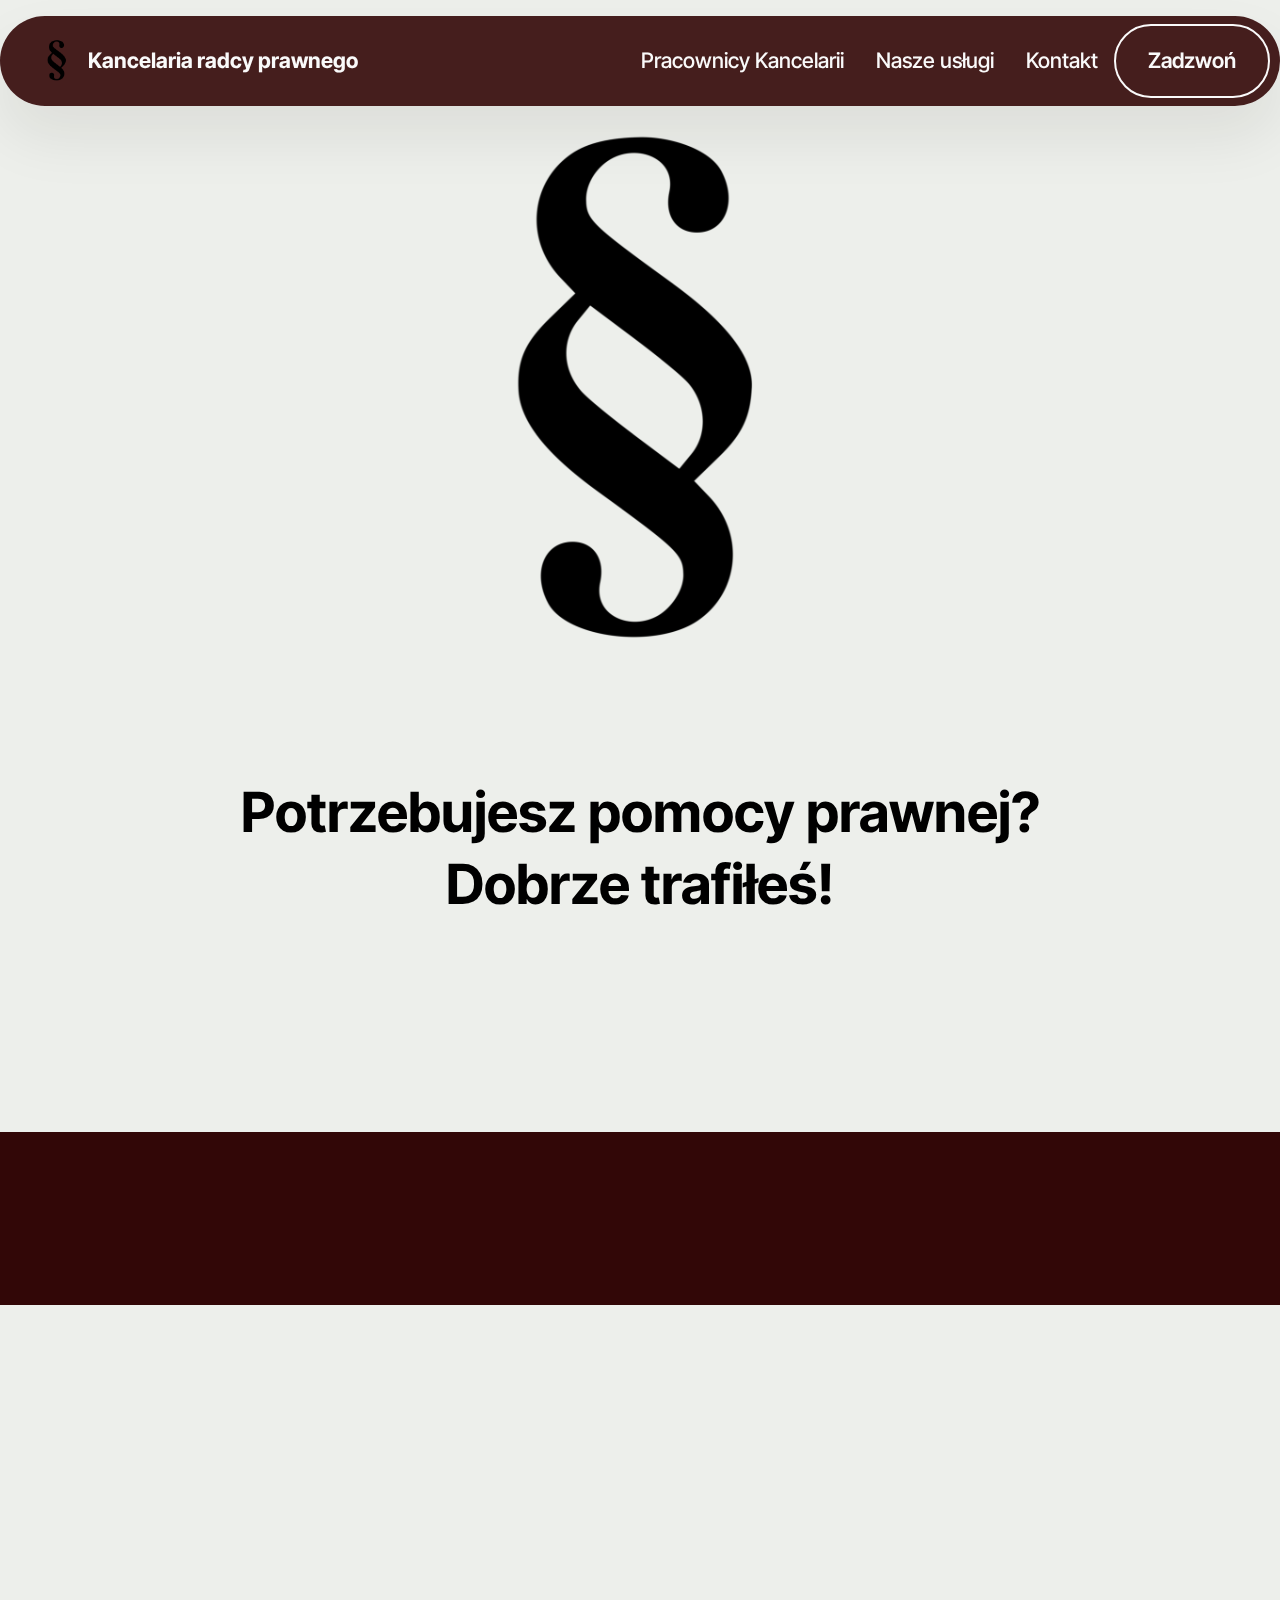
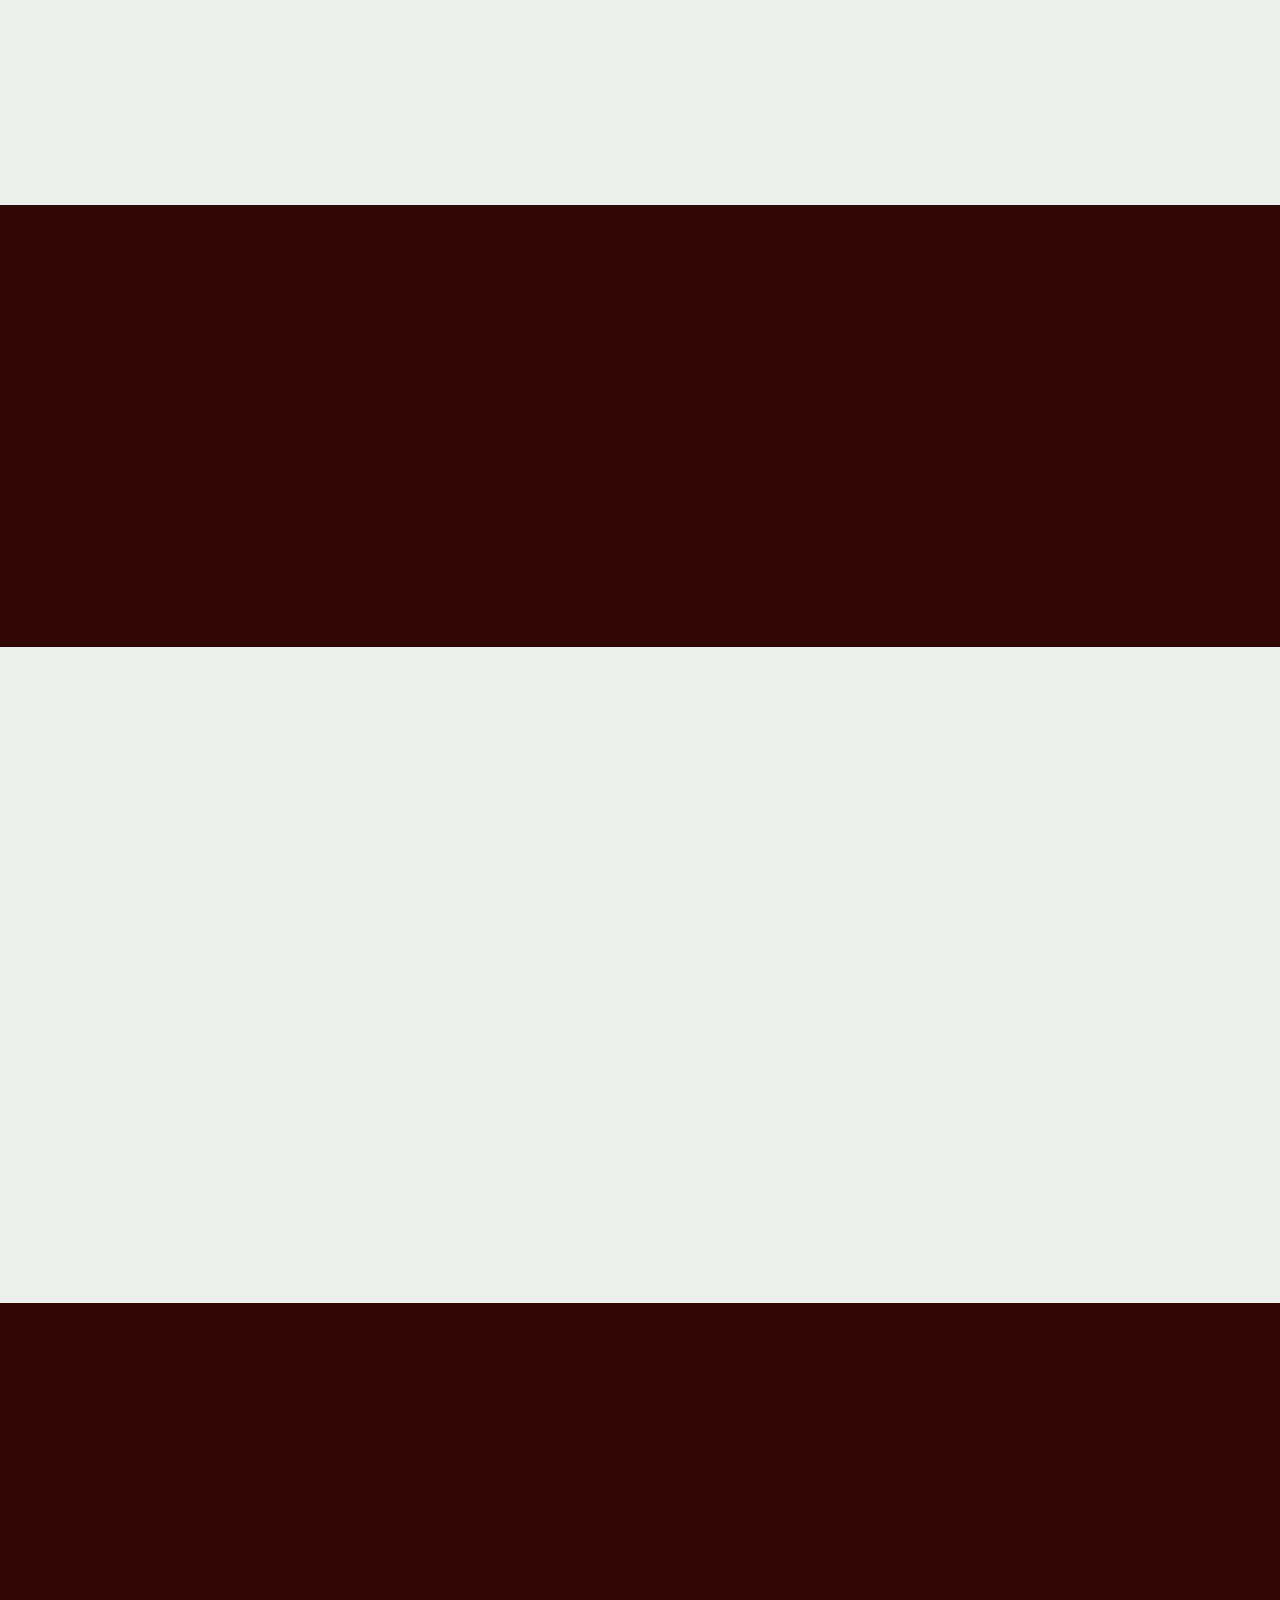
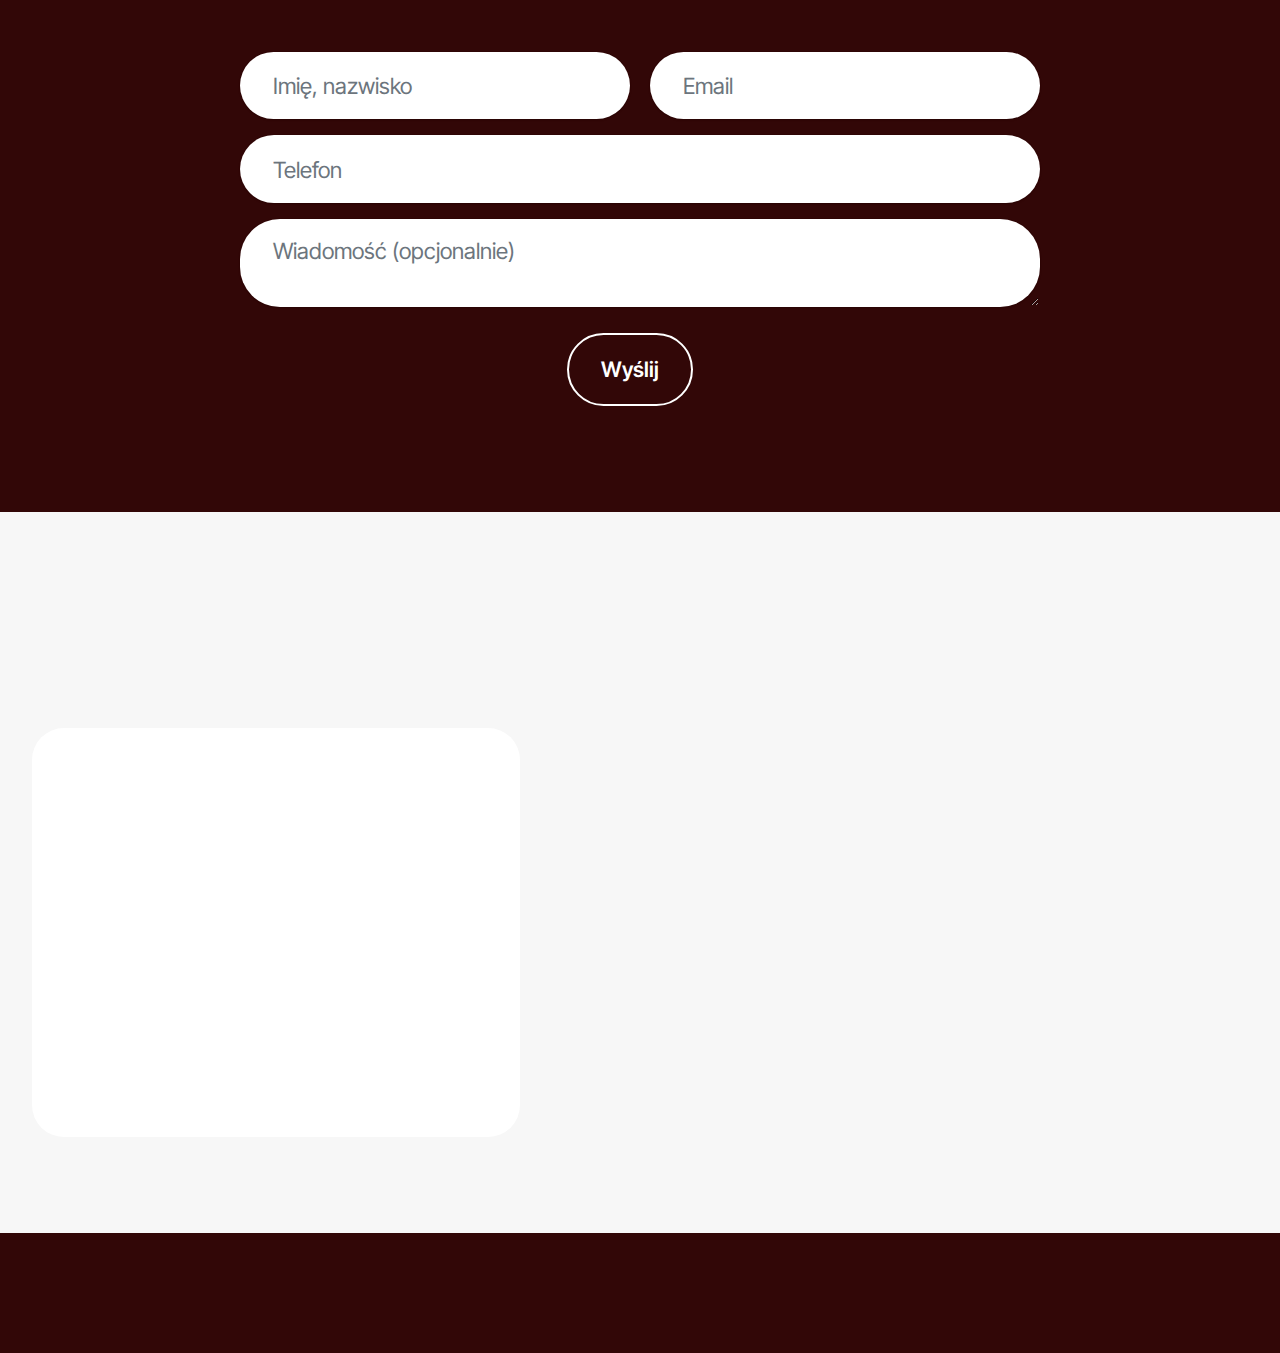
<file: index.html>
<!DOCTYPE html>
<html  >
<head>
  <!-- Site made with Mobirise Website Builder v5.9.13, https://mobirise.com -->
  <meta charset="UTF-8">
  <meta http-equiv="X-UA-Compatible" content="IE=edge">
  <meta name="generator" content="Mobirise v5.9.13, mobirise.com">
  <meta name="viewport" content="width=device-width, initial-scale=1, minimum-scale=1">
  <link rel="shortcut icon" href="assets/images/pngegg-96x150.png" type="image/x-icon">
  <meta name="description" content="">
  
  
  <title>Home</title>
  <link rel="stylesheet" href="assets/web/assets/mobirise-icons2/mobirise2.css">
  <link rel="stylesheet" href="assets/bootstrap/css/bootstrap.min.css">
  <link rel="stylesheet" href="assets/bootstrap/css/bootstrap-grid.min.css">
  <link rel="stylesheet" href="assets/bootstrap/css/bootstrap-reboot.min.css">
  <link rel="stylesheet" href="assets/animatecss/animate.css">
  <link rel="stylesheet" href="assets/dropdown/css/style.css">
  <link rel="stylesheet" href="assets/socicon/css/styles.css">
  <link rel="stylesheet" href="assets/theme/css/style.css">
  <link rel="preload" href="https://fonts.googleapis.com/css?family=Inter+Tight:100,200,300,400,500,600,700,800,900,100i,200i,300i,400i,500i,600i,700i,800i,900i&display=swap" as="style" onload="this.onload=null;this.rel='stylesheet'">
  <noscript><link rel="stylesheet" href="https://fonts.googleapis.com/css?family=Inter+Tight:100,200,300,400,500,600,700,800,900,100i,200i,300i,400i,500i,600i,700i,800i,900i&display=swap"></noscript>
  <link rel="preload" as="style" href="assets/mobirise/css/mbr-additional.css?v=zDBNWM"><link rel="stylesheet" href="assets/mobirise/css/mbr-additional.css?v=zDBNWM" type="text/css">

  
  
  
</head>
<body>
  
  <section data-bs-version="5.1" class="menu menu2 cid-tJS6tZXiPa" once="menu" id="menu02-0">
	

	<nav class="navbar navbar-dropdown navbar-fixed-top navbar-expand-lg">
		<div class="container">
			<div class="navbar-brand">
				<span class="navbar-logo">
					<a href="https://mobirise.com">
						<img src="assets/images/pngegg-96x150.png" alt="Mobirise Website Builder" style="height: 3rem;">
					</a>
				</span>
				<span class="navbar-caption-wrap"><a class="navbar-caption text-white display-4" href="index.html#header05-1">Kancelaria radcy prawnego</a></span>
			</div>
			<button class="navbar-toggler" type="button" data-toggle="collapse" data-bs-toggle="collapse" data-target="#navbarSupportedContent" data-bs-target="#navbarSupportedContent" aria-controls="navbarNavAltMarkup" aria-expanded="false" aria-label="Toggle navigation">
				<div class="hamburger">
					<span></span>
					<span></span>
					<span></span>
					<span></span>
				</div>
			</button>
			<div class="collapse navbar-collapse" id="navbarSupportedContent">
				<ul class="navbar-nav nav-dropdown" data-app-modern-menu="true"><li class="nav-item">
						<a class="nav-link link text-white display-4" href="page1.html">Pracownicy Kancelarii</a>
					</li>
					<li class="nav-item">
						<a class="nav-link link text-white text-primary display-4" href="page2.html" aria-expanded="false">Nasze usługi</a>
					</li>
					<li class="nav-item">
						<a class="nav-link link text-white text-primary display-4" href="index.html#contacts02-9">Kontakt</a>
					</li></ul>
				
				<div class="navbar-buttons mbr-section-btn"><a class="btn btn-white-outline display-4" href="tel:697230839">Zadzwoń</a></div>
			</div>
		</div>
	</nav>
</section>

<section data-bs-version="5.1" class="image01 cid-u5iPhymE2u" id="image01-1o">
  

  
  

  <div class="container">
    <div class="row justify-content-center">
      <div class="col-12 col-lg-4">
        <div class="image-wrapper mb-4">
          <img class="w-100" src="assets/images/pngegg-2-815x1274.png" alt="Mobirise Website Builder">
        </div>
        
        
      </div>
    </div>
  </div>
</section>

<section data-bs-version="5.1" class="header5 cid-tJS6uM4N87" id="header05-1">
	

	
	
	<div class="topbg"></div>
	<div class="align-center container">
		<div class="row justify-content-center">
			<div class="col-md-12 col-lg-9">
				<h1 class="mbr-section-title mbr-fonts-style mb-4 display-2"><strong>Potrzebujesz pomocy prawnej?</strong><br><strong>Dobrze trafiłeś!</strong></h1>
				<p class="mbr-text mbr-fonts-style mb-4 display-5">W naszej kancelarii liczy się każda sprawa - indywidualne podejście do każdego klienta.</p>
				
			</div>
		</div>
		<div class="row mt-5 justify-content-center">
			
		</div>
	</div>
</section>

<section data-bs-version="5.1" class="features16 cid-u5jFl20CAt" id="features016-1s">  
  
  
  
  <div class="container">
    <div class="row justify-content-center mb-5">
      <div class="col-12 content-head">
        <h4 class="mbr-section-title mbr-fonts-style align-center mb-0 display-2"><strong>Dlaczego nasza kancelaria?</strong></h4>
        
      </div>
    </div>
    <div class="row justify-content-center">
      
      <div class="item features-without-image col-12 col-lg-3 active">
        <div class="item-wrapper">
          <div class="card-box">
            <div class="img-box">
              <div class="image-wrapper mb-3">
                <img src="assets/images/mbr-2-596x447.jpeg" alt="Mobirise Website Builder" data-slide-to="1" data-bs-slide-to="1">
              </div>
            </div>
            <h4 class="card-title mbr-fonts-style mb-0 display-7"><strong>WIELOLETNIE DOŚWIADCZENIE</strong></h4>
            
            <div class="link-wrap">
              
            </div>
          </div>
        </div>
      </div>
      <div class="item features-without-image col-12 col-lg-3">
        <div class="item-wrapper">
          <div class="card-box">
            <div class="img-box">
              <div class="image-wrapper mb-3">
                <img src="assets/images/mbr-2-596x397.jpeg" alt="Mobirise Website Builder" data-slide-to="2" data-bs-slide-to="2">
              </div>
            </div>
            <h4 class="card-title mbr-fonts-style mb-0 display-7"><strong>SZYBKIE TERMINY KONSULTACJI</strong></h4>
            
            <div class="link-wrap">
              
            </div>
          </div>
        </div>
      </div><div class="item features-without-image col-12 col-lg-3">
        <div class="item-wrapper">
          <div class="card-box">
            <div class="img-box">
              <div class="image-wrapper mb-3">
                <img src="assets/images/mbr-1-596x295.jpeg" alt="Mobirise Website Builder" data-slide-to="3" data-bs-slide-to="3">
              </div>
            </div>
            <h4 class="card-title mbr-fonts-style mb-0 display-7"><strong>ZNAKOMITE WYNIKI</strong></h4>
            
            <div class="link-wrap">
              
            </div>
          </div>
        </div>
      </div><div class="item features-without-image col-12 col-lg-3">
        <div class="item-wrapper">
          <div class="card-box">
            <div class="img-box">
              <div class="image-wrapper mb-3">
                <img src="assets/images/mbr-3-596x447.jpeg" alt="Mobirise Website Builder" data-slide-to="0" data-bs-slide-to="0">
              </div>
            </div>
            <h4 class="card-title mbr-fonts-style mb-0 display-7"><strong>PASJONACI PRAWA</strong></h4>
            
            <div class="link-wrap">
              
            </div>
          </div>
        </div>
      </div>
    </div>
  </div>
</section>

<section data-bs-version="5.1" class="header09 cid-tLAX5BnXkJ" id="header09-q">
	
	
	<div class="container">
		<div class="row">
			<div class="content-wrap col-12 col-md-8">
				<h1 class="mbr-section-title mbr-fonts-style mbr-white mb-4 display-1"><strong>Specjalizujemy się w...</strong></h1>
				
				<p class="mbr-fonts-style mbr-text mbr-white mb-4 display-7">
					...</p>
				<div class="mbr-section-btn"><a class="btn btn-white-outline display-7" href="page2.html">Dowiedz się więcej</a></div>
			</div>
		</div>
	</div>
</section>

<section data-bs-version="5.1" class="header1 cid-tJS9vXDdRK" id="header01-7">
	

	
	

	<div class="container">
		<div class="row justify-content-center">
			<div class="col-12 col-md-12 col-lg-7 image-wrapper">
				<img class="w-100" src="assets/images/mbr-1476x984.jpg" alt="Mobirise Website Builder">
			</div>
			<div class="col-12 col-lg col-md-12">
				<div class="text-wrapper align-left">
					<h1 class="mbr-section-title mbr-fonts-style mb-4 display-2"><strong>O nas</strong></h1>
					<p class="mbr-text mbr-fonts-style mb-4 display-7">...</p>
					<div class="mbr-section-btn mt-3"><a class="btn btn-secondary-outline display-7" href="page1.html">Dowiedz się więcej</a></div>
				</div>
			</div>
		</div>
	</div>
</section>

<section data-bs-version="5.1" class="form5 cid-tJS9pBcTSa" id="form02-6">
    
    
    <div class="container">
        <div class="mbr-section-head mb-5">
            <h3 class="mbr-section-title mbr-fonts-style align-center mb-0 display-2"><strong>Poproś o konsultację
</strong><div><strong>Bez opłat, bez zobowiązań!</strong></div></h3>
            <h4 class="mbr-section-subtitle mbr-fonts-style align-center mb-0 mt-4 display-7">Zostaw tutaj swoje dane kontaktowe a odezwiemy się do ciebie najszybciej jak to możliwe.</h4>
        </div>
        <div class="row justify-content-center mt-4">
            <div class="col-lg-8 mx-auto mbr-form" data-form-type="formoid">
                <form action="https://mobirise.eu/" method="POST" class="mbr-form form-with-styler" data-form-title="Form Name"><input type="hidden" name="email" data-form-email="true" value="0XF3QBklpHxFH1Vej5nt4Bxgcrh8xbyC32Gex2j1JBsq6YfHt+eFLFCnqjvPGPtt3OOItl3f0iY2w7LsvVpXwT/EumUdPuFZtJaeITHTb9sGh9oNKuWfh03Yvpr2M+e2">
                    <div class="row">
                        <div hidden="hidden" data-form-alert="" class="alert alert-success col-12">Dziękujemy!</div>
                        <div hidden="hidden" data-form-alert-danger="" class="alert alert-danger col-12">
                            Oops...! some problem!
                        </div>
                    </div>
                    <div class="dragArea row">
                        <div class="col-md col-sm-12 form-group mb-3" data-for="name">
                            <input type="text" name="name" placeholder="Imię, nazwisko" data-form-field="name" class="form-control" value="" id="name-form02-6">
                        </div>
                        <div class="col-md col-sm-12 form-group mb-3" data-for="email">
                            <input type="email" name="email" placeholder="Email" data-form-field="email" class="form-control" value="" id="email-form02-6">
                        </div>
                        <div class="col-12 form-group mb-3" data-for="phone">
                            <input type="tel" name="phone" placeholder="Telefon" data-form-field="phone" class="form-control" value="" id="phone-form02-6">
                        </div>
                        <div class="col-12 form-group mb-3" data-for="textarea">
                            <textarea name="textarea" placeholder="Wiadomość (opcjonalnie)" data-form-field="textarea" class="form-control" id="textarea-form02-6"></textarea>
                        </div>
                        <div class="col-lg-12 col-md-12 col-sm-12 align-center mbr-section-btn"><button type="submit" class="btn btn-danger-outline display-7">Wyślij</button></div>
                    </div>
                </form>
            </div>
        </div>
    </div>
</section>

<section data-bs-version="5.1" class="contacts2 map1 cid-tLdYHD757A" id="contacts02-9">

    

    
    <div class="container">
        <div class="mbr-section-head mb-5">
            <h3 class="mbr-section-title mbr-fonts-style align-center mb-0 display-2">
                <strong>Dane kontaktowe:</strong></h3>
            
        </div>
        <div class="row justify-content-center mt-4">
            <div class="card col-12 col-md-5">
                <div class="card-wrapper">
                    <div class="text-wrapper">
                        <h5 class="cardTitle mbr-fonts-style mb-2 display-5">Dane kontaktowe kancelarii:</h5>
                    <ul class="list mbr-fonts-style display-7">
                        <li class="mbr-text item-wrap"><span style="font-size: 1.4rem;">Telefon:&nbsp;</span><br></li>
                        <li class="mbr-text item-wrap">Facebook:&nbsp;</li>
                        <li class="mbr-text item-wrap">Email:&nbsp;</li><li class="mbr-text item-wrap"><br></li>
                        <li class="mbr-text item-wrap">Adres: </li><li class="mbr-text item-wrap"><br></li><li class="mbr-text item-wrap"><span style="font-size: 1.4rem;">Godziny pracy:</span><br></li><li class="mbr-text item-wrap"><br></li>
                    </ul>
                    </div>
                </div>
            </div>
            <div class="map-wrapper col-12 col-md-7">
                <div class="google-map"><iframe frameborder="0" style="border:0" src="https://www.google.com/maps/embed?pb=!1m18!1m12!1m3!1d38749.50477413689!2d20.323307154149248!3d52.626662275542664!2m3!1f0!2f0!3f0!3m2!1i1024!2i768!4f13.1!3m3!1m2!1s0x471c185393ee658f%3A0x5a6040ba8e81d397!2zMDktMTAwIFDFgm_FhHNr!5e0!3m2!1spl!2spl!4v1708869289978!5m2!1spl!2spl" allowfullscreen=""></iframe></div>
            </div>
        </div>
    </div>
</section>

<section data-bs-version="5.1" class="footer1 programm5 cid-tJS9NNcTLZ" once="footers" id="footer03-8">

        

    

    <div class="container">
        <div class="row">

            

            <div class="col-12">
                <div class="social-row">
                    <div class="soc-item">
                        <a href="https://www.facebook.com" target="_blank">
                            <span class="mbr-iconfont display-7 socicon-facebook socicon"></span>
                        </a>
                    </div>
                    <div class="soc-item">
                        <a href="https://twitter.com" target="_blank">
                            <span class="mbr-iconfont socicon-twitter socicon"></span>
                        </a>
                    </div>
                    <div class="soc-item">
                        <a href="https://www.instagram.com" target="_blank">
                            <span class="mbr-iconfont socicon-instagram socicon"></span>
                        </a>
                    </div>
                    
                    
                </div>
            </div>
            
        </div>
    </div>
</section><section id="hide-footer" class="display-7" style="padding: 0;align-items: center;justify-content: center;flex-wrap: wrap;    align-content: center;display: flex;position: relative;height: 4rem;"><a href="https://mobiri.se/3150453" style="flex: 1 1;height: 4rem;position: absolute;width: 100%;z-index: 1;"><img alt="" style="height: 4rem;" src="[data-uri]"></a><p style="margin: 0;text-align: center;" class="display-7">&#8204;</p><a style="z-index:1" href="https://mobirise.com/builder/no-code-website-builder.html">No Code Website Builder</a></section><script src="assets/bootstrap/js/bootstrap.bundle.min.js"></script>  <script src="assets/smoothscroll/smooth-scroll.js"></script>  <script src="assets/ytplayer/index.js"></script>  <script src="assets/dropdown/js/navbar-dropdown.js"></script>  <script src="assets/theme/js/script.js"></script>  <script src="assets/formoid/formoid.min.js"></script>  
  
  
  <input name="animation" type="hidden">
  
  <style>
#hide-footer{display: none !important;}
</style>

  </body>
</html>
</file>
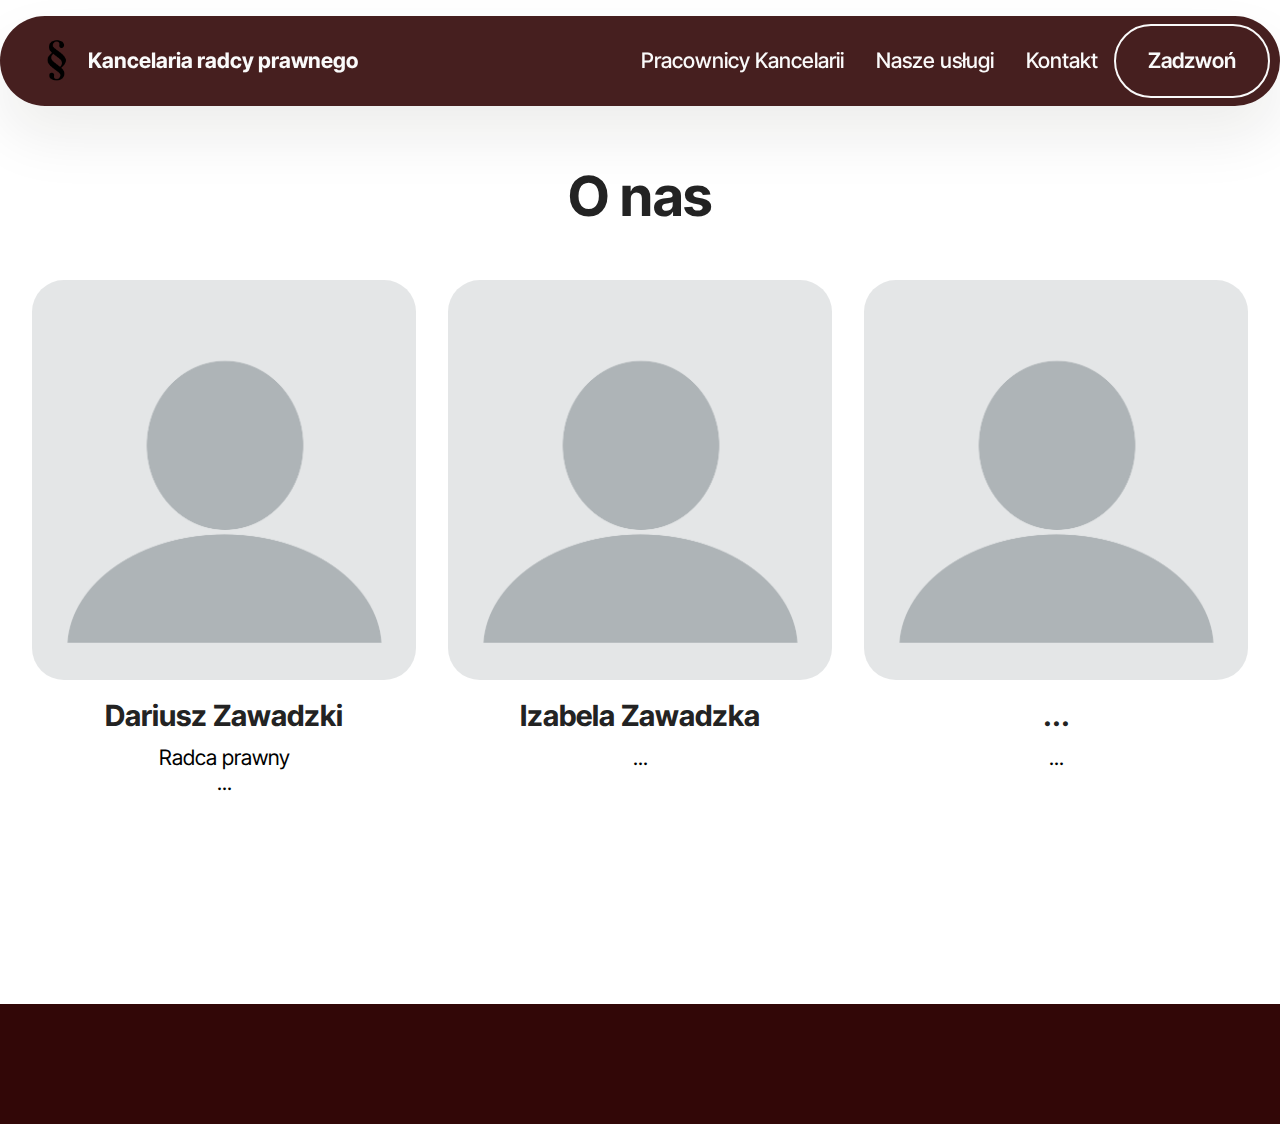
<file: page1.html>
<!DOCTYPE html>
<html  >
<head>
  <!-- Site made with Mobirise Website Builder v5.9.13, https://mobirise.com -->
  <meta charset="UTF-8">
  <meta http-equiv="X-UA-Compatible" content="IE=edge">
  <meta name="generator" content="Mobirise v5.9.13, mobirise.com">
  <meta name="viewport" content="width=device-width, initial-scale=1, minimum-scale=1">
  <link rel="shortcut icon" href="assets/images/pngegg-96x150.png" type="image/x-icon">
  <meta name="description" content="">
  
  
  <title>O nas</title>
  <link rel="stylesheet" href="assets/web/assets/mobirise-icons2/mobirise2.css">
  <link rel="stylesheet" href="assets/bootstrap/css/bootstrap.min.css">
  <link rel="stylesheet" href="assets/bootstrap/css/bootstrap-grid.min.css">
  <link rel="stylesheet" href="assets/bootstrap/css/bootstrap-reboot.min.css">
  <link rel="stylesheet" href="assets/animatecss/animate.css">
  <link rel="stylesheet" href="assets/dropdown/css/style.css">
  <link rel="stylesheet" href="assets/socicon/css/styles.css">
  <link rel="stylesheet" href="assets/theme/css/style.css">
  <link rel="preload" href="https://fonts.googleapis.com/css?family=Inter+Tight:100,200,300,400,500,600,700,800,900,100i,200i,300i,400i,500i,600i,700i,800i,900i&display=swap" as="style" onload="this.onload=null;this.rel='stylesheet'">
  <noscript><link rel="stylesheet" href="https://fonts.googleapis.com/css?family=Inter+Tight:100,200,300,400,500,600,700,800,900,100i,200i,300i,400i,500i,600i,700i,800i,900i&display=swap"></noscript>
  <link rel="preload" as="style" href="assets/mobirise/css/mbr-additional.css?v=vm955g"><link rel="stylesheet" href="assets/mobirise/css/mbr-additional.css?v=vm955g" type="text/css">

  
  
  
</head>
<body>
  
  <section data-bs-version="5.1" class="menu menu2 cid-tJS6tZXiPa" once="menu" id="menu02-1i">
	

	<nav class="navbar navbar-dropdown navbar-fixed-top navbar-expand-lg">
		<div class="container">
			<div class="navbar-brand">
				<span class="navbar-logo">
					<a href="https://mobirise.com">
						<img src="assets/images/pngegg-96x150.png" alt="Mobirise Website Builder" style="height: 3rem;">
					</a>
				</span>
				<span class="navbar-caption-wrap"><a class="navbar-caption text-white display-4" href="index.html#header05-1">Kancelaria radcy prawnego</a></span>
			</div>
			<button class="navbar-toggler" type="button" data-toggle="collapse" data-bs-toggle="collapse" data-target="#navbarSupportedContent" data-bs-target="#navbarSupportedContent" aria-controls="navbarNavAltMarkup" aria-expanded="false" aria-label="Toggle navigation">
				<div class="hamburger">
					<span></span>
					<span></span>
					<span></span>
					<span></span>
				</div>
			</button>
			<div class="collapse navbar-collapse" id="navbarSupportedContent">
				<ul class="navbar-nav nav-dropdown" data-app-modern-menu="true"><li class="nav-item">
						<a class="nav-link link text-white display-4" href="page1.html">Pracownicy Kancelarii</a>
					</li>
					<li class="nav-item">
						<a class="nav-link link text-white text-primary display-4" href="page2.html" aria-expanded="false">Nasze usługi</a>
					</li>
					<li class="nav-item">
						<a class="nav-link link text-white text-primary display-4" href="index.html#contacts02-9">Kontakt</a>
					</li></ul>
				
				<div class="navbar-buttons mbr-section-btn"><a class="btn btn-white-outline display-4" href="tel:697230839">Zadzwoń</a></div>
			</div>
		</div>
	</nav>
</section>

<section data-bs-version="5.1" class="people03 cid-u5j49zqSA1" id="people03-1p">
	
	
	<div class="container">
		<div class="row justify-content-center">
			<div class="col-12 content-head">
				<div class="mbr-section-head mb-5">
					<h4 class="mbr-section-title mbr-fonts-style align-center mb-0 display-2"><strong>O nas</strong></h4>
					
				</div>
			</div>
		</div>
		<div class="row">
			<div class="item features-image col-12 col-md-6 col-lg-4">
				<div class="item-wrapper">
					<div class="item-img mb-3">
						<img src="assets/images/mbr-815x815.png" alt="Mobirise Website Builder" title="">
					</div>
					<div class="item-content align-left">
						<h5 class="item-title mbr-fonts-style display-5"><strong>Dariusz Zawadzki</strong></h5>
						<h6 class="item-subtitle mbr-fonts-style mb-3 display-7">Radca prawny<br>...</h6>
						
					</div>
					
				</div>
			</div>
			<div class="item features-image col-12 col-md-6 col-lg-4">
				<div class="item-wrapper">
					<div class="item-img mb-3">
						<img src="assets/images/mbr-815x815.png" alt="Mobirise Website Builder" title="">
					</div>
					<div class="item-content align-left">
						<h5 class="item-title mbr-fonts-style display-5"><strong>Izabela Zawadzka</strong></h5>
						<h6 class="item-subtitle mbr-fonts-style mb-3 display-7">...</h6>
						
					</div>
					
				</div>
			</div>
			<div class="item features-image col-12 col-md-6 col-lg-4">
				<div class="item-wrapper">
					<div class="item-img mb-3">
						<img src="assets/images/mbr-815x815.png" alt="Mobirise Website Builder" title="">
					</div>
					<div class="item-content align-left">
						<h5 class="item-title mbr-fonts-style display-5"><strong>...</strong></h5>
						<h6 class="item-subtitle mbr-fonts-style mb-3 display-7">...</h6>
						
					</div>
					
				</div>
			</div>
		</div>
	</div>
</section>

<section data-bs-version="5.1" class="footer1 programm5 cid-tJS9NNcTLZ" once="footers" id="footer03-1j">

        

    

    <div class="container">
        <div class="row">

            

            <div class="col-12">
                <div class="social-row">
                    <div class="soc-item">
                        <a href="https://www.facebook.com" target="_blank">
                            <span class="mbr-iconfont display-7 socicon-facebook socicon"></span>
                        </a>
                    </div>
                    <div class="soc-item">
                        <a href="https://twitter.com" target="_blank">
                            <span class="mbr-iconfont socicon-twitter socicon"></span>
                        </a>
                    </div>
                    <div class="soc-item">
                        <a href="https://www.instagram.com" target="_blank">
                            <span class="mbr-iconfont socicon-instagram socicon"></span>
                        </a>
                    </div>
                    
                    
                </div>
            </div>
            
        </div>
    </div>
</section><section id="hide-footer" class="display-7" style="padding: 0;align-items: center;justify-content: center;flex-wrap: wrap;    align-content: center;display: flex;position: relative;height: 4rem;"><a href="https://mobiri.se/3150453" style="flex: 1 1;height: 4rem;position: absolute;width: 100%;z-index: 1;"><img alt="" style="height: 4rem;" src="[data-uri]"></a><p style="margin: 0;text-align: center;" class="display-7">&#8204;</p><a style="z-index:1" href="https://mobirise.com/drag-drop-website-builder.html">Drag & Drop Website Builder</a></section><script src="assets/bootstrap/js/bootstrap.bundle.min.js"></script>  <script src="assets/smoothscroll/smooth-scroll.js"></script>  <script src="assets/ytplayer/index.js"></script>  <script src="assets/dropdown/js/navbar-dropdown.js"></script>  <script src="assets/theme/js/script.js"></script>  
  
  
  <input name="animation" type="hidden">
  
  <style>
#hide-footer{display: none !important;}
</style>

  </body>
</html>
</file>
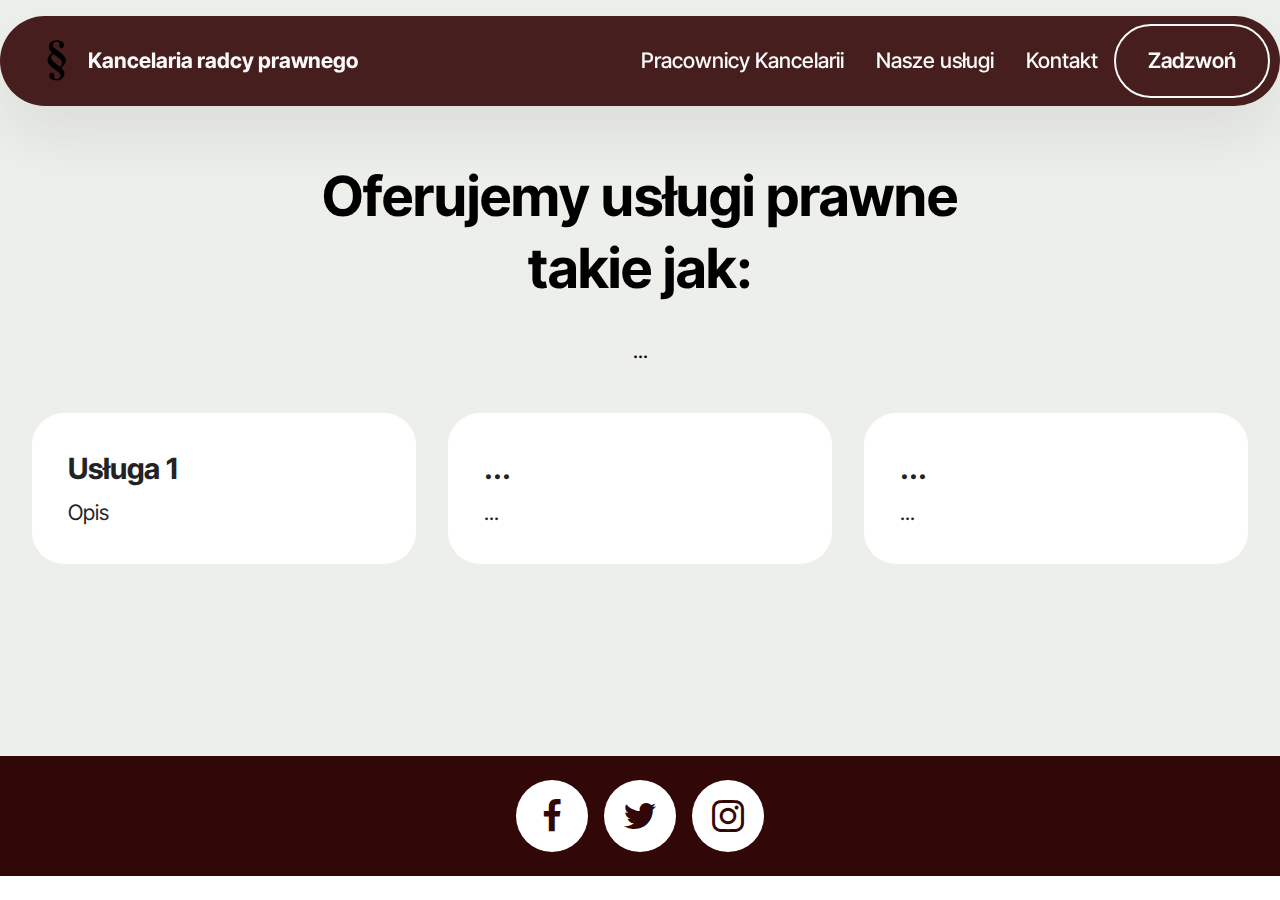
<file: page2.html>
<!DOCTYPE html>
<html  >
<head>
  <!-- Site made with Mobirise Website Builder v5.9.13, https://mobirise.com -->
  <meta charset="UTF-8">
  <meta http-equiv="X-UA-Compatible" content="IE=edge">
  <meta name="generator" content="Mobirise v5.9.13, mobirise.com">
  <meta name="viewport" content="width=device-width, initial-scale=1, minimum-scale=1">
  <link rel="shortcut icon" href="assets/images/pngegg-96x150.png" type="image/x-icon">
  <meta name="description" content="">
  
  
  <title>Nasze usługi</title>
  <link rel="stylesheet" href="assets/web/assets/mobirise-icons2/mobirise2.css">
  <link rel="stylesheet" href="assets/bootstrap/css/bootstrap.min.css">
  <link rel="stylesheet" href="assets/bootstrap/css/bootstrap-grid.min.css">
  <link rel="stylesheet" href="assets/bootstrap/css/bootstrap-reboot.min.css">
  <link rel="stylesheet" href="assets/animatecss/animate.css">
  <link rel="stylesheet" href="assets/dropdown/css/style.css">
  <link rel="stylesheet" href="assets/socicon/css/styles.css">
  <link rel="stylesheet" href="assets/theme/css/style.css">
  <link rel="preload" href="https://fonts.googleapis.com/css?family=Inter+Tight:100,200,300,400,500,600,700,800,900,100i,200i,300i,400i,500i,600i,700i,800i,900i&display=swap" as="style" onload="this.onload=null;this.rel='stylesheet'">
  <noscript><link rel="stylesheet" href="https://fonts.googleapis.com/css?family=Inter+Tight:100,200,300,400,500,600,700,800,900,100i,200i,300i,400i,500i,600i,700i,800i,900i&display=swap"></noscript>
  <link rel="preload" as="style" href="assets/mobirise/css/mbr-additional.css?v=acogLd"><link rel="stylesheet" href="assets/mobirise/css/mbr-additional.css?v=acogLd" type="text/css">

  
  
  
</head>
<body>
  
  <section data-bs-version="5.1" class="menu menu2 cid-tJS6tZXiPa" once="menu" id="menu02-1k">
	

	<nav class="navbar navbar-dropdown navbar-fixed-top navbar-expand-lg">
		<div class="container">
			<div class="navbar-brand">
				<span class="navbar-logo">
					<a href="https://mobirise.com">
						<img src="assets/images/pngegg-96x150.png" alt="Mobirise Website Builder" style="height: 3rem;">
					</a>
				</span>
				<span class="navbar-caption-wrap"><a class="navbar-caption text-white display-4" href="index.html#header05-1">Kancelaria radcy prawnego</a></span>
			</div>
			<button class="navbar-toggler" type="button" data-toggle="collapse" data-bs-toggle="collapse" data-target="#navbarSupportedContent" data-bs-target="#navbarSupportedContent" aria-controls="navbarNavAltMarkup" aria-expanded="false" aria-label="Toggle navigation">
				<div class="hamburger">
					<span></span>
					<span></span>
					<span></span>
					<span></span>
				</div>
			</button>
			<div class="collapse navbar-collapse" id="navbarSupportedContent">
				<ul class="navbar-nav nav-dropdown" data-app-modern-menu="true"><li class="nav-item">
						<a class="nav-link link text-white display-4" href="page1.html">Pracownicy Kancelarii</a>
					</li>
					<li class="nav-item">
						<a class="nav-link link text-white text-primary display-4" href="page2.html" aria-expanded="false">Nasze usługi</a>
					</li>
					<li class="nav-item">
						<a class="nav-link link text-white text-primary display-4" href="index.html#contacts02-9">Kontakt</a>
					</li></ul>
				
				<div class="navbar-buttons mbr-section-btn"><a class="btn btn-white-outline display-4" href="tel:697230839">Zadzwoń</a></div>
			</div>
		</div>
	</nav>
</section>

<section data-bs-version="5.1" class="features5 cid-u5j61Oe7wp" id="features05-1r">
  

  
  
  <div class="container">
    <div class="row mb-5 justify-content-center">
      <div class="col-12 content-head">
        <h3 class="mbr-section-title mbr-fonts-style align-center mb-0 display-2"><strong>Oferujemy usługi prawne takie jak:</strong></h3>
        <h5 class="mbr-section-subtitle mbr-fonts-style align-center mb-0 mt-4 display-7">
          ...</h5>
      </div>
    </div>
    <div class="row">
      <div class="item features-without-image col-12 col-md-6 col-lg-4 item-mb">
        <div class="item-wrapper">
          <div class="card-box align-left">
            
            <h5 class="card-title mbr-fonts-style display-5">
              <strong>Usługa 1</strong></h5>
            <p class="card-text mbr-fonts-style display-7">
              Opis</p>

            
          </div>
        </div>
      </div>
      <div class="item features-without-image col-12 col-md-6 col-lg-4 item-mb">
        <div class="item-wrapper">
          <div class="card-box align-left">
            
            <h5 class="card-title mbr-fonts-style display-5">
              <strong>...</strong></h5>
            <p class="card-text mbr-fonts-style display-7">
              ...</p>

            
          </div>
        </div>
      </div>
      <div class="item features-without-image col-12 col-md-6 col-lg-4 item-mb">
        <div class="item-wrapper">
          <div class="card-box align-left">
            
            <h5 class="card-title mbr-fonts-style display-5">
              <strong>...</strong></h5>
            <p class="card-text mbr-fonts-style display-7">
              ...</p>

            
          </div>
        </div>
      </div>
    </div>
  </div>
</section>

<section data-bs-version="5.1" class="footer1 programm5 cid-tJS9NNcTLZ" once="footers" id="footer03-1l">

        

    

    <div class="container">
        <div class="row">

            

            <div class="col-12">
                <div class="social-row">
                    <div class="soc-item">
                        <a href="https://www.facebook.com" target="_blank">
                            <span class="mbr-iconfont display-7 socicon-facebook socicon"></span>
                        </a>
                    </div>
                    <div class="soc-item">
                        <a href="https://twitter.com" target="_blank">
                            <span class="mbr-iconfont socicon-twitter socicon"></span>
                        </a>
                    </div>
                    <div class="soc-item">
                        <a href="https://www.instagram.com" target="_blank">
                            <span class="mbr-iconfont socicon-instagram socicon"></span>
                        </a>
                    </div>
                    
                    
                </div>
            </div>
            
        </div>
    </div>
</section><section id="hide-footer" class="display-7" style="padding: 0;align-items: center;justify-content: center;flex-wrap: wrap;    align-content: center;display: flex;position: relative;height: 4rem;"><a href="https://mobiri.se/3150453" style="flex: 1 1;height: 4rem;position: absolute;width: 100%;z-index: 1;"><img alt="" style="height: 4rem;" src="[data-uri]"></a><p style="margin: 0;text-align: center;" class="display-7">&#8204;</p><a style="z-index:1" href="https://mobirise.com/drag-drop-website-builder.html">Drag & Drop Website Builder</a></section><script src="assets/bootstrap/js/bootstrap.bundle.min.js"></script>  <script src="assets/smoothscroll/smooth-scroll.js"></script>  <script src="assets/ytplayer/index.js"></script>  <script src="assets/dropdown/js/navbar-dropdown.js"></script>  <script src="assets/theme/js/script.js"></script>  
  
  
  <input name="animation" type="hidden">
  
  <style>
#hide-footer{display: none !important;}
</style>

  </body>
</html>
</file>
<file: assets/web/assets/mobirise-icons2/mobirise2.css>
@font-face {
  font-family: 'Moririse2';
  font-display: swap;
  src:  url('mobirise2.eot?f2bix4');
  src:  url('mobirise2.eot?f2bix4#iefix') format('embedded-opentype'),
    url('mobirise2.ttf?f2bix4') format('truetype'),
    url('mobirise2.woff?f2bix4') format('woff'),
    url('mobirise2.svg?f2bix4#mobirise2') format('svg');
  font-weight: normal;
  font-style: normal;
}

[class^="mobi-"], [class*=" mobi-"] {
  /* use !important to prevent issues with browser extensions that change fonts */
  font-family: 'Moririse2' !important;
  speak: none;
  font-style: normal;
  font-weight: normal;
  font-variant: normal;
  text-transform: none;
  line-height: 1;

  /* Better Font Rendering =========== */
  -webkit-font-smoothing: antialiased;
  -moz-osx-font-smoothing: grayscale;
}

.mobi-mbri-add-submenu:before {
  content: "\e900";
}
.mobi-mbri-alert:before {
  content: "\e901";
}
.mobi-mbri-align-center:before {
  content: "\e902";
}
.mobi-mbri-align-justify:before {
  content: "\e903";
}
.mobi-mbri-align-left:before {
  content: "\e904";
}
.mobi-mbri-align-right:before {
  content: "\e905";
}
.mobi-mbri-android:before {
  content: "\e906";
}
.mobi-mbri-apple:before {
  content: "\e907";
}
.mobi-mbri-arrow-down:before {
  content: "\e908";
}
.mobi-mbri-arrow-next:before {
  content: "\e909";
}
.mobi-mbri-arrow-prev:before {
  content: "\e90a";
}
.mobi-mbri-arrow-up:before {
  content: "\e90b";
}
.mobi-mbri-bold:before {
  content: "\e90c";
}
.mobi-mbri-bookmark:before {
  content: "\e90d";
}
.mobi-mbri-bootstrap:before {
  content: "\e90e";
}
.mobi-mbri-briefcase:before {
  content: "\e90f";
}
.mobi-mbri-browse:before {
  content: "\e910";
}
.mobi-mbri-bulleted-list:before {
  content: "\e911";
}
.mobi-mbri-calendar:before {
  content: "\e912";
}
.mobi-mbri-camera:before {
  content: "\e913";
}
.mobi-mbri-cart-add:before {
  content: "\e914";
}
.mobi-mbri-cart-full:before {
  content: "\e915";
}
.mobi-mbri-cash:before {
  content: "\e916";
}
.mobi-mbri-change-style:before {
  content: "\e917";
}
.mobi-mbri-chat:before {
  content: "\e918";
}
.mobi-mbri-clock:before {
  content: "\e919";
}
.mobi-mbri-close:before {
  content: "\e91a";
}
.mobi-mbri-cloud:before {
  content: "\e91b";
}
.mobi-mbri-code:before {
  content: "\e91c";
}
.mobi-mbri-contact-form:before {
  content: "\e91d";
}
.mobi-mbri-credit-card:before {
  content: "\e91e";
}
.mobi-mbri-cursor-click:before {
  content: "\e91f";
}
.mobi-mbri-cust-feedback:before {
  content: "\e920";
}
.mobi-mbri-database:before {
  content: "\e921";
}
.mobi-mbri-delivery:before {
  content: "\e922";
}
.mobi-mbri-desktop:before {
  content: "\e923";
}
.mobi-mbri-devices:before {
  content: "\e924";
}
.mobi-mbri-down:before {
  content: "\e925";
}
.mobi-mbri-download-2:before {
  content: "\e926";
}
.mobi-mbri-download:before {
  content: "\e927";
}
.mobi-mbri-drag-n-drop-2:before {
  content: "\e928";
}
.mobi-mbri-drag-n-drop:before {
  content: "\e929";
}
.mobi-mbri-edit-2:before {
  content: "\e92a";
}
.mobi-mbri-edit:before {
  content: "\e92b";
}
.mobi-mbri-error:before {
  content: "\e92c";
}
.mobi-mbri-extension:before {
  content: "\e92d";
}
.mobi-mbri-features:before {
  content: "\e92e";
}
.mobi-mbri-file:before {
  content: "\e92f";
}
.mobi-mbri-flag:before {
  content: "\e930";
}
.mobi-mbri-folder:before {
  content: "\e931";
}
.mobi-mbri-gift:before {
  content: "\e932";
}
.mobi-mbri-github:before {
  content: "\e933";
}
.mobi-mbri-globe-2:before {
  content: "\e934";
}
.mobi-mbri-globe:before {
  content: "\e935";
}
.mobi-mbri-growing-chart:before {
  content: "\e936";
}
.mobi-mbri-hearth:before {
  content: "\e937";
}
.mobi-mbri-help:before {
  content: "\e938";
}
.mobi-mbri-home:before {
  content: "\e939";
}
.mobi-mbri-hot-cup:before {
  content: "\e93a";
}
.mobi-mbri-idea:before {
  content: "\e93b";
}
.mobi-mbri-image-gallery:before {
  content: "\e93c";
}
.mobi-mbri-image-slider:before {
  content: "\e93d";
}
.mobi-mbri-info:before {
  content: "\e93e";
}
.mobi-mbri-italic:before {
  content: "\e93f";
}
.mobi-mbri-key:before {
  content: "\e940";
}
.mobi-mbri-laptop:before {
  content: "\e941";
}
.mobi-mbri-layers:before {
  content: "\e942";
}
.mobi-mbri-left-right:before {
  content: "\e943";
}
.mobi-mbri-left:before {
  content: "\e944";
}
.mobi-mbri-letter:before {
  content: "\e945";
}
.mobi-mbri-like:before {
  content: "\e946";
}
.mobi-mbri-link:before {
  content: "\e947";
}
.mobi-mbri-lock:before {
  content: "\e948";
}
.mobi-mbri-login:before {
  content: "\e949";
}
.mobi-mbri-logout:before {
  content: "\e94a";
}
.mobi-mbri-magic-stick:before {
  content: "\e94b";
}
.mobi-mbri-map-pin:before {
  content: "\e94c";
}
.mobi-mbri-menu:before {
  content: "\e94d";
}
.mobi-mbri-mobile-2:before {
  content: "\e94e";
}
.mobi-mbri-mobile-horizontal:before {
  content: "\e94f";
}
.mobi-mbri-mobile:before {
  content: "\e950";
}
.mobi-mbri-mobirise:before {
  content: "\e951";
}
.mobi-mbri-more-horizontal:before {
  content: "\e952";
}
.mobi-mbri-more-vertical:before {
  content: "\e953";
}
.mobi-mbri-music:before {
  content: "\e954";
}
.mobi-mbri-new-file:before {
  content: "\e955";
}
.mobi-mbri-numbered-list:before {
  content: "\e956";
}
.mobi-mbri-opened-folder:before {
  content: "\e957";
}
.mobi-mbri-pages:before {
  content: "\e958";
}
.mobi-mbri-paper-plane:before {
  content: "\e959";
}
.mobi-mbri-paperclip:before {
  content: "\e95a";
}
.mobi-mbri-phone:before {
  content: "\e95b";
}
.mobi-mbri-photo:before {
  content: "\e95c";
}
.mobi-mbri-photos:before {
  content: "\e95d";
}
.mobi-mbri-pin:before {
  content: "\e95e";
}
.mobi-mbri-play:before {
  content: "\e95f";
}
.mobi-mbri-plus:before {
  content: "\e960";
}
.mobi-mbri-preview:before {
  content: "\e961";
}
.mobi-mbri-print:before {
  content: "\e962";
}
.mobi-mbri-protect:before {
  content: "\e963";
}
.mobi-mbri-question:before {
  content: "\e964";
}
.mobi-mbri-quote-left:before {
  content: "\e965";
}
.mobi-mbri-quote-right:before {
  content: "\e966";
}
.mobi-mbri-redo:before {
  content: "\e967";
}
.mobi-mbri-refresh:before {
  content: "\e968";
}
.mobi-mbri-responsive-2:before {
  content: "\e969";
}
.mobi-mbri-responsive:before {
  content: "\e96a";
}
.mobi-mbri-right:before {
  content: "\e96b";
}
.mobi-mbri-rocket:before {
  content: "\e96c";
}
.mobi-mbri-sad-face:before {
  content: "\e96d";
}
.mobi-mbri-sale:before {
  content: "\e96e";
}
.mobi-mbri-save:before {
  content: "\e96f";
}
.mobi-mbri-search:before {
  content: "\e970";
}
.mobi-mbri-setting-2:before {
  content: "\e971";
}
.mobi-mbri-setting-3:before {
  content: "\e972";
}
.mobi-mbri-setting:before {
  content: "\e973";
}
.mobi-mbri-share:before {
  content: "\e974";
}
.mobi-mbri-shopping-bag:before {
  content: "\e975";
}
.mobi-mbri-shopping-basket:before {
  content: "\e976";
}
.mobi-mbri-shopping-cart:before {
  content: "\e977";
}
.mobi-mbri-sites:before {
  content: "\e978";
}
.mobi-mbri-smile-face:before {
  content: "\e979";
}
.mobi-mbri-speed:before {
  content: "\e97a";
}
.mobi-mbri-star:before {
  content: "\e97b";
}
.mobi-mbri-success:before {
  content: "\e97c";
}
.mobi-mbri-sun:before {
  content: "\e97d";
}
.mobi-mbri-sun2:before {
  content: "\e97e";
}
.mobi-mbri-tablet-vertical:before {
  content: "\e97f";
}
.mobi-mbri-tablet:before {
  content: "\e980";
}
.mobi-mbri-target:before {
  content: "\e981";
}
.mobi-mbri-timer:before {
  content: "\e982";
}
.mobi-mbri-to-ftp:before {
  content: "\e983";
}
.mobi-mbri-to-local-drive:before {
  content: "\e984";
}
.mobi-mbri-touch-swipe:before {
  content: "\e985";
}
.mobi-mbri-touch:before {
  content: "\e986";
}
.mobi-mbri-trash:before {
  content: "\e987";
}
.mobi-mbri-underline:before {
  content: "\e988";
}
.mobi-mbri-undo:before {
  content: "\e989";
}
.mobi-mbri-unlink:before {
  content: "\e98a";
}
.mobi-mbri-unlock:before {
  content: "\e98b";
}
.mobi-mbri-up-down:before {
  content: "\e98c";
}
.mobi-mbri-up:before {
  content: "\e98d";
}
.mobi-mbri-update:before {
  content: "\e98e";
}
.mobi-mbri-upload-2:before {
  content: "\e98f";
}
.mobi-mbri-upload:before {
  content: "\e990";
}
.mobi-mbri-user-2:before {
  content: "\e991";
}
.mobi-mbri-user:before {
  content: "\e992";
}
.mobi-mbri-users:before {
  content: "\e993";
}
.mobi-mbri-video-play:before {
  content: "\e994";
}
.mobi-mbri-video:before {
  content: "\e995";
}
.mobi-mbri-watch:before {
  content: "\e996";
}
.mobi-mbri-website-theme-2:before {
  content: "\e997";
}
.mobi-mbri-website-theme:before {
  content: "\e998";
}
.mobi-mbri-wifi:before {
  content: "\e999";
}
.mobi-mbri-windows:before {
  content: "\e99a";
}
.mobi-mbri-zoom-in:before {
  content: "\e99b";
}
.mobi-mbri-zoom-out:before {
  content: "\e99c";
}
</file>
<file: assets/dropdown/css/style.css>
.navbar-dropdown {
  left: 0;
  padding: 0;
  position: absolute;
  right: 0;
  top: 0;
  transition: all 0.45s ease;
  z-index: 1030;
  background: #282828; }
  .navbar-dropdown .navbar-logo {
    margin-right: 0.8rem;
    transition: margin 0.3s ease-in-out;
    vertical-align: middle; }
    .navbar-dropdown .navbar-logo img {
      height: 3.125rem;
      transition: all 0.3s ease-in-out; }
    .navbar-dropdown .navbar-logo.mbr-iconfont {
      font-size: 3.125rem;
      line-height: 3.125rem; }
  .navbar-dropdown .navbar-caption {
    font-weight: 700;
    white-space: normal;
    vertical-align: -4px;
    line-height: 3.125rem !important; }
    .navbar-dropdown .navbar-caption, .navbar-dropdown .navbar-caption:hover {
      color: inherit;
      text-decoration: none; }
  .navbar-dropdown .mbr-iconfont + .navbar-caption {
    vertical-align: -1px; }
  .navbar-dropdown.navbar-fixed-top {
    position: fixed; }
  .navbar-dropdown .navbar-brand span {
    vertical-align: -4px; }
  .navbar-dropdown.bg-color.transparent {
    background: none; }
  .navbar-dropdown.navbar-short .navbar-brand {
    padding: 0.625rem 0; }
    .navbar-dropdown.navbar-short .navbar-brand span {
      vertical-align: -1px; }
  .navbar-dropdown.navbar-short .navbar-caption {
    line-height: 2.375rem !important;
    vertical-align: -2px; }
  .navbar-dropdown.navbar-short .navbar-logo {
    margin-right: 0.5rem; }
    .navbar-dropdown.navbar-short .navbar-logo img {
      height: 2.375rem; }
    .navbar-dropdown.navbar-short .navbar-logo.mbr-iconfont {
      font-size: 2.375rem;
      line-height: 2.375rem; }
  .navbar-dropdown.navbar-short .mbr-table-cell {
    height: 3.625rem; }
  .navbar-dropdown .navbar-close {
    left: 0.6875rem;
    position: fixed;
    top: 0.75rem;
    z-index: 1000; }
  .navbar-dropdown .hamburger-icon {
    content: "";
    display: inline-block;
    vertical-align: middle;
    width: 16px;
    -webkit-box-shadow: 0 -6px 0 1px #282828,0 0 0 1px #282828,0 6px 0 1px #282828;
    -moz-box-shadow: 0 -6px 0 1px #282828,0 0 0 1px #282828,0 6px 0 1px #282828;
    box-shadow: 0 -6px 0 1px #282828,0 0 0 1px #282828,0 6px 0 1px #282828; }

.dropdown-menu .dropdown-toggle[data-toggle="dropdown-submenu"]::after {
  border-bottom: 0.35em solid transparent;
  border-left: 0.35em solid;
  border-right: 0;
  border-top: 0.35em solid transparent;
  margin-left: 0.3rem; }

.dropdown-menu .dropdown-item:focus {
  outline: 0; }

.nav-dropdown {
  font-size: 0.75rem;
  font-weight: 500;
  height: auto !important; }
  .nav-dropdown .nav-btn {
    padding-left: 1rem; }
  .nav-dropdown .link {
    margin: .667em 1.667em;
    font-weight: 500;
    padding: 0;
    transition: color .2s ease-in-out; }
    .nav-dropdown .link.dropdown-toggle {
      margin-right: 2.583em; }
      .nav-dropdown .link.dropdown-toggle::after {
        margin-left: .25rem;
        border-top: 0.35em solid;
        border-right: 0.35em solid transparent;
        border-left: 0.35em solid transparent;
        border-bottom: 0; }
      .nav-dropdown .link.dropdown-toggle[aria-expanded="true"] {
        margin: 0;
        padding: 0.667em 3.263em  0.667em 1.667em; }
  .nav-dropdown .link::after,
  .nav-dropdown .dropdown-item::after {
    color: inherit; }
  .nav-dropdown .btn {
    font-size: 0.75rem;
    font-weight: 700;
    letter-spacing: 0;
    margin-bottom: 0;
    padding-left: 1.25rem;
    padding-right: 1.25rem; }
  .nav-dropdown .dropdown-menu {
    border-radius: 0;
    border: 0;
    left: 0;
    margin: 0;
    padding-bottom: 1.25rem;
    padding-top: 1.25rem;
    position: relative; }
  .nav-dropdown .dropdown-submenu {
    margin-left: 0.125rem;
    top: 0; }
  .nav-dropdown .dropdown-item {
    font-weight: 500;
    line-height: 2;
    padding: 0.3846em 4.615em 0.3846em 1.5385em;
    position: relative;
    transition: color .2s ease-in-out, background-color .2s ease-in-out; }
    .nav-dropdown .dropdown-item::after {
      margin-top: -0.3077em;
      position: absolute;
      right: 1.1538em;
      top: 50%; }
    .nav-dropdown .dropdown-item:focus, .nav-dropdown .dropdown-item:hover {
      background: none; }

@media (max-width: 767px) {
  .nav-dropdown.navbar-toggleable-sm {
    bottom: 0;
    display: none;
    left: 0;
    overflow-x: hidden;
    position: fixed;
    top: 0;
    transform: translateX(-100%);
    -ms-transform: translateX(-100%);
    -webkit-transform: translateX(-100%);
    width: 18.75rem;
    z-index: 999; } }
.nav-dropdown.navbar-toggleable-xl {
  bottom: 0;
  display: none;
  left: 0;
  overflow-x: hidden;
  position: fixed;
  top: 0;
  transform: translateX(-100%);
  -ms-transform: translateX(-100%);
  -webkit-transform: translateX(-100%);
  width: 18.75rem;
  z-index: 999; }

.nav-dropdown-sm {
  display: block !important;
  overflow-x: hidden;
  overflow: auto;
  padding-top: 3.875rem; }
  .nav-dropdown-sm::after {
    content: "";
    display: block;
    height: 3rem;
    width: 100%; }
  .nav-dropdown-sm.collapse.in ~ .navbar-close {
    display: block !important; }
  .nav-dropdown-sm.collapsing, .nav-dropdown-sm.collapse.in {
    transform: translateX(0);
    -ms-transform: translateX(0);
    -webkit-transform: translateX(0);
    transition: all 0.25s ease-out;
    -webkit-transition: all 0.25s ease-out;
    background: #282828; }
  .nav-dropdown-sm.collapsing[aria-expanded="false"] {
    transform: translateX(-100%);
    -ms-transform: translateX(-100%);
    -webkit-transform: translateX(-100%); }
  .nav-dropdown-sm .nav-item {
    display: block;
    margin-left: 0 !important;
    padding-left: 0; }
  .nav-dropdown-sm .link,
  .nav-dropdown-sm .dropdown-item {
    border-top: 1px dotted rgba(255, 255, 255, 0.1);
    font-size: 0.8125rem;
    line-height: 1.6;
    margin: 0 !important;
    padding: 0.875rem 2.4rem 0.875rem 1.5625rem !important;
    position: relative;
    white-space: normal; }
    .nav-dropdown-sm .link:focus, .nav-dropdown-sm .link:hover,
    .nav-dropdown-sm .dropdown-item:focus,
    .nav-dropdown-sm .dropdown-item:hover {
      background: rgba(0, 0, 0, 0.2) !important;
      color: #c0a375; }
  .nav-dropdown-sm .nav-btn {
    position: relative;
    padding: 1.5625rem 1.5625rem 0 1.5625rem; }
    .nav-dropdown-sm .nav-btn::before {
      border-top: 1px dotted rgba(255, 255, 255, 0.1);
      content: "";
      left: 0;
      position: absolute;
      top: 0;
      width: 100%; }
    .nav-dropdown-sm .nav-btn + .nav-btn {
      padding-top: 0.625rem; }
      .nav-dropdown-sm .nav-btn + .nav-btn::before {
        display: none; }
  .nav-dropdown-sm .btn {
    padding: 0.625rem 0; }
  .nav-dropdown-sm .dropdown-toggle[data-toggle="dropdown-submenu"]::after {
    margin-left: .25rem;
    border-top: 0.35em solid;
    border-right: 0.35em solid transparent;
    border-left: 0.35em solid transparent;
    border-bottom: 0; }
  .nav-dropdown-sm .dropdown-toggle[data-toggle="dropdown-submenu"][aria-expanded="true"]::after {
    border-top: 0;
    border-right: 0.35em solid transparent;
    border-left: 0.35em solid transparent;
    border-bottom: 0.35em solid; }
  .nav-dropdown-sm .dropdown-menu {
    margin: 0;
    padding: 0;
    position: relative;
    top: 0;
    left: 0;
    width: 100%;
    border: 0;
    float: none;
    border-radius: 0;
    background: none; }
  .nav-dropdown-sm .dropdown-submenu {
    left: 100%;
    margin-left: 0.125rem;
    margin-top: -1.25rem;
    top: 0; }

.navbar-toggleable-sm .nav-dropdown .dropdown-menu {
  position: absolute; }

.navbar-toggleable-sm .nav-dropdown .dropdown-submenu {
  left: 100%;
  margin-left: 0.125rem;
  margin-top: -1.25rem;
  top: 0; }

.navbar-toggleable-sm.opened .nav-dropdown .dropdown-menu {
  position: relative; }

.navbar-toggleable-sm.opened .nav-dropdown .dropdown-submenu {
  left: 0;
  margin-left: 00rem;
  margin-top: 0rem;
  top: 0; }

.is-builder .nav-dropdown.collapsing {
  transition: none !important; }
</file>
<file: assets/socicon/css/styles.css>
@charset "UTF-8";

@font-face {
  font-family: 'Socicon';
  src:  url('../fonts/socicon.eot');
  src:  url('../fonts/socicon.eot?#iefix') format('embedded-opentype'),
    url('../fonts/socicon.woff2') format('woff2'),
    url('../fonts/socicon.ttf') format('truetype'),
    url('../fonts/socicon.woff') format('woff'),
    url('../fonts/socicon.svg#socicon') format('svg');
  font-weight: normal;
  font-style: normal;
  font-display: swap;
}

[data-icon]:before {
  font-family: "socicon" !important;
  content: attr(data-icon);
  font-style: normal !important;
  font-weight: normal !important;
  font-variant: normal !important;
  text-transform: none !important;
  speak: none;
  line-height: 1;
  -webkit-font-smoothing: antialiased;
  -moz-osx-font-smoothing: grayscale;
}

[class^="socicon-"], [class*=" socicon-"] {
  /* use !important to prevent issues with browser extensions that change fonts */
  font-family: 'Socicon' !important;
  speak: none;
  font-style: normal;
  font-weight: normal;
  font-variant: normal;
  text-transform: none;
  line-height: 1;

  /* Better Font Rendering =========== */
  -webkit-font-smoothing: antialiased;
  -moz-osx-font-smoothing: grayscale;
}

.socicon-eitaa:before {
  content: "\e97c";
}
.socicon-soroush:before {
  content: "\e97d";
}
.socicon-bale:before {
  content: "\e97e";
}
.socicon-zazzle:before {
  content: "\e97b";
}
.socicon-society6:before {
  content: "\e97a";
}
.socicon-redbubble:before {
  content: "\e979";
}
.socicon-avvo:before {
  content: "\e978";
}
.socicon-stitcher:before {
  content: "\e977";
}
.socicon-googlehangouts:before {
  content: "\e974";
}
.socicon-dlive:before {
  content: "\e975";
}
.socicon-vsco:before {
  content: "\e976";
}
.socicon-flipboard:before {
  content: "\e973";
}
.socicon-ubuntu:before {
  content: "\e958";
}
.socicon-artstation:before {
  content: "\e959";
}
.socicon-invision:before {
  content: "\e95a";
}
.socicon-torial:before {
  content: "\e95b";
}
.socicon-collectorz:before {
  content: "\e95c";
}
.socicon-seenthis:before {
  content: "\e95d";
}
.socicon-googleplaymusic:before {
  content: "\e95e";
}
.socicon-debian:before {
  content: "\e95f";
}
.socicon-filmfreeway:before {
  content: "\e960";
}
.socicon-gnome:before {
  content: "\e961";
}
.socicon-itchio:before {
  content: "\e962";
}
.socicon-jamendo:before {
  content: "\e963";
}
.socicon-mix:before {
  content: "\e964";
}
.socicon-sharepoint:before {
  content: "\e965";
}
.socicon-tinder:before {
  content: "\e966";
}
.socicon-windguru:before {
  content: "\e967";
}
.socicon-cdbaby:before {
  content: "\e968";
}
.socicon-elementaryos:before {
  content: "\e969";
}
.socicon-stage32:before {
  content: "\e96a";
}
.socicon-tiktok:before {
  content: "\e96b";
}
.socicon-gitter:before {
  content: "\e96c";
}
.socicon-letterboxd:before {
  content: "\e96d";
}
.socicon-threema:before {
  content: "\e96e";
}
.socicon-splice:before {
  content: "\e96f";
}
.socicon-metapop:before {
  content: "\e970";
}
.socicon-naver:before {
  content: "\e971";
}
.socicon-remote:before {
  content: "\e972";
}
.socicon-internet:before {
  content: "\e957";
}
.socicon-moddb:before {
  content: "\e94b";
}
.socicon-indiedb:before {
  content: "\e94c";
}
.socicon-traxsource:before {
  content: "\e94d";
}
.socicon-gamefor:before {
  content: "\e94e";
}
.socicon-pixiv:before {
  content: "\e94f";
}
.socicon-myanimelist:before {
  content: "\e950";
}
.socicon-blackberry:before {
  content: "\e951";
}
.socicon-wickr:before {
  content: "\e952";
}
.socicon-spip:before {
  content: "\e953";
}
.socicon-napster:before {
  content: "\e954";
}
.socicon-beatport:before {
  content: "\e955";
}
.socicon-hackerone:before {
  content: "\e956";
}
.socicon-hackernews:before {
  content: "\e946";
}
.socicon-smashwords:before {
  content: "\e947";
}
.socicon-kobo:before {
  content: "\e948";
}
.socicon-bookbub:before {
  content: "\e949";
}
.socicon-mailru:before {
  content: "\e94a";
}
.socicon-gitlab:before {
  content: "\e945";
}
.socicon-instructables:before {
  content: "\e944";
}
.socicon-portfolio:before {
  content: "\e943";
}
.socicon-codered:before {
  content: "\e940";
}
.socicon-origin:before {
  content: "\e941";
}
.socicon-nextdoor:before {
  content: "\e942";
}
.socicon-udemy:before {
  content: "\e93f";
}
.socicon-livemaster:before {
  content: "\e93e";
}
.socicon-crunchbase:before {
  content: "\e93b";
}
.socicon-homefy:before {
  content: "\e93c";
}
.socicon-calendly:before {
  content: "\e93d";
}
.socicon-realtor:before {
  content: "\e90f";
}
.socicon-tidal:before {
  content: "\e910";
}
.socicon-qobuz:before {
  content: "\e911";
}
.socicon-natgeo:before {
  content: "\e912";
}
.socicon-mastodon:before {
  content: "\e913";
}
.socicon-unsplash:before {
  content: "\e914";
}
.socicon-homeadvisor:before {
  content: "\e915";
}
.socicon-angieslist:before {
  content: "\e916";
}
.socicon-codepen:before {
  content: "\e917";
}
.socicon-slack:before {
  content: "\e918";
}
.socicon-openaigym:before {
  content: "\e919";
}
.socicon-logmein:before {
  content: "\e91a";
}
.socicon-fiverr:before {
  content: "\e91b";
}
.socicon-gotomeeting:before {
  content: "\e91c";
}
.socicon-aliexpress:before {
  content: "\e91d";
}
.socicon-guru:before {
  content: "\e91e";
}
.socicon-appstore:before {
  content: "\e91f";
}
.socicon-homes:before {
  content: "\e920";
}
.socicon-zoom:before {
  content: "\e921";
}
.socicon-alibaba:before {
  content: "\e922";
}
.socicon-craigslist:before {
  content: "\e923";
}
.socicon-wix:before {
  content: "\e924";
}
.socicon-redfin:before {
  content: "\e925";
}
.socicon-googlecalendar:before {
  content: "\e926";
}
.socicon-shopify:before {
  content: "\e927";
}
.socicon-freelancer:before {
  content: "\e928";
}
.socicon-seedrs:before {
  content: "\e929";
}
.socicon-bing:before {
  content: "\e92a";
}
.socicon-doodle:before {
  content: "\e92b";
}
.socicon-bonanza:before {
  content: "\e92c";
}
.socicon-squarespace:before {
  content: "\e92d";
}
.socicon-toptal:before {
  content: "\e92e";
}
.socicon-gust:before {
  content: "\e92f";
}
.socicon-ask:before {
  content: "\e930";
}
.socicon-trulia:before {
  content: "\e931";
}
.socicon-loomly:before {
  content: "\e932";
}
.socicon-ghost:before {
  content: "\e933";
}
.socicon-upwork:before {
  content: "\e934";
}
.socicon-fundable:before {
  content: "\e935";
}
.socicon-booking:before {
  content: "\e936";
}
.socicon-googlemaps:before {
  content: "\e937";
}
.socicon-zillow:before {
  content: "\e938";
}
.socicon-niconico:before {
  content: "\e939";
}
.socicon-toneden:before {
  content: "\e93a";
}
.socicon-augment:before {
  content: "\e908";
}
.socicon-bitbucket:before {
  content: "\e909";
}
.socicon-fyuse:before {
  content: "\e90a";
}
.socicon-yt-gaming:before {
  content: "\e90b";
}
.socicon-sketchfab:before {
  content: "\e90c";
}
.socicon-mobcrush:before {
  content: "\e90d";
}
.socicon-microsoft:before {
  content: "\e90e";
}
.socicon-pandora:before {
  content: "\e907";
}
.socicon-messenger:before {
  content: "\e906";
}
.socicon-gamewisp:before {
  content: "\e905";
}
.socicon-bloglovin:before {
  content: "\e904";
}
.socicon-tunein:before {
  content: "\e903";
}
.socicon-gamejolt:before {
  content: "\e901";
}
.socicon-trello:before {
  content: "\e902";
}
.socicon-spreadshirt:before {
  content: "\e900";
}
.socicon-500px:before {
  content: "\e000";
}
.socicon-8tracks:before {
  content: "\e001";
}
.socicon-airbnb:before {
  content: "\e002";
}
.socicon-alliance:before {
  content: "\e003";
}
.socicon-amazon:before {
  content: "\e004";
}
.socicon-amplement:before {
  content: "\e005";
}
.socicon-android:before {
  content: "\e006";
}
.socicon-angellist:before {
  content: "\e007";
}
.socicon-apple:before {
  content: "\e008";
}
.socicon-appnet:before {
  content: "\e009";
}
.socicon-baidu:before {
  content: "\e00a";
}
.socicon-bandcamp:before {
  content: "\e00b";
}
.socicon-battlenet:before {
  content: "\e00c";
}
.socicon-mixer:before {
  content: "\e00d";
}
.socicon-bebee:before {
  content: "\e00e";
}
.socicon-bebo:before {
  content: "\e00f";
}
.socicon-behance:before {
  content: "\e010";
}
.socicon-blizzard:before {
  content: "\e011";
}
.socicon-blogger:before {
  content: "\e012";
}
.socicon-buffer:before {
  content: "\e013";
}
.socicon-chrome:before {
  content: "\e014";
}
.socicon-coderwall:before {
  content: "\e015";
}
.socicon-curse:before {
  content: "\e016";
}
.socicon-dailymotion:before {
  content: "\e017";
}
.socicon-deezer:before {
  content: "\e018";
}
.socicon-delicious:before {
  content: "\e019";
}
.socicon-deviantart:before {
  content: "\e01a";
}
.socicon-diablo:before {
  content: "\e01b";
}
.socicon-digg:before {
  content: "\e01c";
}
.socicon-discord:before {
  content: "\e01d";
}
.socicon-disqus:before {
  content: "\e01e";
}
.socicon-douban:before {
  content: "\e01f";
}
.socicon-draugiem:before {
  content: "\e020";
}
.socicon-dribbble:before {
  content: "\e021";
}
.socicon-drupal:before {
  content: "\e022";
}
.socicon-ebay:before {
  content: "\e023";
}
.socicon-ello:before {
  content: "\e024";
}
.socicon-endomodo:before {
  content: "\e025";
}
.socicon-envato:before {
  content: "\e026";
}
.socicon-etsy:before {
  content: "\e027";
}
.socicon-facebook:before {
  content: "\e028";
}
.socicon-feedburner:before {
  content: "\e029";
}
.socicon-filmweb:before {
  content: "\e02a";
}
.socicon-firefox:before {
  content: "\e02b";
}
.socicon-flattr:before {
  content: "\e02c";
}
.socicon-flickr:before {
  content: "\e02d";
}
.socicon-formulr:before {
  content: "\e02e";
}
.socicon-forrst:before {
  content: "\e02f";
}
.socicon-foursquare:before {
  content: "\e030";
}
.socicon-friendfeed:before {
  content: "\e031";
}
.socicon-github:before {
  content: "\e032";
}
.socicon-goodreads:before {
  content: "\e033";
}
.socicon-google:before {
  content: "\e034";
}
.socicon-googlescholar:before {
  content: "\e035";
}
.socicon-googlegroups:before {
  content: "\e036";
}
.socicon-googlephotos:before {
  content: "\e037";
}
.socicon-googleplus:before {
  content: "\e038";
}
.socicon-grooveshark:before {
  content: "\e039";
}
.socicon-hackerrank:before {
  content: "\e03a";
}
.socicon-hearthstone:before {
  content: "\e03b";
}
.socicon-hellocoton:before {
  content: "\e03c";
}
.socicon-heroes:before {
  content: "\e03d";
}
.socicon-smashcast:before {
  content: "\e03e";
}
.socicon-horde:before {
  content: "\e03f";
}
.socicon-houzz:before {
  content: "\e040";
}
.socicon-icq:before {
  content: "\e041";
}
.socicon-identica:before {
  content: "\e042";
}
.socicon-imdb:before {
  content: "\e043";
}
.socicon-instagram:before {
  content: "\e044";
}
.socicon-issuu:before {
  content: "\e045";
}
.socicon-istock:before {
  content: "\e046";
}
.socicon-itunes:before {
  content: "\e047";
}
.socicon-keybase:before {
  content: "\e048";
}
.socicon-lanyrd:before {
  content: "\e049";
}
.socicon-lastfm:before {
  content: "\e04a";
}
.socicon-line:before {
  content: "\e04b";
}
.socicon-linkedin:before {
  content: "\e04c";
}
.socicon-livejournal:before {
  content: "\e04d";
}
.socicon-lyft:before {
  content: "\e04e";
}
.socicon-macos:before {
  content: "\e04f";
}
.socicon-mail:before {
  content: "\e050";
}
.socicon-medium:before {
  content: "\e051";
}
.socicon-meetup:before {
  content: "\e052";
}
.socicon-mixcloud:before {
  content: "\e053";
}
.socicon-modelmayhem:before {
  content: "\e054";
}
.socicon-mumble:before {
  content: "\e055";
}
.socicon-myspace:before {
  content: "\e056";
}
.socicon-newsvine:before {
  content: "\e057";
}
.socicon-nintendo:before {
  content: "\e058";
}
.socicon-npm:before {
  content: "\e059";
}
.socicon-odnoklassniki:before {
  content: "\e05a";
}
.socicon-openid:before {
  content: "\e05b";
}
.socicon-opera:before {
  content: "\e05c";
}
.socicon-outlook:before {
  content: "\e05d";
}
.socicon-overwatch:before {
  content: "\e05e";
}
.socicon-patreon:before {
  content: "\e05f";
}
.socicon-paypal:before {
  content: "\e060";
}
.socicon-periscope:before {
  content: "\e061";
}
.socicon-persona:before {
  content: "\e062";
}
.socicon-pinterest:before {
  content: "\e063";
}
.socicon-play:before {
  content: "\e064";
}
.socicon-player:before {
  content: "\e065";
}
.socicon-playstation:before {
  content: "\e066";
}
.socicon-pocket:before {
  content: "\e067";
}
.socicon-qq:before {
  content: "\e068";
}
.socicon-quora:before {
  content: "\e069";
}
.socicon-raidcall:before {
  content: "\e06a";
}
.socicon-ravelry:before {
  content: "\e06b";
}
.socicon-reddit:before {
  content: "\e06c";
}
.socicon-renren:before {
  content: "\e06d";
}
.socicon-researchgate:before {
  content: "\e06e";
}
.socicon-residentadvisor:before {
  content: "\e06f";
}
.socicon-reverbnation:before {
  content: "\e070";
}
.socicon-rss:before {
  content: "\e071";
}
.socicon-sharethis:before {
  content: "\e072";
}
.socicon-skype:before {
  content: "\e073";
}
.socicon-slideshare:before {
  content: "\e074";
}
.socicon-smugmug:before {
  content: "\e075";
}
.socicon-snapchat:before {
  content: "\e076";
}
.socicon-songkick:before {
  content: "\e077";
}
.socicon-soundcloud:before {
  content: "\e078";
}
.socicon-spotify:before {
  content: "\e079";
}
.socicon-stackexchange:before {
  content: "\e07a";
}
.socicon-stackoverflow:before {
  content: "\e07b";
}
.socicon-starcraft:before {
  content: "\e07c";
}
.socicon-stayfriends:before {
  content: "\e07d";
}
.socicon-steam:before {
  content: "\e07e";
}
.socicon-storehouse:before {
  content: "\e07f";
}
.socicon-strava:before {
  content: "\e080";
}
.socicon-streamjar:before {
  content: "\e081";
}
.socicon-stumbleupon:before {
  content: "\e082";
}
.socicon-swarm:before {
  content: "\e083";
}
.socicon-teamspeak:before {
  content: "\e084";
}
.socicon-teamviewer:before {
  content: "\e085";
}
.socicon-technorati:before {
  content: "\e086";
}
.socicon-telegram:before {
  content: "\e087";
}
.socicon-tripadvisor:before {
  content: "\e088";
}
.socicon-tripit:before {
  content: "\e089";
}
.socicon-triplej:before {
  content: "\e08a";
}
.socicon-tumblr:before {
  content: "\e08b";
}
.socicon-twitch:before {
  content: "\e08c";
}
.socicon-twitter:before {
  content: "\e08d";
}
.socicon-uber:before {
  content: "\e08e";
}
.socicon-ventrilo:before {
  content: "\e08f";
}
.socicon-viadeo:before {
  content: "\e090";
}
.socicon-viber:before {
  content: "\e091";
}
.socicon-viewbug:before {
  content: "\e092";
}
.socicon-vimeo:before {
  content: "\e093";
}
.socicon-vine:before {
  content: "\e094";
}
.socicon-vkontakte:before {
  content: "\e095";
}
.socicon-warcraft:before {
  content: "\e096";
}
.socicon-wechat:before {
  content: "\e097";
}
.socicon-weibo:before {
  content: "\e098";
}
.socicon-whatsapp:before {
  content: "\e099";
}
.socicon-wikipedia:before {
  content: "\e09a";
}
.socicon-windows:before {
  content: "\e09b";
}
.socicon-wordpress:before {
  content: "\e09c";
}
.socicon-wykop:before {
  content: "\e09d";
}
.socicon-xbox:before {
  content: "\e09e";
}
.socicon-xing:before {
  content: "\e09f";
}
.socicon-yahoo:before {
  content: "\e0a0";
}
.socicon-yammer:before {
  content: "\e0a1";
}
.socicon-yandex:before {
  content: "\e0a2";
}
.socicon-yelp:before {
  content: "\e0a3";
}
.socicon-younow:before {
  content: "\e0a4";
}
.socicon-youtube:before {
  content: "\e0a5";
}
.socicon-zapier:before {
  content: "\e0a6";
}
.socicon-zerply:before {
  content: "\e0a7";
}
.socicon-zomato:before {
  content: "\e0a8";
}
.socicon-zynga:before {
  content: "\e0a9";
}
</file>
<file: assets/theme/css/style.css>
@charset "UTF-8";
section {
  background-color: #ffffff;
}

body {
  font-style: normal;
  line-height: 1.5;
  font-weight: 400;
  color: #232323;
  position: relative;
}

button {
  background-color: transparent;
  border-color: transparent;
}

.embla__button,
.carousel-control {
  background-color: #edefea !important;
  opacity: 0.8 !important;
  color: #464845 !important;
  border-color: #edefea !important;
}

.carousel .close,
.modalWindow .close {
  background-color: #edefea !important;
  color: #464845 !important;
  border-color: #edefea !important;
  opacity: 0.8 !important;
}

.carousel .close:hover,
.modalWindow .close:hover {
  opacity: 1 !important;
}

.carousel-indicators li {
  background-color: #edefea !important;
  border: 2px solid #464845 !important;
}

.carousel-indicators li:hover,
.carousel-indicators li:active {
  opacity: 0.8 !important;
}

.embla__button:hover,
.carousel-control:hover {
  background-color: #edefea !important;
  opacity: 1 !important;
}

.modalWindow-video-container {
  height: 80%;
}

section,
.container,
.container-fluid {
  position: relative;
  word-wrap: break-word;
}

a.mbr-iconfont:hover {
  text-decoration: none;
}

.article .lead p,
.article .lead ul,
.article .lead ol,
.article .lead pre,
.article .lead blockquote {
  margin-bottom: 0;
}

a {
  font-style: normal;
  font-weight: 400;
  cursor: pointer;
}
a, a:hover {
  text-decoration: none;
}

.mbr-section-title {
  font-style: normal;
  line-height: 1.3;
}

.mbr-section-subtitle {
  line-height: 1.3;
}

.mbr-text {
  font-style: normal;
  line-height: 1.7;
}

h1,
h2,
h3,
h4,
h5,
h6,
.display-1,
.display-2,
.display-4,
.display-5,
.display-7,
span,
p,
a {
  line-height: 1;
  word-break: break-word;
  word-wrap: break-word;
  font-weight: 400;
}

b,
strong {
  font-weight: bold;
}

input:-webkit-autofill, input:-webkit-autofill:hover, input:-webkit-autofill:focus, input:-webkit-autofill:active {
  transition-delay: 9999s;
  -webkit-transition-property: background-color, color;
  transition-property: background-color, color;
}

textarea[type=hidden] {
  display: none;
}

section {
  background-position: 50% 50%;
  background-repeat: no-repeat;
  background-size: cover;
}
section .mbr-background-video,
section .mbr-background-video-preview {
  position: absolute;
  bottom: 0;
  left: 0;
  right: 0;
  top: 0;
}

.hidden {
  visibility: hidden;
}

.mbr-z-index20 {
  z-index: 20;
}

/*! Base colors */
.mbr-white {
  color: #ffffff;
}

.mbr-black {
  color: #111111;
}

.mbr-bg-white {
  background-color: #ffffff;
}

.mbr-bg-black {
  background-color: #000000;
}

/*! Text-aligns */
.align-left {
  text-align: left;
}

.align-center {
  text-align: center;
}

.align-right {
  text-align: right;
}

/*! Font-weight  */
.mbr-light {
  font-weight: 300;
}

.mbr-regular {
  font-weight: 400;
}

.mbr-semibold {
  font-weight: 500;
}

.mbr-bold {
  font-weight: 700;
}

/*! Media  */
.media-content {
  flex-basis: 100%;
}

.media-container-row {
  display: flex;
  flex-direction: row;
  flex-wrap: wrap;
  justify-content: center;
  align-content: center;
  align-items: start;
}
.media-container-row .media-size-item {
  width: 400px;
}

.media-container-column {
  display: flex;
  flex-direction: column;
  flex-wrap: wrap;
  justify-content: center;
  align-content: center;
  align-items: stretch;
}
.media-container-column > * {
  width: 100%;
}

@media (min-width: 992px) {
  .media-container-row {
    flex-wrap: nowrap;
  }
}
figure {
  margin-bottom: 0;
  overflow: hidden;
}

figure[mbr-media-size] {
  transition: width 0.1s;
}

img,
iframe {
  display: block;
  width: 100%;
}

.card {
  background-color: transparent;
  border: none;
}

.card-box {
  width: 100%;
}

.card-img {
  text-align: center;
  flex-shrink: 0;
  -webkit-flex-shrink: 0;
}

.media {
  max-width: 100%;
  margin: 0 auto;
}

.mbr-figure {
  align-self: center;
}

.media-container > div {
  max-width: 100%;
}

.mbr-figure img,
.card-img img {
  width: 100%;
}

@media (max-width: 991px) {
  .media-size-item {
    width: auto !important;
  }
  .media {
    width: auto;
  }
  .mbr-figure {
    width: 100% !important;
  }
}
/*! Buttons */
.mbr-section-btn {
  margin-left: -0.6rem;
  margin-right: -0.6rem;
  font-size: 0;
}

.btn {
  font-weight: 600;
  border-width: 1px;
  font-style: normal;
  margin: 0.6rem 0.6rem;
  white-space: normal;
  transition: all 0.2s ease-in-out;
  display: inline-flex;
  align-items: center;
  justify-content: center;
  word-break: break-word;
}

.btn-sm {
  font-weight: 600;
  letter-spacing: 0px;
  transition: all 0.3s ease-in-out;
}

.btn-md {
  font-weight: 600;
  letter-spacing: 0px;
  transition: all 0.3s ease-in-out;
}

.btn-lg {
  font-weight: 600;
  letter-spacing: 0px;
  transition: all 0.3s ease-in-out;
}

.btn-form {
  margin: 0;
}
.btn-form:hover {
  cursor: pointer;
}

nav .mbr-section-btn {
  margin-left: 0rem;
  margin-right: 0rem;
}

/*! Btn icon margin */
.btn .mbr-iconfont,
.btn.btn-sm .mbr-iconfont {
  order: 1;
  cursor: pointer;
  margin-left: 0.5rem;
  vertical-align: sub;
}

.btn.btn-md .mbr-iconfont,
.btn.btn-md .mbr-iconfont {
  margin-left: 0.8rem;
}

.mbr-regular {
  font-weight: 400;
}

.mbr-semibold {
  font-weight: 500;
}

.mbr-bold {
  font-weight: 700;
}

[type=submit] {
  -webkit-appearance: none;
}

/*! Full-screen */
.mbr-fullscreen .mbr-overlay {
  min-height: 100vh;
}

.mbr-fullscreen {
  display: flex;
  display: -moz-flex;
  display: -ms-flex;
  display: -o-flex;
  align-items: center;
  min-height: 100vh;
  padding-top: 3rem;
  padding-bottom: 3rem;
}

/*! Map */
.map {
  height: 25rem;
  position: relative;
}
.map iframe {
  width: 100%;
  height: 100%;
}

/*! Scroll to top arrow */
.mbr-arrow-up {
  bottom: 25px;
  right: 90px;
  position: fixed;
  text-align: right;
  z-index: 5000;
  color: #ffffff;
  font-size: 22px;
}

.mbr-arrow-up a {
  background: rgba(0, 0, 0, 0.2);
  border-radius: 50%;
  color: #fff;
  display: inline-block;
  height: 60px;
  width: 60px;
  border: 2px solid #fff;
  outline-style: none !important;
  position: relative;
  text-decoration: none;
  transition: all 0.3s ease-in-out;
  cursor: pointer;
  text-align: center;
}
.mbr-arrow-up a:hover {
  background-color: rgba(0, 0, 0, 0.4);
}
.mbr-arrow-up a i {
  line-height: 60px;
}

.mbr-arrow-up-icon {
  display: block;
  color: #fff;
}

.mbr-arrow-up-icon::before {
  content: "›";
  display: inline-block;
  font-family: serif;
  font-size: 22px;
  line-height: 1;
  font-style: normal;
  position: relative;
  top: 6px;
  left: -4px;
  transform: rotate(-90deg);
}

/*! Arrow Down */
.mbr-arrow {
  position: absolute;
  bottom: 45px;
  left: 50%;
  width: 60px;
  height: 60px;
  cursor: pointer;
  background-color: rgba(80, 80, 80, 0.5);
  border-radius: 50%;
  transform: translateX(-50%);
}
@media (max-width: 767px) {
  .mbr-arrow {
    display: none;
  }
}
.mbr-arrow > a {
  display: inline-block;
  text-decoration: none;
  outline-style: none;
  animation: arrowdown 1.7s ease-in-out infinite;
  color: #ffffff;
}
.mbr-arrow > a > i {
  position: absolute;
  top: -2px;
  left: 15px;
  font-size: 2rem;
}

#scrollToTop a i::before {
  content: "";
  position: absolute;
  display: block;
  border-bottom: 2.5px solid #fff;
  border-left: 2.5px solid #fff;
  width: 27.8%;
  height: 27.8%;
  left: 50%;
  top: 51%;
  transform: translateY(-30%) translateX(-50%) rotate(135deg);
}

@keyframes arrowdown {
  0% {
    transform: translateY(0px);
  }
  50% {
    transform: translateY(-5px);
  }
  100% {
    transform: translateY(0px);
  }
}
@media (max-width: 500px) {
  .mbr-arrow-up {
    left: 0;
    right: 0;
    text-align: center;
  }
}
/*Gradients animation*/
@keyframes gradient-animation {
  from {
    background-position: 0% 100%;
    animation-timing-function: ease-in-out;
  }
  to {
    background-position: 100% 0%;
    animation-timing-function: ease-in-out;
  }
}
.bg-gradient {
  background-size: 200% 200%;
  animation: gradient-animation 5s infinite alternate;
  -webkit-animation: gradient-animation 5s infinite alternate;
}

.menu .navbar-brand {
  display: -webkit-flex;
}
.menu .navbar-brand span {
  display: flex;
  display: -webkit-flex;
}
.menu .navbar-brand .navbar-caption-wrap {
  display: -webkit-flex;
}
.menu .navbar-brand .navbar-logo img {
  display: -webkit-flex;
  width: auto;
}
@media (min-width: 768px) and (max-width: 991px) {
  .menu .navbar-toggleable-sm .navbar-nav {
    display: -ms-flexbox;
  }
}
@media (max-width: 991px) {
  .menu .navbar-collapse {
    max-height: 93.5vh;
  }
  .menu .navbar-collapse.show {
    overflow: auto;
  }
}
@media (min-width: 992px) {
  .menu .navbar-nav.nav-dropdown {
    display: -webkit-flex;
  }
  .menu .navbar-toggleable-sm .navbar-collapse {
    display: -webkit-flex !important;
  }
  .menu .collapsed .navbar-collapse {
    max-height: 93.5vh;
  }
  .menu .collapsed .navbar-collapse.show {
    overflow: auto;
  }
}
@media (max-width: 767px) {
  .menu .navbar-collapse {
    max-height: 80vh;
  }
}

.nav-link .mbr-iconfont {
  margin-right: 0.5rem;
}

.navbar {
  display: -webkit-flex;
  -webkit-flex-wrap: wrap;
  -webkit-align-items: center;
  -webkit-justify-content: space-between;
}

.navbar-collapse {
  -webkit-flex-basis: 100%;
  -webkit-flex-grow: 1;
  -webkit-align-items: center;
}

.nav-dropdown .link {
  padding: 0.667em 1.667em !important;
  margin: 0 !important;
}

.nav {
  display: -webkit-flex;
  -webkit-flex-wrap: wrap;
}

.row {
  display: -webkit-flex;
  -webkit-flex-wrap: wrap;
}

.justify-content-center {
  -webkit-justify-content: center;
}

.form-inline {
  display: -webkit-flex;
}

.card-wrapper {
  -webkit-flex: 1;
}

.carousel-control {
  z-index: 10;
  display: -webkit-flex;
}

.carousel-controls {
  display: -webkit-flex;
}

.media {
  display: -webkit-flex;
}

.form-group:focus {
  outline: none;
}

.jq-selectbox__select {
  padding: 7px 0;
  position: relative;
}

.jq-selectbox__dropdown {
  overflow: hidden;
  border-radius: 10px;
  position: absolute;
  top: 100%;
  left: 0 !important;
  width: 100% !important;
}

.jq-selectbox__trigger-arrow {
  right: 0;
  transform: translateY(-50%);
}

.jq-selectbox li {
  padding: 1.07em 0.5em;
}

input[type=range] {
  padding-left: 0 !important;
  padding-right: 0 !important;
}

.modal-dialog,
.modal-content {
  height: 100%;
}

.modal-dialog .carousel-inner {
  height: calc(100vh - 1.75rem);
}
@media (max-width: 575px) {
  .modal-dialog .carousel-inner {
    height: calc(100vh - 1rem);
  }
}

.carousel-item {
  text-align: center;
}

.carousel-item img {
  margin: auto;
}

.navbar-toggler {
  align-self: flex-start;
  padding: 0.25rem 0.75rem;
  font-size: 1.25rem;
  line-height: 1;
  background: transparent;
  border: 1px solid transparent;
  border-radius: 0.25rem;
}

.navbar-toggler:focus,
.navbar-toggler:hover {
  text-decoration: none;
  box-shadow: none;
}

.navbar-toggler-icon {
  display: inline-block;
  width: 1.5em;
  height: 1.5em;
  vertical-align: middle;
  content: "";
  background: no-repeat center center;
  background-size: 100% 100%;
}

.navbar-toggler-left {
  position: absolute;
  left: 1rem;
}

.navbar-toggler-right {
  position: absolute;
  right: 1rem;
}

.card-img {
  width: auto;
}

.menu .navbar.collapsed:not(.beta-menu) {
  flex-direction: column;
}

.carousel-item.active,
.carousel-item-next,
.carousel-item-prev {
  display: flex;
}

.note-air-layout .dropup .dropdown-menu,
.note-air-layout .navbar-fixed-bottom .dropdown .dropdown-menu {
  bottom: initial !important;
}

html,
body {
  height: auto;
  min-height: 100vh;
}

.dropup .dropdown-toggle::after {
  display: none;
}

.form-asterisk {
  font-family: initial;
  position: absolute;
  top: -2px;
  font-weight: normal;
}

.form-control-label {
  position: relative;
  cursor: pointer;
  margin-bottom: 0.357em;
  padding: 0;
}

.alert {
  color: #ffffff;
  border-radius: 0;
  border: 0;
  font-size: 1.1rem;
  line-height: 1.5;
  margin-bottom: 1.875rem;
  padding: 1.25rem;
  position: relative;
  text-align: center;
}
.alert.alert-form::after {
  background-color: inherit;
  bottom: -7px;
  content: "";
  display: block;
  height: 14px;
  left: 50%;
  margin-left: -7px;
  position: absolute;
  transform: rotate(45deg);
  width: 14px;
}

.form-control {
  background-color: #ffffff;
  background-clip: border-box;
  color: #232323;
  line-height: 1rem !important;
  height: auto;
  padding: 1.2rem 2rem;
  transition: border-color 0.25s ease 0s;
  border: 1px solid transparent !important;
  border-radius: 4px;
  box-shadow: rgba(0, 0, 0, 0.07) 0px 1px 1px 0px, rgba(0, 0, 0, 0.07) 0px 1px 3px 0px, rgba(0, 0, 0, 0.03) 0px 0px 0px 1px;
}
.form-active .form-control:invalid {
  border-color: red;
}

.row > * {
  padding-right: 1rem;
  padding-left: 1rem;
}

form .row {
  margin-left: -0.6rem;
  margin-right: -0.6rem;
}
form .row [class*=col] {
  padding-left: 0.6rem;
  padding-right: 0.6rem;
}

form .mbr-section-btn {
  padding-left: 0.6rem;
  padding-right: 0.6rem;
}

form .form-check-input {
  margin-top: 0.5;
}

textarea.form-control {
  line-height: 1.5rem !important;
}

.form-group {
  margin-bottom: 1.2rem;
}

.form-control,
form .btn {
  min-height: 48px;
}

.gdpr-block label span.textGDPR input[name=gdpr] {
  top: 7px;
}

.form-control:focus {
  box-shadow: none;
}

:focus {
  outline: none;
}

.mbr-overlay {
  background-color: #000;
  bottom: 0;
  left: 0;
  opacity: 0.5;
  position: absolute;
  right: 0;
  top: 0;
  z-index: 0;
  pointer-events: none;
}

blockquote {
  font-style: italic;
  padding: 3rem;
  font-size: 1.09rem;
  position: relative;
  border-left: 3px solid;
}

ul,
ol,
pre,
blockquote {
  margin-bottom: 2.3125rem;
}

.mt-4 {
  margin-top: 2rem !important;
}

.mb-4 {
  margin-bottom: 2rem !important;
}

.container,
.container-fluid {
  padding-left: 16px;
  padding-right: 16px;
}

.row {
  margin-left: -16px;
  margin-right: -16px;
}
.row > [class*=col] {
  padding-left: 16px;
  padding-right: 16px;
}

@media (min-width: 992px) {
  .container-fluid {
    padding-left: 32px;
    padding-right: 32px;
  }
}
@media (max-width: 991px) {
  .mbr-container {
    padding-left: 16px;
    padding-right: 16px;
  }
}
.app-video-wrapper > img {
  opacity: 1;
}

.app-video-wrapper {
  background: transparent;
}

.item {
  position: relative;
}

.dropdown-menu .dropdown-menu {
  left: 100%;
}

.dropdown-item + .dropdown-menu {
  display: none;
}

.dropdown-item:hover + .dropdown-menu,
.dropdown-menu:hover {
  display: block;
}

@media (min-aspect-ratio: 16/9) {
  .mbr-video-foreground {
    height: 300% !important;
    top: -100% !important;
  }
}
@media (max-aspect-ratio: 16/9) {
  .mbr-video-foreground {
    width: 300% !important;
    left: -100% !important;
  }
}.engine {
	position: absolute;
	text-indent: -2400px;
	text-align: center;
	padding: 0;
	top: 0;
	left: -2400px;
}
</file>
<file: assets/mobirise/css/mbr-additional.css>
.btn {
  border-width: 2px;
}
img,
.card-wrap,
.card-wrapper,
.video-wrapper,
.mbr-figure iframe,
.google-map iframe,
.slide-content,
.plan,
.card,
.item-wrapper {
  border-radius: 2rem !important;
}
.video-wrapper {
  overflow: hidden;
}
body {
  font-family: Inter Tight;
}
.display-1 {
  font-family: 'Inter Tight', sans-serif;
  font-size: 5rem;
  line-height: 1;
}
.display-1 > .mbr-iconfont {
  font-size: 6.25rem;
}
.display-2 {
  font-family: 'Inter Tight', sans-serif;
  font-size: 4rem;
  line-height: 1;
}
.display-2 > .mbr-iconfont {
  font-size: 5rem;
}
.display-4 {
  font-family: 'Inter Tight', sans-serif;
  font-size: 1.4rem;
  line-height: 1.5;
}
.display-4 > .mbr-iconfont {
  font-size: 1.75rem;
}
.display-5 {
  font-family: 'Inter Tight', sans-serif;
  font-size: 2rem;
  line-height: 1.5;
}
.display-5 > .mbr-iconfont {
  font-size: 2.5rem;
}
.display-7 {
  font-family: 'Inter Tight', sans-serif;
  font-size: 1.4rem;
  line-height: 1.3;
}
.display-7 > .mbr-iconfont {
  font-size: 1.75rem;
}
/* ---- Fluid typography for mobile devices ---- */
/* 1.4 - font scale ratio ( bootstrap == 1.42857 ) */
/* 100vw - current viewport width */
/* (48 - 20)  48 == 48rem == 768px, 20 == 20rem == 320px(minimal supported viewport) */
/* 0.65 - min scale variable, may vary */
@media (max-width: 992px) {
  .display-1 {
    font-size: 4rem;
  }
}
@media (max-width: 768px) {
  .display-1 {
    font-size: 3.5rem;
    font-size: calc( 2.4rem + (5 - 2.4) * ((100vw - 20rem) / (48 - 20)));
    line-height: calc( 1.1 * (2.4rem + (5 - 2.4) * ((100vw - 20rem) / (48 - 20))));
  }
  .display-2 {
    font-size: 3.2rem;
    font-size: calc( 2.05rem + (4 - 2.05) * ((100vw - 20rem) / (48 - 20)));
    line-height: calc( 1.3 * (2.05rem + (4 - 2.05) * ((100vw - 20rem) / (48 - 20))));
  }
  .display-4 {
    font-size: 1.12rem;
    font-size: calc( 1.14rem + (1.4 - 1.14) * ((100vw - 20rem) / (48 - 20)));
    line-height: calc( 1.4 * (1.14rem + (1.4 - 1.14) * ((100vw - 20rem) / (48 - 20))));
  }
  .display-5 {
    font-size: 1.6rem;
    font-size: calc( 1.35rem + (2 - 1.35) * ((100vw - 20rem) / (48 - 20)));
    line-height: calc( 1.4 * (1.35rem + (2 - 1.35) * ((100vw - 20rem) / (48 - 20))));
  }
  .display-7 {
    font-size: 1.12rem;
    font-size: calc( 1.14rem + (1.4 - 1.14) * ((100vw - 20rem) / (48 - 20)));
    line-height: calc( 1.4 * (1.14rem + (1.4 - 1.14) * ((100vw - 20rem) / (48 - 20))));
  }
}
@media (min-width: 992px) and (max-width: 1400px) {
  .display-1 {
    font-size: 3.5rem;
    font-size: calc( 2.4rem + (5 - 2.4) * ((100vw - 62rem) / (87 - 62)));
    line-height: calc( 1.1 * (2.4rem + (5 - 2.4) * ((100vw - 62rem) / (87 - 62))));
  }
  .display-2 {
    font-size: 3.2rem;
    font-size: calc( 2.05rem + (4 - 2.05) * ((100vw - 62rem) / (87 - 62)));
    line-height: calc( 1.3 * (2.05rem + (4 - 2.05) * ((100vw - 62rem) / (87 - 62))));
  }
  .display-4 {
    font-size: 1.12rem;
    font-size: calc( 1.14rem + (1.4 - 1.14) * ((100vw - 62rem) / (87 - 62)));
    line-height: calc( 1.4 * (1.14rem + (1.4 - 1.14) * ((100vw - 62rem) / (87 - 62))));
  }
  .display-5 {
    font-size: 1.6rem;
    font-size: calc( 1.35rem + (2 - 1.35) * ((100vw - 62rem) / (87 - 62)));
    line-height: calc( 1.4 * (1.35rem + (2 - 1.35) * ((100vw - 62rem) / (87 - 62))));
  }
  .display-7 {
    font-size: 1.12rem;
    font-size: calc( 1.14rem + (1.4 - 1.14) * ((100vw - 62rem) / (87 - 62)));
    line-height: calc( 1.4 * (1.14rem + (1.4 - 1.14) * ((100vw - 62rem) / (87 - 62))));
  }
}
/* Buttons */
.btn {
  padding: 1.25rem 2rem;
  border-radius: 4px;
}
@media (max-width: 767px) {
  .btn {
    padding: 0.75rem 1.5rem;
  }
}
.btn-sm {
  padding: 0.6rem 1.2rem;
  border-radius: 4px;
}
.btn-md {
  padding: 0.6rem 1.2rem;
  border-radius: 4px;
}
.btn-lg {
  padding: 1.25rem 2rem;
  border-radius: 4px;
}
.bg-primary {
  background-color: #2b7a69 !important;
}
.bg-success {
  background-color: #ffa25b !important;
}
.bg-info {
  background-color: #320707 !important;
}
.bg-warning {
  background-color: #a0e2e1 !important;
}
.bg-danger {
  background-color: #ffffff !important;
}
.btn-primary,
.btn-primary:active {
  background-color: #2b7a69 !important;
  border-color: #2b7a69 !important;
  color: #ffffff !important;
  box-shadow: none;
}
.btn-primary:hover,
.btn-primary:focus,
.btn-primary.focus,
.btn-primary.active {
  color: inherit;
  background-color: #38a089 !important;
  border-color: #38a089 !important;
  box-shadow: none;
}
.btn-primary.disabled,
.btn-primary:disabled {
  color: #ffffff !important;
  background-color: #38a089 !important;
  border-color: #38a089 !important;
}
.btn-secondary,
.btn-secondary:active {
  background-color: #320707 !important;
  border-color: #320707 !important;
  color: #ffffff !important;
  box-shadow: none;
}
.btn-secondary:hover,
.btn-secondary:focus,
.btn-secondary.focus,
.btn-secondary.active {
  color: inherit;
  background-color: #5f0d0d !important;
  border-color: #5f0d0d !important;
  box-shadow: none;
}
.btn-secondary.disabled,
.btn-secondary:disabled {
  color: #ffffff !important;
  background-color: #5f0d0d !important;
  border-color: #5f0d0d !important;
}
.btn-info,
.btn-info:active {
  background-color: #320707 !important;
  border-color: #320707 !important;
  color: #ffffff !important;
  box-shadow: none;
}
.btn-info:hover,
.btn-info:focus,
.btn-info.focus,
.btn-info.active {
  color: inherit;
  background-color: #5f0d0d !important;
  border-color: #5f0d0d !important;
  box-shadow: none;
}
.btn-info.disabled,
.btn-info:disabled {
  color: #ffffff !important;
  background-color: #5f0d0d !important;
  border-color: #5f0d0d !important;
}
.btn-success,
.btn-success:active {
  background-color: #ffa25b !important;
  border-color: #ffa25b !important;
  color: #ffffff !important;
  box-shadow: none;
}
.btn-success:hover,
.btn-success:focus,
.btn-success.focus,
.btn-success.active {
  color: inherit;
  background-color: #ffbf8e !important;
  border-color: #ffbf8e !important;
  box-shadow: none;
}
.btn-success.disabled,
.btn-success:disabled {
  color: #ffffff !important;
  background-color: #ffbf8e !important;
  border-color: #ffbf8e !important;
}
.btn-warning,
.btn-warning:active {
  background-color: #a0e2e1 !important;
  border-color: #a0e2e1 !important;
  color: #1f6463 !important;
  box-shadow: none;
}
.btn-warning:hover,
.btn-warning:focus,
.btn-warning.focus,
.btn-warning.active {
  color: inherit;
  background-color: #c7eeed !important;
  border-color: #c7eeed !important;
  box-shadow: none;
}
.btn-warning.disabled,
.btn-warning:disabled {
  color: #1f6463 !important;
  background-color: #c7eeed !important;
  border-color: #c7eeed !important;
}
.btn-danger,
.btn-danger:active {
  background-color: #ffffff !important;
  border-color: #ffffff !important;
  color: #808080 !important;
  box-shadow: none;
}
.btn-danger:hover,
.btn-danger:focus,
.btn-danger.focus,
.btn-danger.active {
  color: inherit;
  background-color: #ffffff !important;
  border-color: #ffffff !important;
  box-shadow: none;
}
.btn-danger.disabled,
.btn-danger:disabled {
  color: #808080 !important;
  background-color: #ffffff !important;
  border-color: #ffffff !important;
}
.btn-white,
.btn-white:active {
  background-color: #eff0ec !important;
  border-color: #eff0ec !important;
  color: #757b62 !important;
  box-shadow: none;
}
.btn-white:hover,
.btn-white:focus,
.btn-white.focus,
.btn-white.active {
  color: inherit;
  background-color: #ffffff !important;
  border-color: #ffffff !important;
  box-shadow: none;
}
.btn-white.disabled,
.btn-white:disabled {
  color: #757b62 !important;
  background-color: #ffffff !important;
  border-color: #ffffff !important;
}
.btn-black,
.btn-black:active {
  background-color: #232323 !important;
  border-color: #232323 !important;
  color: #ffffff !important;
  box-shadow: none;
}
.btn-black:hover,
.btn-black:focus,
.btn-black.focus,
.btn-black.active {
  color: inherit;
  background-color: #3d3d3d !important;
  border-color: #3d3d3d !important;
  box-shadow: none;
}
.btn-black.disabled,
.btn-black:disabled {
  color: #ffffff !important;
  background-color: #3d3d3d !important;
  border-color: #3d3d3d !important;
}
.btn-primary-outline,
.btn-primary-outline:active {
  background-color: transparent !important;
  border-color: #2b7a69;
  color: #2b7a69;
}
.btn-primary-outline:hover,
.btn-primary-outline:focus,
.btn-primary-outline.focus,
.btn-primary-outline.active {
  color: #143a32 !important;
  background-color: transparent !important;
  border-color: #143a32 !important;
  box-shadow: none !important;
}
.btn-primary-outline.disabled,
.btn-primary-outline:disabled {
  color: #ffffff !important;
  background-color: #2b7a69 !important;
  border-color: #2b7a69 !important;
}
.btn-secondary-outline,
.btn-secondary-outline:active {
  background-color: transparent !important;
  border-color: #320707;
  color: #320707;
}
.btn-secondary-outline:hover,
.btn-secondary-outline:focus,
.btn-secondary-outline.focus,
.btn-secondary-outline.active {
  color: #000000 !important;
  background-color: transparent !important;
  border-color: #000000 !important;
  box-shadow: none !important;
}
.btn-secondary-outline.disabled,
.btn-secondary-outline:disabled {
  color: #ffffff !important;
  background-color: #320707 !important;
  border-color: #320707 !important;
}
.btn-info-outline,
.btn-info-outline:active {
  background-color: transparent !important;
  border-color: #320707;
  color: #320707;
}
.btn-info-outline:hover,
.btn-info-outline:focus,
.btn-info-outline.focus,
.btn-info-outline.active {
  color: #000000 !important;
  background-color: transparent !important;
  border-color: #000000 !important;
  box-shadow: none !important;
}
.btn-info-outline.disabled,
.btn-info-outline:disabled {
  color: #ffffff !important;
  background-color: #320707 !important;
  border-color: #320707 !important;
}
.btn-success-outline,
.btn-success-outline:active {
  background-color: transparent !important;
  border-color: #ffa25b;
  color: #ffa25b;
}
.btn-success-outline:hover,
.btn-success-outline:focus,
.btn-success-outline.focus,
.btn-success-outline.active {
  color: #ff7104 !important;
  background-color: transparent !important;
  border-color: #ff7104 !important;
  box-shadow: none !important;
}
.btn-success-outline.disabled,
.btn-success-outline:disabled {
  color: #ffffff !important;
  background-color: #ffa25b !important;
  border-color: #ffa25b !important;
}
.btn-warning-outline,
.btn-warning-outline:active {
  background-color: transparent !important;
  border-color: #a0e2e1;
  color: #a0e2e1;
}
.btn-warning-outline:hover,
.btn-warning-outline:focus,
.btn-warning-outline.focus,
.btn-warning-outline.active {
  color: #5ececc !important;
  background-color: transparent !important;
  border-color: #5ececc !important;
  box-shadow: none !important;
}
.btn-warning-outline.disabled,
.btn-warning-outline:disabled {
  color: #1f6463 !important;
  background-color: #a0e2e1 !important;
  border-color: #a0e2e1 !important;
}
.btn-danger-outline,
.btn-danger-outline:active {
  background-color: transparent !important;
  border-color: #ffffff;
  color: #ffffff;
}
.btn-danger-outline:hover,
.btn-danger-outline:focus,
.btn-danger-outline.focus,
.btn-danger-outline.active {
  color: #d4d4d4 !important;
  background-color: transparent !important;
  border-color: #d4d4d4 !important;
  box-shadow: none !important;
}
.btn-danger-outline.disabled,
.btn-danger-outline:disabled {
  color: #808080 !important;
  background-color: #ffffff !important;
  border-color: #ffffff !important;
}
.btn-black-outline,
.btn-black-outline:active {
  background-color: transparent !important;
  border-color: #232323;
  color: #232323;
}
.btn-black-outline:hover,
.btn-black-outline:focus,
.btn-black-outline.focus,
.btn-black-outline.active {
  color: #000000 !important;
  background-color: transparent !important;
  border-color: #000000 !important;
  box-shadow: none !important;
}
.btn-black-outline.disabled,
.btn-black-outline:disabled {
  color: #ffffff !important;
  background-color: #232323 !important;
  border-color: #232323 !important;
}
.btn-white-outline,
.btn-white-outline:active {
  background-color: transparent !important;
  border-color: #fafafa;
  color: #fafafa;
}
.btn-white-outline:hover,
.btn-white-outline:focus,
.btn-white-outline.focus,
.btn-white-outline.active {
  color: #cfcfcf !important;
  background-color: transparent !important;
  border-color: #cfcfcf !important;
  box-shadow: none !important;
}
.btn-white-outline.disabled,
.btn-white-outline:disabled {
  color: #7a7a7a !important;
  background-color: #fafafa !important;
  border-color: #fafafa !important;
}
.text-primary {
  color: #2b7a69 !important;
}
.text-secondary {
  color: #320707 !important;
}
.text-success {
  color: #ffa25b !important;
}
.text-info {
  color: #320707 !important;
}
.text-warning {
  color: #a0e2e1 !important;
}
.text-danger {
  color: #ffffff !important;
}
.text-white {
  color: #fafafa !important;
}
.text-black {
  color: #232323 !important;
}
a.text-primary:hover,
a.text-primary:focus,
a.text-primary.active {
  color: #102f28 !important;
}
a.text-secondary:hover,
a.text-secondary:focus,
a.text-secondary.active {
  color: #000000 !important;
}
a.text-success:hover,
a.text-success:focus,
a.text-success.active {
  color: #f46a00 !important;
}
a.text-info:hover,
a.text-info:focus,
a.text-info.active {
  color: #000000 !important;
}
a.text-warning:hover,
a.text-warning:focus,
a.text-warning.active {
  color: #52cac8 !important;
}
a.text-danger:hover,
a.text-danger:focus,
a.text-danger.active {
  color: #cccccc !important;
}
a.text-white:hover,
a.text-white:focus,
a.text-white.active {
  color: #c7c7c7 !important;
}
a.text-black:hover,
a.text-black:focus,
a.text-black.active {
  color: #000000 !important;
}
a[class*="text-"]:not(.nav-link):not(.dropdown-item):not([role]):not(.navbar-caption) {
  transition: 0.2s;
  position: relative;
  background-image: linear-gradient(currentColor 50%, currentColor 50%);
  background-size: 10000px 2px;
  background-repeat: no-repeat;
  background-position: 0 1.2em;
}
.nav-tabs .nav-link.active {
  color: #2b7a69;
}
.nav-tabs .nav-link:not(.active) {
  color: #232323;
}
.alert-success {
  background-color: #70c770;
}
.alert-info {
  background-color: #320707;
}
.alert-warning {
  background-color: #a0e2e1;
}
.alert-danger {
  background-color: #ffffff;
}
.mbr-section-btn .btn:not(.btn-form) {
  border-radius: 100px;
}
.mbr-gallery-filter li a {
  border-radius: 100px !important;
}
.mbr-gallery-filter li.active .btn {
  background-color: #2b7a69;
  border-color: #2b7a69;
  color: #ffffff;
}
.mbr-gallery-filter li.active .btn:focus {
  box-shadow: none;
}
.nav-tabs .nav-link {
  border-radius: 100px !important;
}
a,
a:hover {
  color: #2b7a69;
}
.mbr-plan-header.bg-primary .mbr-plan-subtitle,
.mbr-plan-header.bg-primary .mbr-plan-price-desc {
  color: #5ec6b0;
}
.mbr-plan-header.bg-success .mbr-plan-subtitle,
.mbr-plan-header.bg-success .mbr-plan-price-desc {
  color: #ffffff;
}
.mbr-plan-header.bg-info .mbr-plan-subtitle,
.mbr-plan-header.bg-info .mbr-plan-price-desc {
  color: #f3abab;
}
.mbr-plan-header.bg-warning .mbr-plan-subtitle,
.mbr-plan-header.bg-warning .mbr-plan-price-desc {
  color: #ffffff;
}
.mbr-plan-header.bg-danger .mbr-plan-subtitle,
.mbr-plan-header.bg-danger .mbr-plan-price-desc {
  color: #ffffff;
}
/* Scroll to top button*/
.scrollToTop_wraper {
  display: none;
}
.form-control {
  font-family: 'Inter Tight', sans-serif;
  font-size: 1.4rem;
  line-height: 1.3;
  font-weight: 400;
  border-radius: 40px !important;
}
.form-control > .mbr-iconfont {
  font-size: 1.75rem;
}
.form-control:hover,
.form-control:focus {
  box-shadow: rgba(0, 0, 0, 0.07) 0px 1px 1px 0px, rgba(0, 0, 0, 0.07) 0px 1px 3px 0px, rgba(0, 0, 0, 0.03) 0px 0px 0px 1px;
  border-color: #2b7a69 !important;
}
.form-control:-webkit-input-placeholder {
  font-family: 'Inter Tight', sans-serif;
  font-size: 1.4rem;
  line-height: 1.3;
  font-weight: 400;
}
.form-control:-webkit-input-placeholder > .mbr-iconfont {
  font-size: 1.75rem;
}
blockquote {
  border-color: #2b7a69;
}
/* Forms */
.mbr-form .input-group-btn .btn {
  border-radius: 100px !important;
}
.mbr-form .input-group-btn .btn:hover {
  box-shadow: 0 10px 40px 0 rgba(0, 0, 0, 0.2);
}
.mbr-form .input-group-btn button[type="submit"] {
  border-radius: 100px !important;
  padding: 1rem 3rem;
}
.mbr-form .input-group-btn button[type="submit"]:hover {
  box-shadow: 0 10px 40px 0 rgba(0, 0, 0, 0.2);
}
.jq-selectbox li:hover,
.jq-selectbox li.selected {
  background-color: #2b7a69;
  color: #ffffff;
}
.jq-number__spin {
  transition: 0.25s ease;
}
.jq-number__spin:hover {
  border-color: #2b7a69;
}
.jq-selectbox .jq-selectbox__trigger-arrow,
.jq-number__spin.minus:after,
.jq-number__spin.plus:after {
  transition: 0.4s;
  border-top-color: #232323;
  border-bottom-color: #232323;
}
.jq-selectbox:hover .jq-selectbox__trigger-arrow,
.jq-number__spin.minus:hover:after,
.jq-number__spin.plus:hover:after {
  border-top-color: #2b7a69;
  border-bottom-color: #2b7a69;
}
.xdsoft_datetimepicker .xdsoft_calendar td.xdsoft_default,
.xdsoft_datetimepicker .xdsoft_calendar td.xdsoft_current,
.xdsoft_datetimepicker .xdsoft_timepicker .xdsoft_time_box > div > div.xdsoft_current {
  color: #ffffff !important;
  background-color: #2b7a69 !important;
  box-shadow: none !important;
}
.xdsoft_datetimepicker .xdsoft_calendar td:hover,
.xdsoft_datetimepicker .xdsoft_timepicker .xdsoft_time_box > div > div:hover {
  color: #ffffff !important;
  background: #320707 !important;
  box-shadow: none !important;
}
.lazy-bg {
  background-image: none !important;
}
.lazy-placeholder:not(section),
.lazy-none {
  display: block;
  position: relative;
  padding-bottom: 56.25%;
  width: 100%;
  height: auto;
}
iframe.lazy-placeholder,
.lazy-placeholder:after {
  content: '';
  position: absolute;
  width: 200px;
  height: 200px;
  background: transparent no-repeat center;
  background-size: contain;
  top: 50%;
  left: 50%;
  transform: translateX(-50%) translateY(-50%);
  background-image: url("data:image/svg+xml;charset=UTF-8,%3csvg width='32' height='32' viewBox='0 0 64 64' xmlns='http://www.w3.org/2000/svg' stroke='%232b7a69' %3e%3cg fill='none' fill-rule='evenodd'%3e%3cg transform='translate(16 16)' stroke-width='2'%3e%3ccircle stroke-opacity='.5' cx='16' cy='16' r='16'/%3e%3cpath d='M32 16c0-9.94-8.06-16-16-16'%3e%3canimateTransform attributeName='transform' type='rotate' from='0 16 16' to='360 16 16' dur='1s' repeatCount='indefinite'/%3e%3c/path%3e%3c/g%3e%3c/g%3e%3c/svg%3e");
}
section.lazy-placeholder:after {
  opacity: 0.5;
}
body {
  overflow-x: hidden;
}
a {
  transition: color 0.6s;
}
@media (max-width: 1400px) {
  .container {
    max-width: 100%;
  }
}
@media (max-width: 1400px) and (min-width: 768px) {
  .container {
    padding-left: 32px;
    padding-right: 32px;
  }
}
@media (max-width: 1400px) and (min-width: 768px) {
  .container-fluid {
    padding-left: 32px;
    padding-right: 32px;
  }
}
@media (max-width: 767px) {
  .container-fluid {
    padding-left: 16px;
    padding-right: 16px;
  }
}
.cid-tJS6tZXiPa {
  z-index: 1000;
  width: 100%;
  position: relative;
}
.cid-tJS6tZXiPa .dropdown-item:before {
  font-family: Moririse2 !important;
  content: "\e966";
  display: inline-block;
  width: 0;
  position: absolute;
  left: 1rem;
  top: 0.5rem;
  margin-right: 0.5rem;
  line-height: 1;
  font-size: inherit;
  vertical-align: middle;
  text-align: center;
  overflow: hidden;
  transform: scale(0, 1);
  transition: all 0.25s ease-in-out;
}
@media (max-width: 767px) {
  .cid-tJS6tZXiPa .navbar-toggler {
    transform: scale(0.8);
  }
}
.cid-tJS6tZXiPa .navbar-brand {
  flex-shrink: 0;
  align-items: center;
  margin-right: 0;
  padding: 10px 0;
  transition: all 0.3s;
  word-break: break-word;
  z-index: 1;
}
.cid-tJS6tZXiPa .navbar-brand img {
  max-width: 100%;
  max-height: 100%;
  border-radius: 0px !important;
}
.cid-tJS6tZXiPa .navbar-brand .navbar-caption {
  line-height: inherit !important;
}
.cid-tJS6tZXiPa .navbar-brand .navbar-logo a {
  outline: none;
}
.cid-tJS6tZXiPa .navbar-nav {
  margin: auto;
  margin-left: 0;
  margin-left: auto;
  margin-right: 0;
}
.cid-tJS6tZXiPa .navbar-nav .nav-item {
  padding: 0 !important;
  transition: .3s all !important;
}
.cid-tJS6tZXiPa .navbar-nav .nav-item .nav-link {
  padding: 16px !important;
  margin: 0 !important;
  border-radius: 1rem !important;
  transition: .3s all !important;
}
.cid-tJS6tZXiPa .navbar-nav .nav-item .nav-link:hover {
  background-color: rgba(27, 31, 10, 0.06);
}
.cid-tJS6tZXiPa .navbar-nav .open .nav-link::after {
  transform: rotate(180deg);
}
@media (min-width: 992px) {
  .cid-tJS6tZXiPa .navbar-nav .open .nav-link::before {
    content: "";
    width: 100%;
    height: 20px;
    top: 100%;
    background: transparent;
    position: absolute;
  }
}
.cid-tJS6tZXiPa .navbar-nav .dropdown-item {
  padding: 12px !important;
  border-radius: 0.5rem !important;
  margin: 0 8px !important;
  transition: .3s all !important;
}
.cid-tJS6tZXiPa .navbar-nav .dropdown-item:hover {
  background-color: rgba(27, 31, 10, 0.06);
}
@media (min-width: 992px) {
  .cid-tJS6tZXiPa .navbar-nav {
    padding-left: 1.5rem;
  }
}
.cid-tJS6tZXiPa .nav-link {
  width: fit-content;
  position: relative;
}
.cid-tJS6tZXiPa .navbar-logo {
  padding-left: 2rem;
  margin: 0 !important;
}
@media (max-width: 767px) {
  .cid-tJS6tZXiPa .navbar-logo {
    padding-left: 1rem;
  }
}
.cid-tJS6tZXiPa .navbar-caption {
  padding-left: 1rem;
  padding-right: .5rem;
}
@media (max-width: 767px) {
  .cid-tJS6tZXiPa .nav-dropdown {
    padding-bottom: 0.5rem;
  }
}
.cid-tJS6tZXiPa .nav-dropdown .link.dropdown-toggle::after {
  margin-left: 0.5rem;
  margin-top: 0.2rem;
  transition: .3s all;
}
.cid-tJS6tZXiPa .container {
  display: flex;
  height: 90px;
  padding: 0.5rem 0.6rem;
  flex-wrap: nowrap;
  background: rgba(50, 7, 7, 0.9) !important;
  left: 0;
  right: 0;
  -webkit-box-pack: justify;
  -ms-flex-pack: justify;
  justify-content: flex-end;
  -webkit-box-align: center;
  -webkit-align-items: center;
  -ms-flex-align: center;
  align-items: center;
  border-radius: 100vw;
  margin-top: 1rem;
  background-color: #320707;
  box-shadow: 0 30px 60px 0 rgba(27, 31, 10, 0.08);
}
@media (max-width: 992px) {
  .cid-tJS6tZXiPa .container {
    padding-right: 2rem;
  }
}
@media (max-width: 767px) {
  .cid-tJS6tZXiPa .container {
    width: 95%;
    height: 56px !important;
    padding-right: 1rem;
    margin-top: 0rem;
  }
}
.cid-tJS6tZXiPa .iconfont-wrapper {
  color: #000000 !important;
  font-size: 1.5rem;
  padding-right: 0.5rem;
}
.cid-tJS6tZXiPa .dropdown-menu {
  flex-wrap: wrap;
  flex-direction: column;
  max-width: 100%;
  padding: 12px 4px !important;
  border-radius: 1.5rem;
  transition: .3s all !important;
  min-width: auto;
  background: #320707;
  background: rgba(50, 7, 7, 0.9) !important;
}
.cid-tJS6tZXiPa .nav-item:focus,
.cid-tJS6tZXiPa .nav-link:focus {
  outline: none;
}
.cid-tJS6tZXiPa .dropdown .dropdown-menu .dropdown-item {
  width: auto;
  transition: all 0.25s ease-in-out;
}
.cid-tJS6tZXiPa .dropdown .dropdown-menu .dropdown-item::after {
  right: 0.5rem;
}
.cid-tJS6tZXiPa .dropdown .dropdown-menu .dropdown-item .mbr-iconfont {
  margin-right: 0.5rem;
  vertical-align: sub;
}
.cid-tJS6tZXiPa .dropdown .dropdown-menu .dropdown-item .mbr-iconfont:before {
  display: inline-block;
  transform: scale(1, 1);
  transition: all 0.25s ease-in-out;
}
.cid-tJS6tZXiPa .collapsed .dropdown-menu .dropdown-item:before {
  display: none;
}
.cid-tJS6tZXiPa .collapsed .dropdown .dropdown-menu .dropdown-item {
  padding: 0.235em 1.5em 0.235em 1.5em !important;
  transition: none;
  margin: 0 !important;
}
.cid-tJS6tZXiPa .navbar {
  min-height: 90px;
  transition: all 0.3s;
  border-bottom: 1px solid transparent;
  background: transparent !important;
  padding: 0 !important;
  border: none !important;
  box-shadow: none !important;
  border-radius: 0 !important;
}
.cid-tJS6tZXiPa .navbar.opened {
  transition: all 0.3s;
}
.cid-tJS6tZXiPa .navbar .dropdown-item {
  padding: 0.5rem 1.8rem;
}
.cid-tJS6tZXiPa .navbar .navbar-logo img {
  width: auto;
}
.cid-tJS6tZXiPa .navbar .navbar-collapse {
  z-index: 1;
  justify-content: flex-end;
}
.cid-tJS6tZXiPa .navbar.collapsed {
  justify-content: center;
}
.cid-tJS6tZXiPa .navbar.collapsed .nav-item .nav-link::before {
  display: none;
}
.cid-tJS6tZXiPa .navbar.collapsed.opened .dropdown-menu {
  top: 0;
}
@media (min-width: 992px) {
  .cid-tJS6tZXiPa .navbar.collapsed.opened:not(.navbar-short) .navbar-collapse {
    max-height: calc(98.5vh - 3rem);
  }
}
.cid-tJS6tZXiPa .navbar.collapsed .dropdown-menu .dropdown-submenu {
  left: 0 !important;
}
.cid-tJS6tZXiPa .navbar.collapsed .dropdown-menu .dropdown-item:after {
  right: auto;
}
.cid-tJS6tZXiPa .navbar.collapsed .dropdown-menu .dropdown-toggle[data-toggle="dropdown-submenu"]:after {
  margin-left: 0.5rem;
  margin-top: 0.2rem;
  border-top: 0.35em solid;
  border-right: 0.35em solid transparent;
  border-left: 0.35em solid transparent;
  border-bottom: 0;
  top: 41%;
}
.cid-tJS6tZXiPa .navbar.collapsed ul.navbar-nav li {
  margin: auto;
}
.cid-tJS6tZXiPa .navbar.collapsed .dropdown-menu .dropdown-item {
  padding: 0.25rem 1.5rem;
  text-align: center;
}
.cid-tJS6tZXiPa .navbar.collapsed .icons-menu {
  padding-left: 0;
  padding-right: 0;
  padding-top: 0.5rem;
  padding-bottom: 0.5rem;
}
@media (max-width: 767px) {
  .cid-tJS6tZXiPa .navbar {
    min-height: 72px;
  }
  .cid-tJS6tZXiPa .navbar .navbar-logo img {
    height: 2rem !important;
  }
}
@media (max-width: 991px) {
  .cid-tJS6tZXiPa .navbar .nav-item .nav-link::before {
    display: none;
  }
  .cid-tJS6tZXiPa .navbar.opened .dropdown-menu {
    top: 0;
  }
  .cid-tJS6tZXiPa .navbar .dropdown-menu .dropdown-submenu {
    left: 0 !important;
  }
  .cid-tJS6tZXiPa .navbar .dropdown-menu .dropdown-item:after {
    right: auto;
  }
  .cid-tJS6tZXiPa .navbar .dropdown-menu .dropdown-toggle[data-toggle="dropdown-submenu"]:after {
    margin-left: 0.5rem;
    margin-top: 0.2rem;
    border-top: 0.35em solid;
    border-right: 0.35em solid transparent;
    border-left: 0.35em solid transparent;
    border-bottom: 0;
    top: 40%;
  }
  .cid-tJS6tZXiPa .navbar .dropdown-menu .dropdown-item {
    padding: 0.25rem 1.5rem !important;
    text-align: center;
  }
  .cid-tJS6tZXiPa .navbar .navbar-brand {
    flex-shrink: initial;
    flex-basis: auto;
    word-break: break-word;
    padding-right: 10px;
  }
  .cid-tJS6tZXiPa .navbar .navbar-toggler {
    flex-basis: auto;
  }
  .cid-tJS6tZXiPa .navbar .icons-menu {
    padding-left: 0;
    padding-top: 0.5rem;
    padding-bottom: 0.5rem;
  }
}
.cid-tJS6tZXiPa .navbar.navbar-short .navbar-logo img {
  height: 2rem;
}
.cid-tJS6tZXiPa .dropdown-item.active,
.cid-tJS6tZXiPa .dropdown-item:active {
  background-color: transparent;
}
.cid-tJS6tZXiPa .navbar-expand-lg .navbar-nav .nav-link {
  padding: 0;
}
.cid-tJS6tZXiPa .nav-dropdown .link.dropdown-toggle {
  margin-right: 1.667em;
}
.cid-tJS6tZXiPa .nav-dropdown .link.dropdown-toggle[aria-expanded="true"] {
  margin-right: 0;
  padding: 0.667em 1.667em;
}
.cid-tJS6tZXiPa .navbar.navbar-expand-lg .dropdown .dropdown-menu {
  background: #320707;
}
.cid-tJS6tZXiPa .navbar.navbar-expand-lg .dropdown .dropdown-menu .dropdown-submenu {
  margin: 0;
  left: 105%;
  transform: none;
  top: -12px;
}
.cid-tJS6tZXiPa .navbar .dropdown.open > .dropdown-menu {
  display: flex;
}
.cid-tJS6tZXiPa ul.navbar-nav {
  flex-wrap: wrap;
}
.cid-tJS6tZXiPa .navbar-buttons {
  text-align: center;
  min-width: 140px;
}
@media (max-width: 992px) {
  .cid-tJS6tZXiPa .navbar-buttons {
    text-align: left;
  }
}
.cid-tJS6tZXiPa button.navbar-toggler {
  outline: none;
  width: 31px;
  height: 20px;
  cursor: pointer;
  transition: all 0.2s;
  position: relative;
  align-self: center;
}
.cid-tJS6tZXiPa button.navbar-toggler .hamburger span {
  position: absolute;
  right: 0;
  width: 30px;
  height: 2px;
  border-right: 5px;
  background-color: #ffffff;
}
.cid-tJS6tZXiPa button.navbar-toggler .hamburger span:nth-child(1) {
  top: 0;
  transition: all 0.2s;
}
.cid-tJS6tZXiPa button.navbar-toggler .hamburger span:nth-child(2) {
  top: 8px;
  transition: all 0.15s;
}
.cid-tJS6tZXiPa button.navbar-toggler .hamburger span:nth-child(3) {
  top: 8px;
  transition: all 0.15s;
}
.cid-tJS6tZXiPa button.navbar-toggler .hamburger span:nth-child(4) {
  top: 16px;
  transition: all 0.2s;
}
.cid-tJS6tZXiPa nav.opened .hamburger span:nth-child(1) {
  top: 8px;
  width: 0;
  opacity: 0;
  right: 50%;
  transition: all 0.2s;
}
.cid-tJS6tZXiPa nav.opened .hamburger span:nth-child(2) {
  transform: rotate(45deg);
  transition: all 0.25s;
}
.cid-tJS6tZXiPa nav.opened .hamburger span:nth-child(3) {
  transform: rotate(-45deg);
  transition: all 0.25s;
}
.cid-tJS6tZXiPa nav.opened .hamburger span:nth-child(4) {
  top: 8px;
  width: 0;
  opacity: 0;
  right: 50%;
  transition: all 0.2s;
}
.cid-tJS6tZXiPa .navbar-dropdown {
  padding: 0 1rem;
}
.cid-tJS6tZXiPa a.nav-link {
  display: flex;
  align-items: center;
  justify-content: center;
}
.cid-tJS6tZXiPa .icons-menu {
  flex-wrap: nowrap;
  display: flex;
  justify-content: center;
  padding-left: 1rem;
  padding-right: 1rem;
  padding-top: 0.3rem;
  text-align: center;
}
@media (max-width: 992px) {
  .cid-tJS6tZXiPa .icons-menu {
    justify-content: flex-start;
    margin-bottom: .5rem;
  }
}
@media screen and (-ms-high-contrast: active), (-ms-high-contrast: none) {
  .cid-tJS6tZXiPa .navbar {
    height: 70px;
  }
  .cid-tJS6tZXiPa .navbar.opened {
    height: auto;
  }
  .cid-tJS6tZXiPa .nav-item .nav-link:hover::before {
    width: 175%;
    max-width: calc(100% + 2rem);
    left: -1rem;
  }
}
.cid-tJS6tZXiPa .navbar .dropdown > .dropdown-menu {
  display: none;
  width: max-content;
  max-width: 500px !important;
  transform: translateX(-50%);
  top: calc(100% + 20px);
  left: 50%;
}
.cid-tJS6tZXiPa .navbar .dropdown > .dropdown-menu .dropdown-item {
  line-height: 1 !important;
}
.cid-tJS6tZXiPa .navbar .dropdown > .dropdown-menu .dropdown .dropdown-item {
  align-items: center;
  display: flex;
  height: max-content !important;
  min-height: max-content !important;
}
.cid-tJS6tZXiPa .navbar .dropdown > .dropdown-menu .dropdown .dropdown-item::after {
  display: inline-block;
  position: static;
  margin-left: 0.5rem;
  margin-top: 0;
  margin-right: 0;
  margin-bottom: 0;
  transition: .3s all;
  transform: rotate(-90deg);
}
.cid-tJS6tZXiPa .navbar .dropdown > .dropdown-menu .dropdown.open .dropdown-item::after {
  transform: rotate(0deg);
}
.cid-tJS6tZXiPa .mbr-section-btn {
  margin: -0.6rem -0.6rem;
}
.cid-tJS6tZXiPa .navbar-toggler {
  margin-left: 12px;
  margin-right: 8px;
  order: 1000;
}
@media (max-width: 991px) {
  .cid-tJS6tZXiPa .navbar-brand {
    margin-right: auto;
  }
  .cid-tJS6tZXiPa .navbar-collapse {
    z-index: -1 !important;
    position: absolute;
    top: 110%;
    left: 0;
    width: 100%;
    padding: 1rem;
    border-radius: 1.5rem;
    background: #320707;
    opacity: 1;
    border-color: rgba(50, 7, 7, 0.9) !important;
    background: rgba(50, 7, 7, 0.9) !important;
    backdrop-filter: blur(8px);
  }
  .cid-tJS6tZXiPa .navbar-nav .nav-item .nav-link::after {
    margin-left: 10px;
  }
  .cid-tJS6tZXiPa .navbar-nav .dropdown-item:hover {
    background-color: rgba(27, 31, 10, 0.06);
  }
  .cid-tJS6tZXiPa .navbar .dropdown > .dropdown-menu {
    max-width: 100% !important;
    transform: translateX(0);
    top: 10px;
    left: 0;
    padding: 8px !important;
    border-radius: 1rem;
    background-color: rgba(27, 31, 10, 0.04) !important;
  }
  .cid-tJS6tZXiPa .navbar .dropdown > .dropdown-menu .dropdown-item {
    padding: 8px !important;
    line-height: 1 !important;
    margin-bottom: 4px !important;
  }
  .cid-tJS6tZXiPa .navbar .dropdown > .dropdown-menu .dropdown .dropdown-item {
    align-items: center;
    display: flex;
    height: max-content !important;
    min-height: max-content !important;
  }
  .cid-tJS6tZXiPa .navbar .dropdown > .dropdown-menu .dropdown .dropdown-item::after {
    display: inline-block;
    position: static;
    margin-left: 0.5rem;
    margin-top: 0;
    margin-right: 0;
    margin-bottom: 0;
    transition: .3s all;
    transform: rotate(0deg);
  }
  .cid-tJS6tZXiPa .navbar .dropdown > .dropdown-menu .dropdown.open .dropdown-item::after {
    transform: rotate(180deg);
  }
  .cid-tJS6tZXiPa .navbar .dropdown > .dropdown-menu .dropdown-submenu {
    position: static;
    width: 100%;
    max-width: 100% !important;
    transform: translateX(0) !important;
    top: 0;
    left: 0;
    padding: 8px !important;
    border-radius: 1rem;
    background-color: rgba(27, 31, 10, 0.04) !important;
  }
  .cid-tJS6tZXiPa .navbar .dropdown.open > .dropdown-menu {
    display: flex !important;
    flex-direction: column;
    align-items: flex-start;
  }
}
@media (max-width: 575px) {
  .cid-tJS6tZXiPa .navbar-collapse {
    padding: 1rem;
  }
}
.cid-u5iPhymE2u {
  padding-top: 6rem;
  padding-bottom: 0rem;
  background-color: #edefeb;
}
.cid-u5iPhymE2u .mbr-fallback-image.disabled {
  display: none;
}
.cid-u5iPhymE2u .mbr-fallback-image {
  display: block;
  background-size: cover;
  background-position: center center;
  width: 100%;
  height: 100%;
  position: absolute;
  top: 0;
}
.cid-u5iPhymE2u .row {
  flex-direction: row-reverse;
}
.cid-tJS6uM4N87 {
  padding-top: 3rem;
  padding-bottom: 12rem;
  background-color: #edefeb;
}
.cid-tJS6uM4N87 .mbr-fallback-image.disabled {
  display: none;
}
.cid-tJS6uM4N87 .mbr-fallback-image {
  display: block;
  background-size: cover;
  background-position: center center;
  width: 100%;
  height: 100%;
  position: absolute;
  bottom: 0;
}
.cid-tJS6uM4N87 .topbg {
  position: absolute;
  bottom: 0;
  left: 0;
  width: 100%;
  height: 30%;
  background: #320707;
}
.cid-tJS6uM4N87 .mbr-section-title {
  color: #000000;
}
.cid-tJS6uM4N87 .mbr-text,
.cid-tJS6uM4N87 .mbr-section-btn {
  color: #000000;
  text-align: center;
}
.cid-u5jFl20CAt {
  padding-top: 6rem;
  padding-bottom: 6rem;
  background-color: #edefeb;
}
.cid-u5jFl20CAt .mbr-fallback-image.disabled {
  display: none;
}
.cid-u5jFl20CAt .mbr-fallback-image {
  display: block;
  background-size: cover;
  background-position: center center;
  width: 100%;
  height: 100%;
  position: absolute;
  top: 0;
}
.cid-u5jFl20CAt .item-wrapper {
  display: flex;
  margin-bottom: 2rem;
}
@media (max-width: 767px) {
  .cid-u5jFl20CAt .item-wrapper {
    margin-bottom: 1rem;
  }
}
.cid-u5jFl20CAt .mbr-section-title {
  text-align: center;
}
.cid-u5jFl20CAt .mbr-section-subtitle {
  text-align: center;
}
.cid-u5jFl20CAt .image-wrapper {
  width: 5rem;
  height: 5rem;
  border-radius: 50%;
  overflow: hidden;
}
.cid-u5jFl20CAt .image-wrapper img {
  height: 100%;
  width: 100%;
  object-fit: cover;
}
.cid-u5jFl20CAt .content-head {
  max-width: 800px;
}
.cid-u5jFl20CAt .img-box {
  display: flex;
  justify-content: center;
}
.cid-u5jFl20CAt .card-title {
  text-align: center;
}
.cid-u5jFl20CAt .card-text {
  text-align: center;
}
.cid-u5jFl20CAt .link {
  text-align: center;
}
.cid-tLAX5BnXkJ {
  display: flex;
  padding-top: 90px;
  padding-bottom: 90px;
  background-color: #320707;
}
@media (min-width: 768px) {
  .cid-tLAX5BnXkJ {
    align-items: center;
  }
  .cid-tLAX5BnXkJ .row {
    justify-content: center;
  }
}
@media (max-width: 991px) and (min-width: 768px) {
  .cid-tLAX5BnXkJ .content-wrap {
    min-width: 50%;
  }
}
@media (max-width: 767px) {
  .cid-tLAX5BnXkJ {
    -webkit-align-items: center;
    align-items: center;
  }
  .cid-tLAX5BnXkJ .mbr-row {
    -webkit-justify-content: center;
    justify-content: center;
  }
  .cid-tLAX5BnXkJ .content-wrap {
    width: 100%;
  }
}
.cid-tLAX5BnXkJ .mbr-section-title {
  text-align: center;
}
.cid-tLAX5BnXkJ .mbr-text,
.cid-tLAX5BnXkJ .mbr-section-btn {
  text-align: center;
}
.cid-tJS9vXDdRK {
  padding-top: 6rem;
  padding-bottom: 6rem;
  background-color: #edefeb;
}
.cid-tJS9vXDdRK .mbr-fallback-image.disabled {
  display: none;
}
.cid-tJS9vXDdRK .mbr-fallback-image {
  display: block;
  background-size: cover;
  background-position: center center;
  width: 100%;
  height: 100%;
  position: absolute;
  top: 0;
}
@media (max-width: 991px) {
  .cid-tJS9vXDdRK .image-wrapper {
    margin-bottom: 1rem;
  }
}
.cid-tJS9vXDdRK .row {
  flex-direction: row-reverse;
}
.cid-tJS9vXDdRK .row {
  align-items: center;
}
@media (max-width: 991px) {
  .cid-tJS9vXDdRK .image-wrapper {
    padding: 1rem;
  }
}
@media (min-width: 992px) {
  .cid-tJS9vXDdRK .text-wrapper {
    padding: 0 2rem;
  }
}
.cid-tJS9vXDdRK .mbr-section-title {
  color: #000000;
}
.cid-tJS9vXDdRK .mbr-text,
.cid-tJS9vXDdRK .mbr-section-btn {
  color: #232323;
}
.cid-tJS9pBcTSa {
  padding-top: 6rem;
  padding-bottom: 6rem;
  background-color: #320707;
}
.cid-tJS9pBcTSa .mbr-overlay {
  background-color: #ffffff;
  opacity: 0.4;
}
.cid-tJS9pBcTSa form .mbr-section-btn {
  text-align: center;
  width: 100%;
}
.cid-tJS9pBcTSa form .mbr-section-btn .btn {
  display: inline-flex;
}
@media (max-width: 991px) {
  .cid-tJS9pBcTSa form .mbr-section-btn .btn {
    width: 100%;
  }
}
.cid-tJS9pBcTSa .mbr-section-title {
  color: #ffffff;
}
.cid-tJS9pBcTSa .mbr-section-subtitle {
  color: #ffffff;
}
.cid-tLdYHD757A {
  padding-top: 6rem;
  padding-bottom: 6rem;
  background: #f7f7f7;
}
.cid-tLdYHD757A .mbr-fallback-image.disabled {
  display: none;
}
.cid-tLdYHD757A .mbr-fallback-image {
  display: block;
  background-size: cover;
  background-position: center center;
  width: 100%;
  height: 100%;
  position: absolute;
  top: 0;
}
@media (max-width: 767px) {
  .cid-tLdYHD757A .row {
    text-align: center;
  }
  .cid-tLdYHD757A .row .map-wrapper {
    margin-top: 1rem;
  }
}
.cid-tLdYHD757A .google-map {
  height: 100%;
  position: relative;
}
.cid-tLdYHD757A .google-map iframe {
  height: 100%;
  width: 100%;
}
@media (max-width: 767px) {
  .cid-tLdYHD757A .google-map iframe {
    min-height: 350px;
  }
}
.cid-tLdYHD757A .google-map [data-state-details] {
  color: #6b6763;
  height: 1.5em;
  margin-top: -0.75em;
  padding-left: 1.25rem;
  padding-right: 1.25rem;
  position: absolute;
  text-align: center;
  top: 50%;
  width: 100%;
}
.cid-tLdYHD757A .google-map[data-state] {
  background: #e9e5dc;
}
.cid-tLdYHD757A .google-map[data-state="loading"] [data-state-details] {
  display: none;
}
.cid-tLdYHD757A .card-wrapper {
  background: #ffffff;
}
@media (max-width: 767px) {
  .cid-tLdYHD757A .card-wrapper {
    padding: 2rem 1.5rem;
  }
}
@media (min-width: 768px) {
  .cid-tLdYHD757A .card-wrapper {
    padding: 2.25rem;
  }
}
.cid-tLdYHD757A .text-wrapper {
  padding: 0 1rem;
}
@media (max-width: 767px) {
  .cid-tLdYHD757A .cardTitle,
  .cid-tLdYHD757A .item-wrap {
    text-align: center;
  }
}
.cid-tLdYHD757A ul {
  list-style-type: none;
  padding: 0;
  margin: 0;
}
.cid-tJS9NNcTLZ {
  padding-top: 1rem;
  padding-bottom: 1rem;
  background-color: #320707;
}
@media (max-width: 991px) {
  .cid-tJS9NNcTLZ .container {
    padding: 0 16px;
  }
}
@media (max-width: 767px) {
  .cid-tJS9NNcTLZ .container {
    padding: 0 12px;
  }
}
.cid-tJS9NNcTLZ .social-row {
  display: flex;
  justify-content: center;
  align-items: center;
  flex-wrap: wrap;
}
.cid-tJS9NNcTLZ .social-row .soc-item {
  margin: 8px;
}
.cid-tJS9NNcTLZ .social-row .soc-item a:hover .mbr-iconfont,
.cid-tJS9NNcTLZ .social-row .soc-item a:focus .mbr-iconfont {
  background-color: #f7f7f7;
}
.cid-tJS9NNcTLZ .social-row .soc-item a .mbr-iconfont {
  width: 72px;
  height: 72px;
  display: flex;
  align-items: center;
  justify-content: center;
  border-radius: 100%;
  font-size: 32px;
  background-color: #ffffff;
  color: #320707;
  transition: all 0.3s ease-in-out;
}
.cid-tJS9NNcTLZ .row-links {
  width: 100%;
  justify-content: center;
}
.cid-tJS9NNcTLZ .header-menu {
  list-style: none;
  display: flex;
  justify-content: center;
  flex-wrap: wrap;
  padding: 0;
  margin-bottom: 0;
}
.cid-tJS9NNcTLZ .header-menu li {
  padding: 0 1rem 1rem 1rem;
}
.cid-tJS9NNcTLZ .header-menu li p {
  margin: 0;
}
.cid-tJS9NNcTLZ .copyright {
  margin-bottom: 0;
  color: #ffffff;
  text-align: center;
}
.cid-tJS9NNcTLZ .mbr-section-title {
  color: #ffffff;
}
.cid-tJS6tZXiPa {
  z-index: 1000;
  width: 100%;
  position: relative;
}
.cid-tJS6tZXiPa .dropdown-item:before {
  font-family: Moririse2 !important;
  content: "\e966";
  display: inline-block;
  width: 0;
  position: absolute;
  left: 1rem;
  top: 0.5rem;
  margin-right: 0.5rem;
  line-height: 1;
  font-size: inherit;
  vertical-align: middle;
  text-align: center;
  overflow: hidden;
  transform: scale(0, 1);
  transition: all 0.25s ease-in-out;
}
@media (max-width: 767px) {
  .cid-tJS6tZXiPa .navbar-toggler {
    transform: scale(0.8);
  }
}
.cid-tJS6tZXiPa .navbar-brand {
  flex-shrink: 0;
  align-items: center;
  margin-right: 0;
  padding: 10px 0;
  transition: all 0.3s;
  word-break: break-word;
  z-index: 1;
}
.cid-tJS6tZXiPa .navbar-brand img {
  max-width: 100%;
  max-height: 100%;
  border-radius: 0px !important;
}
.cid-tJS6tZXiPa .navbar-brand .navbar-caption {
  line-height: inherit !important;
}
.cid-tJS6tZXiPa .navbar-brand .navbar-logo a {
  outline: none;
}
.cid-tJS6tZXiPa .navbar-nav {
  margin: auto;
  margin-left: 0;
  margin-left: auto;
  margin-right: 0;
}
.cid-tJS6tZXiPa .navbar-nav .nav-item {
  padding: 0 !important;
  transition: .3s all !important;
}
.cid-tJS6tZXiPa .navbar-nav .nav-item .nav-link {
  padding: 16px !important;
  margin: 0 !important;
  border-radius: 1rem !important;
  transition: .3s all !important;
}
.cid-tJS6tZXiPa .navbar-nav .nav-item .nav-link:hover {
  background-color: rgba(27, 31, 10, 0.06);
}
.cid-tJS6tZXiPa .navbar-nav .open .nav-link::after {
  transform: rotate(180deg);
}
@media (min-width: 992px) {
  .cid-tJS6tZXiPa .navbar-nav .open .nav-link::before {
    content: "";
    width: 100%;
    height: 20px;
    top: 100%;
    background: transparent;
    position: absolute;
  }
}
.cid-tJS6tZXiPa .navbar-nav .dropdown-item {
  padding: 12px !important;
  border-radius: 0.5rem !important;
  margin: 0 8px !important;
  transition: .3s all !important;
}
.cid-tJS6tZXiPa .navbar-nav .dropdown-item:hover {
  background-color: rgba(27, 31, 10, 0.06);
}
@media (min-width: 992px) {
  .cid-tJS6tZXiPa .navbar-nav {
    padding-left: 1.5rem;
  }
}
.cid-tJS6tZXiPa .nav-link {
  width: fit-content;
  position: relative;
}
.cid-tJS6tZXiPa .navbar-logo {
  padding-left: 2rem;
  margin: 0 !important;
}
@media (max-width: 767px) {
  .cid-tJS6tZXiPa .navbar-logo {
    padding-left: 1rem;
  }
}
.cid-tJS6tZXiPa .navbar-caption {
  padding-left: 1rem;
  padding-right: .5rem;
}
@media (max-width: 767px) {
  .cid-tJS6tZXiPa .nav-dropdown {
    padding-bottom: 0.5rem;
  }
}
.cid-tJS6tZXiPa .nav-dropdown .link.dropdown-toggle::after {
  margin-left: 0.5rem;
  margin-top: 0.2rem;
  transition: .3s all;
}
.cid-tJS6tZXiPa .container {
  display: flex;
  height: 90px;
  padding: 0.5rem 0.6rem;
  flex-wrap: nowrap;
  background: rgba(50, 7, 7, 0.9) !important;
  left: 0;
  right: 0;
  -webkit-box-pack: justify;
  -ms-flex-pack: justify;
  justify-content: flex-end;
  -webkit-box-align: center;
  -webkit-align-items: center;
  -ms-flex-align: center;
  align-items: center;
  border-radius: 100vw;
  margin-top: 1rem;
  background-color: #320707;
  box-shadow: 0 30px 60px 0 rgba(27, 31, 10, 0.08);
}
@media (max-width: 992px) {
  .cid-tJS6tZXiPa .container {
    padding-right: 2rem;
  }
}
@media (max-width: 767px) {
  .cid-tJS6tZXiPa .container {
    width: 95%;
    height: 56px !important;
    padding-right: 1rem;
    margin-top: 0rem;
  }
}
.cid-tJS6tZXiPa .iconfont-wrapper {
  color: #000000 !important;
  font-size: 1.5rem;
  padding-right: 0.5rem;
}
.cid-tJS6tZXiPa .dropdown-menu {
  flex-wrap: wrap;
  flex-direction: column;
  max-width: 100%;
  padding: 12px 4px !important;
  border-radius: 1.5rem;
  transition: .3s all !important;
  min-width: auto;
  background: #320707;
  background: rgba(50, 7, 7, 0.9) !important;
}
.cid-tJS6tZXiPa .nav-item:focus,
.cid-tJS6tZXiPa .nav-link:focus {
  outline: none;
}
.cid-tJS6tZXiPa .dropdown .dropdown-menu .dropdown-item {
  width: auto;
  transition: all 0.25s ease-in-out;
}
.cid-tJS6tZXiPa .dropdown .dropdown-menu .dropdown-item::after {
  right: 0.5rem;
}
.cid-tJS6tZXiPa .dropdown .dropdown-menu .dropdown-item .mbr-iconfont {
  margin-right: 0.5rem;
  vertical-align: sub;
}
.cid-tJS6tZXiPa .dropdown .dropdown-menu .dropdown-item .mbr-iconfont:before {
  display: inline-block;
  transform: scale(1, 1);
  transition: all 0.25s ease-in-out;
}
.cid-tJS6tZXiPa .collapsed .dropdown-menu .dropdown-item:before {
  display: none;
}
.cid-tJS6tZXiPa .collapsed .dropdown .dropdown-menu .dropdown-item {
  padding: 0.235em 1.5em 0.235em 1.5em !important;
  transition: none;
  margin: 0 !important;
}
.cid-tJS6tZXiPa .navbar {
  min-height: 90px;
  transition: all 0.3s;
  border-bottom: 1px solid transparent;
  background: transparent !important;
  padding: 0 !important;
  border: none !important;
  box-shadow: none !important;
  border-radius: 0 !important;
}
.cid-tJS6tZXiPa .navbar.opened {
  transition: all 0.3s;
}
.cid-tJS6tZXiPa .navbar .dropdown-item {
  padding: 0.5rem 1.8rem;
}
.cid-tJS6tZXiPa .navbar .navbar-logo img {
  width: auto;
}
.cid-tJS6tZXiPa .navbar .navbar-collapse {
  z-index: 1;
  justify-content: flex-end;
}
.cid-tJS6tZXiPa .navbar.collapsed {
  justify-content: center;
}
.cid-tJS6tZXiPa .navbar.collapsed .nav-item .nav-link::before {
  display: none;
}
.cid-tJS6tZXiPa .navbar.collapsed.opened .dropdown-menu {
  top: 0;
}
@media (min-width: 992px) {
  .cid-tJS6tZXiPa .navbar.collapsed.opened:not(.navbar-short) .navbar-collapse {
    max-height: calc(98.5vh - 3rem);
  }
}
.cid-tJS6tZXiPa .navbar.collapsed .dropdown-menu .dropdown-submenu {
  left: 0 !important;
}
.cid-tJS6tZXiPa .navbar.collapsed .dropdown-menu .dropdown-item:after {
  right: auto;
}
.cid-tJS6tZXiPa .navbar.collapsed .dropdown-menu .dropdown-toggle[data-toggle="dropdown-submenu"]:after {
  margin-left: 0.5rem;
  margin-top: 0.2rem;
  border-top: 0.35em solid;
  border-right: 0.35em solid transparent;
  border-left: 0.35em solid transparent;
  border-bottom: 0;
  top: 41%;
}
.cid-tJS6tZXiPa .navbar.collapsed ul.navbar-nav li {
  margin: auto;
}
.cid-tJS6tZXiPa .navbar.collapsed .dropdown-menu .dropdown-item {
  padding: 0.25rem 1.5rem;
  text-align: center;
}
.cid-tJS6tZXiPa .navbar.collapsed .icons-menu {
  padding-left: 0;
  padding-right: 0;
  padding-top: 0.5rem;
  padding-bottom: 0.5rem;
}
@media (max-width: 767px) {
  .cid-tJS6tZXiPa .navbar {
    min-height: 72px;
  }
  .cid-tJS6tZXiPa .navbar .navbar-logo img {
    height: 2rem !important;
  }
}
@media (max-width: 991px) {
  .cid-tJS6tZXiPa .navbar .nav-item .nav-link::before {
    display: none;
  }
  .cid-tJS6tZXiPa .navbar.opened .dropdown-menu {
    top: 0;
  }
  .cid-tJS6tZXiPa .navbar .dropdown-menu .dropdown-submenu {
    left: 0 !important;
  }
  .cid-tJS6tZXiPa .navbar .dropdown-menu .dropdown-item:after {
    right: auto;
  }
  .cid-tJS6tZXiPa .navbar .dropdown-menu .dropdown-toggle[data-toggle="dropdown-submenu"]:after {
    margin-left: 0.5rem;
    margin-top: 0.2rem;
    border-top: 0.35em solid;
    border-right: 0.35em solid transparent;
    border-left: 0.35em solid transparent;
    border-bottom: 0;
    top: 40%;
  }
  .cid-tJS6tZXiPa .navbar .dropdown-menu .dropdown-item {
    padding: 0.25rem 1.5rem !important;
    text-align: center;
  }
  .cid-tJS6tZXiPa .navbar .navbar-brand {
    flex-shrink: initial;
    flex-basis: auto;
    word-break: break-word;
    padding-right: 10px;
  }
  .cid-tJS6tZXiPa .navbar .navbar-toggler {
    flex-basis: auto;
  }
  .cid-tJS6tZXiPa .navbar .icons-menu {
    padding-left: 0;
    padding-top: 0.5rem;
    padding-bottom: 0.5rem;
  }
}
.cid-tJS6tZXiPa .navbar.navbar-short .navbar-logo img {
  height: 2rem;
}
.cid-tJS6tZXiPa .dropdown-item.active,
.cid-tJS6tZXiPa .dropdown-item:active {
  background-color: transparent;
}
.cid-tJS6tZXiPa .navbar-expand-lg .navbar-nav .nav-link {
  padding: 0;
}
.cid-tJS6tZXiPa .nav-dropdown .link.dropdown-toggle {
  margin-right: 1.667em;
}
.cid-tJS6tZXiPa .nav-dropdown .link.dropdown-toggle[aria-expanded="true"] {
  margin-right: 0;
  padding: 0.667em 1.667em;
}
.cid-tJS6tZXiPa .navbar.navbar-expand-lg .dropdown .dropdown-menu {
  background: #320707;
}
.cid-tJS6tZXiPa .navbar.navbar-expand-lg .dropdown .dropdown-menu .dropdown-submenu {
  margin: 0;
  left: 105%;
  transform: none;
  top: -12px;
}
.cid-tJS6tZXiPa .navbar .dropdown.open > .dropdown-menu {
  display: flex;
}
.cid-tJS6tZXiPa ul.navbar-nav {
  flex-wrap: wrap;
}
.cid-tJS6tZXiPa .navbar-buttons {
  text-align: center;
  min-width: 140px;
}
@media (max-width: 992px) {
  .cid-tJS6tZXiPa .navbar-buttons {
    text-align: left;
  }
}
.cid-tJS6tZXiPa button.navbar-toggler {
  outline: none;
  width: 31px;
  height: 20px;
  cursor: pointer;
  transition: all 0.2s;
  position: relative;
  align-self: center;
}
.cid-tJS6tZXiPa button.navbar-toggler .hamburger span {
  position: absolute;
  right: 0;
  width: 30px;
  height: 2px;
  border-right: 5px;
  background-color: #ffffff;
}
.cid-tJS6tZXiPa button.navbar-toggler .hamburger span:nth-child(1) {
  top: 0;
  transition: all 0.2s;
}
.cid-tJS6tZXiPa button.navbar-toggler .hamburger span:nth-child(2) {
  top: 8px;
  transition: all 0.15s;
}
.cid-tJS6tZXiPa button.navbar-toggler .hamburger span:nth-child(3) {
  top: 8px;
  transition: all 0.15s;
}
.cid-tJS6tZXiPa button.navbar-toggler .hamburger span:nth-child(4) {
  top: 16px;
  transition: all 0.2s;
}
.cid-tJS6tZXiPa nav.opened .hamburger span:nth-child(1) {
  top: 8px;
  width: 0;
  opacity: 0;
  right: 50%;
  transition: all 0.2s;
}
.cid-tJS6tZXiPa nav.opened .hamburger span:nth-child(2) {
  transform: rotate(45deg);
  transition: all 0.25s;
}
.cid-tJS6tZXiPa nav.opened .hamburger span:nth-child(3) {
  transform: rotate(-45deg);
  transition: all 0.25s;
}
.cid-tJS6tZXiPa nav.opened .hamburger span:nth-child(4) {
  top: 8px;
  width: 0;
  opacity: 0;
  right: 50%;
  transition: all 0.2s;
}
.cid-tJS6tZXiPa .navbar-dropdown {
  padding: 0 1rem;
}
.cid-tJS6tZXiPa a.nav-link {
  display: flex;
  align-items: center;
  justify-content: center;
}
.cid-tJS6tZXiPa .icons-menu {
  flex-wrap: nowrap;
  display: flex;
  justify-content: center;
  padding-left: 1rem;
  padding-right: 1rem;
  padding-top: 0.3rem;
  text-align: center;
}
@media (max-width: 992px) {
  .cid-tJS6tZXiPa .icons-menu {
    justify-content: flex-start;
    margin-bottom: .5rem;
  }
}
@media screen and (-ms-high-contrast: active), (-ms-high-contrast: none) {
  .cid-tJS6tZXiPa .navbar {
    height: 70px;
  }
  .cid-tJS6tZXiPa .navbar.opened {
    height: auto;
  }
  .cid-tJS6tZXiPa .nav-item .nav-link:hover::before {
    width: 175%;
    max-width: calc(100% + 2rem);
    left: -1rem;
  }
}
.cid-tJS6tZXiPa .navbar .dropdown > .dropdown-menu {
  display: none;
  width: max-content;
  max-width: 500px !important;
  transform: translateX(-50%);
  top: calc(100% + 20px);
  left: 50%;
}
.cid-tJS6tZXiPa .navbar .dropdown > .dropdown-menu .dropdown-item {
  line-height: 1 !important;
}
.cid-tJS6tZXiPa .navbar .dropdown > .dropdown-menu .dropdown .dropdown-item {
  align-items: center;
  display: flex;
  height: max-content !important;
  min-height: max-content !important;
}
.cid-tJS6tZXiPa .navbar .dropdown > .dropdown-menu .dropdown .dropdown-item::after {
  display: inline-block;
  position: static;
  margin-left: 0.5rem;
  margin-top: 0;
  margin-right: 0;
  margin-bottom: 0;
  transition: .3s all;
  transform: rotate(-90deg);
}
.cid-tJS6tZXiPa .navbar .dropdown > .dropdown-menu .dropdown.open .dropdown-item::after {
  transform: rotate(0deg);
}
.cid-tJS6tZXiPa .mbr-section-btn {
  margin: -0.6rem -0.6rem;
}
.cid-tJS6tZXiPa .navbar-toggler {
  margin-left: 12px;
  margin-right: 8px;
  order: 1000;
}
@media (max-width: 991px) {
  .cid-tJS6tZXiPa .navbar-brand {
    margin-right: auto;
  }
  .cid-tJS6tZXiPa .navbar-collapse {
    z-index: -1 !important;
    position: absolute;
    top: 110%;
    left: 0;
    width: 100%;
    padding: 1rem;
    border-radius: 1.5rem;
    background: #320707;
    opacity: 1;
    border-color: rgba(50, 7, 7, 0.9) !important;
    background: rgba(50, 7, 7, 0.9) !important;
    backdrop-filter: blur(8px);
  }
  .cid-tJS6tZXiPa .navbar-nav .nav-item .nav-link::after {
    margin-left: 10px;
  }
  .cid-tJS6tZXiPa .navbar-nav .dropdown-item:hover {
    background-color: rgba(27, 31, 10, 0.06);
  }
  .cid-tJS6tZXiPa .navbar .dropdown > .dropdown-menu {
    max-width: 100% !important;
    transform: translateX(0);
    top: 10px;
    left: 0;
    padding: 8px !important;
    border-radius: 1rem;
    background-color: rgba(27, 31, 10, 0.04) !important;
  }
  .cid-tJS6tZXiPa .navbar .dropdown > .dropdown-menu .dropdown-item {
    padding: 8px !important;
    line-height: 1 !important;
    margin-bottom: 4px !important;
  }
  .cid-tJS6tZXiPa .navbar .dropdown > .dropdown-menu .dropdown .dropdown-item {
    align-items: center;
    display: flex;
    height: max-content !important;
    min-height: max-content !important;
  }
  .cid-tJS6tZXiPa .navbar .dropdown > .dropdown-menu .dropdown .dropdown-item::after {
    display: inline-block;
    position: static;
    margin-left: 0.5rem;
    margin-top: 0;
    margin-right: 0;
    margin-bottom: 0;
    transition: .3s all;
    transform: rotate(0deg);
  }
  .cid-tJS6tZXiPa .navbar .dropdown > .dropdown-menu .dropdown.open .dropdown-item::after {
    transform: rotate(180deg);
  }
  .cid-tJS6tZXiPa .navbar .dropdown > .dropdown-menu .dropdown-submenu {
    position: static;
    width: 100%;
    max-width: 100% !important;
    transform: translateX(0) !important;
    top: 0;
    left: 0;
    padding: 8px !important;
    border-radius: 1rem;
    background-color: rgba(27, 31, 10, 0.04) !important;
  }
  .cid-tJS6tZXiPa .navbar .dropdown.open > .dropdown-menu {
    display: flex !important;
    flex-direction: column;
    align-items: flex-start;
  }
}
@media (max-width: 575px) {
  .cid-tJS6tZXiPa .navbar-collapse {
    padding: 1rem;
  }
}
.cid-u5j49zqSA1 {
  padding-top: 10rem;
  padding-bottom: 10rem;
  background-color: #ffffff;
}
.cid-u5j49zqSA1 .item-subtitle {
  line-height: 1.2;
  color: #000000;
  text-align: center;
}
.cid-u5j49zqSA1 img,
.cid-u5j49zqSA1 .item-img {
  width: 100%;
  height: 100%;
  height: 400px;
  object-fit: cover;
}
.cid-u5j49zqSA1 .item:focus,
.cid-u5j49zqSA1 span:focus {
  outline: none;
}
.cid-u5j49zqSA1 .item {
  margin-bottom: 2rem;
}
@media (max-width: 767px) {
  .cid-u5j49zqSA1 .item {
    margin-bottom: 1rem;
  }
}
.cid-u5j49zqSA1 .item-wrapper {
  position: relative;
  border-radius: 4px;
  display: flex;
  flex-flow: column nowrap;
}
.cid-u5j49zqSA1 .mbr-section-btn {
  margin-top: auto !important;
}
.cid-u5j49zqSA1 .mbr-section-title {
  color: #232323;
}
.cid-u5j49zqSA1 .mbr-text,
.cid-u5j49zqSA1 .mbr-section-btn {
  color: #a6a99c;
  text-align: center;
}
.cid-u5j49zqSA1 .item-title {
  color: #232323;
  text-align: center;
}
.cid-u5j49zqSA1 .content-head {
  max-width: 800px;
}
.cid-tJS9NNcTLZ {
  padding-top: 1rem;
  padding-bottom: 1rem;
  background-color: #320707;
}
@media (max-width: 991px) {
  .cid-tJS9NNcTLZ .container {
    padding: 0 16px;
  }
}
@media (max-width: 767px) {
  .cid-tJS9NNcTLZ .container {
    padding: 0 12px;
  }
}
.cid-tJS9NNcTLZ .social-row {
  display: flex;
  justify-content: center;
  align-items: center;
  flex-wrap: wrap;
}
.cid-tJS9NNcTLZ .social-row .soc-item {
  margin: 8px;
}
.cid-tJS9NNcTLZ .social-row .soc-item a:hover .mbr-iconfont,
.cid-tJS9NNcTLZ .social-row .soc-item a:focus .mbr-iconfont {
  background-color: #f7f7f7;
}
.cid-tJS9NNcTLZ .social-row .soc-item a .mbr-iconfont {
  width: 72px;
  height: 72px;
  display: flex;
  align-items: center;
  justify-content: center;
  border-radius: 100%;
  font-size: 32px;
  background-color: #ffffff;
  color: #320707;
  transition: all 0.3s ease-in-out;
}
.cid-tJS9NNcTLZ .row-links {
  width: 100%;
  justify-content: center;
}
.cid-tJS9NNcTLZ .header-menu {
  list-style: none;
  display: flex;
  justify-content: center;
  flex-wrap: wrap;
  padding: 0;
  margin-bottom: 0;
}
.cid-tJS9NNcTLZ .header-menu li {
  padding: 0 1rem 1rem 1rem;
}
.cid-tJS9NNcTLZ .header-menu li p {
  margin: 0;
}
.cid-tJS9NNcTLZ .copyright {
  margin-bottom: 0;
  color: #ffffff;
  text-align: center;
}
.cid-tJS9NNcTLZ .mbr-section-title {
  color: #ffffff;
}
.cid-tJS6tZXiPa {
  z-index: 1000;
  width: 100%;
  position: relative;
}
.cid-tJS6tZXiPa .dropdown-item:before {
  font-family: Moririse2 !important;
  content: "\e966";
  display: inline-block;
  width: 0;
  position: absolute;
  left: 1rem;
  top: 0.5rem;
  margin-right: 0.5rem;
  line-height: 1;
  font-size: inherit;
  vertical-align: middle;
  text-align: center;
  overflow: hidden;
  transform: scale(0, 1);
  transition: all 0.25s ease-in-out;
}
@media (max-width: 767px) {
  .cid-tJS6tZXiPa .navbar-toggler {
    transform: scale(0.8);
  }
}
.cid-tJS6tZXiPa .navbar-brand {
  flex-shrink: 0;
  align-items: center;
  margin-right: 0;
  padding: 10px 0;
  transition: all 0.3s;
  word-break: break-word;
  z-index: 1;
}
.cid-tJS6tZXiPa .navbar-brand img {
  max-width: 100%;
  max-height: 100%;
  border-radius: 0px !important;
}
.cid-tJS6tZXiPa .navbar-brand .navbar-caption {
  line-height: inherit !important;
}
.cid-tJS6tZXiPa .navbar-brand .navbar-logo a {
  outline: none;
}
.cid-tJS6tZXiPa .navbar-nav {
  margin: auto;
  margin-left: 0;
  margin-left: auto;
  margin-right: 0;
}
.cid-tJS6tZXiPa .navbar-nav .nav-item {
  padding: 0 !important;
  transition: .3s all !important;
}
.cid-tJS6tZXiPa .navbar-nav .nav-item .nav-link {
  padding: 16px !important;
  margin: 0 !important;
  border-radius: 1rem !important;
  transition: .3s all !important;
}
.cid-tJS6tZXiPa .navbar-nav .nav-item .nav-link:hover {
  background-color: rgba(27, 31, 10, 0.06);
}
.cid-tJS6tZXiPa .navbar-nav .open .nav-link::after {
  transform: rotate(180deg);
}
@media (min-width: 992px) {
  .cid-tJS6tZXiPa .navbar-nav .open .nav-link::before {
    content: "";
    width: 100%;
    height: 20px;
    top: 100%;
    background: transparent;
    position: absolute;
  }
}
.cid-tJS6tZXiPa .navbar-nav .dropdown-item {
  padding: 12px !important;
  border-radius: 0.5rem !important;
  margin: 0 8px !important;
  transition: .3s all !important;
}
.cid-tJS6tZXiPa .navbar-nav .dropdown-item:hover {
  background-color: rgba(27, 31, 10, 0.06);
}
@media (min-width: 992px) {
  .cid-tJS6tZXiPa .navbar-nav {
    padding-left: 1.5rem;
  }
}
.cid-tJS6tZXiPa .nav-link {
  width: fit-content;
  position: relative;
}
.cid-tJS6tZXiPa .navbar-logo {
  padding-left: 2rem;
  margin: 0 !important;
}
@media (max-width: 767px) {
  .cid-tJS6tZXiPa .navbar-logo {
    padding-left: 1rem;
  }
}
.cid-tJS6tZXiPa .navbar-caption {
  padding-left: 1rem;
  padding-right: .5rem;
}
@media (max-width: 767px) {
  .cid-tJS6tZXiPa .nav-dropdown {
    padding-bottom: 0.5rem;
  }
}
.cid-tJS6tZXiPa .nav-dropdown .link.dropdown-toggle::after {
  margin-left: 0.5rem;
  margin-top: 0.2rem;
  transition: .3s all;
}
.cid-tJS6tZXiPa .container {
  display: flex;
  height: 90px;
  padding: 0.5rem 0.6rem;
  flex-wrap: nowrap;
  background: rgba(50, 7, 7, 0.9) !important;
  left: 0;
  right: 0;
  -webkit-box-pack: justify;
  -ms-flex-pack: justify;
  justify-content: flex-end;
  -webkit-box-align: center;
  -webkit-align-items: center;
  -ms-flex-align: center;
  align-items: center;
  border-radius: 100vw;
  margin-top: 1rem;
  background-color: #320707;
  box-shadow: 0 30px 60px 0 rgba(27, 31, 10, 0.08);
}
@media (max-width: 992px) {
  .cid-tJS6tZXiPa .container {
    padding-right: 2rem;
  }
}
@media (max-width: 767px) {
  .cid-tJS6tZXiPa .container {
    width: 95%;
    height: 56px !important;
    padding-right: 1rem;
    margin-top: 0rem;
  }
}
.cid-tJS6tZXiPa .iconfont-wrapper {
  color: #000000 !important;
  font-size: 1.5rem;
  padding-right: 0.5rem;
}
.cid-tJS6tZXiPa .dropdown-menu {
  flex-wrap: wrap;
  flex-direction: column;
  max-width: 100%;
  padding: 12px 4px !important;
  border-radius: 1.5rem;
  transition: .3s all !important;
  min-width: auto;
  background: #320707;
  background: rgba(50, 7, 7, 0.9) !important;
}
.cid-tJS6tZXiPa .nav-item:focus,
.cid-tJS6tZXiPa .nav-link:focus {
  outline: none;
}
.cid-tJS6tZXiPa .dropdown .dropdown-menu .dropdown-item {
  width: auto;
  transition: all 0.25s ease-in-out;
}
.cid-tJS6tZXiPa .dropdown .dropdown-menu .dropdown-item::after {
  right: 0.5rem;
}
.cid-tJS6tZXiPa .dropdown .dropdown-menu .dropdown-item .mbr-iconfont {
  margin-right: 0.5rem;
  vertical-align: sub;
}
.cid-tJS6tZXiPa .dropdown .dropdown-menu .dropdown-item .mbr-iconfont:before {
  display: inline-block;
  transform: scale(1, 1);
  transition: all 0.25s ease-in-out;
}
.cid-tJS6tZXiPa .collapsed .dropdown-menu .dropdown-item:before {
  display: none;
}
.cid-tJS6tZXiPa .collapsed .dropdown .dropdown-menu .dropdown-item {
  padding: 0.235em 1.5em 0.235em 1.5em !important;
  transition: none;
  margin: 0 !important;
}
.cid-tJS6tZXiPa .navbar {
  min-height: 90px;
  transition: all 0.3s;
  border-bottom: 1px solid transparent;
  background: transparent !important;
  padding: 0 !important;
  border: none !important;
  box-shadow: none !important;
  border-radius: 0 !important;
}
.cid-tJS6tZXiPa .navbar.opened {
  transition: all 0.3s;
}
.cid-tJS6tZXiPa .navbar .dropdown-item {
  padding: 0.5rem 1.8rem;
}
.cid-tJS6tZXiPa .navbar .navbar-logo img {
  width: auto;
}
.cid-tJS6tZXiPa .navbar .navbar-collapse {
  z-index: 1;
  justify-content: flex-end;
}
.cid-tJS6tZXiPa .navbar.collapsed {
  justify-content: center;
}
.cid-tJS6tZXiPa .navbar.collapsed .nav-item .nav-link::before {
  display: none;
}
.cid-tJS6tZXiPa .navbar.collapsed.opened .dropdown-menu {
  top: 0;
}
@media (min-width: 992px) {
  .cid-tJS6tZXiPa .navbar.collapsed.opened:not(.navbar-short) .navbar-collapse {
    max-height: calc(98.5vh - 3rem);
  }
}
.cid-tJS6tZXiPa .navbar.collapsed .dropdown-menu .dropdown-submenu {
  left: 0 !important;
}
.cid-tJS6tZXiPa .navbar.collapsed .dropdown-menu .dropdown-item:after {
  right: auto;
}
.cid-tJS6tZXiPa .navbar.collapsed .dropdown-menu .dropdown-toggle[data-toggle="dropdown-submenu"]:after {
  margin-left: 0.5rem;
  margin-top: 0.2rem;
  border-top: 0.35em solid;
  border-right: 0.35em solid transparent;
  border-left: 0.35em solid transparent;
  border-bottom: 0;
  top: 41%;
}
.cid-tJS6tZXiPa .navbar.collapsed ul.navbar-nav li {
  margin: auto;
}
.cid-tJS6tZXiPa .navbar.collapsed .dropdown-menu .dropdown-item {
  padding: 0.25rem 1.5rem;
  text-align: center;
}
.cid-tJS6tZXiPa .navbar.collapsed .icons-menu {
  padding-left: 0;
  padding-right: 0;
  padding-top: 0.5rem;
  padding-bottom: 0.5rem;
}
@media (max-width: 767px) {
  .cid-tJS6tZXiPa .navbar {
    min-height: 72px;
  }
  .cid-tJS6tZXiPa .navbar .navbar-logo img {
    height: 2rem !important;
  }
}
@media (max-width: 991px) {
  .cid-tJS6tZXiPa .navbar .nav-item .nav-link::before {
    display: none;
  }
  .cid-tJS6tZXiPa .navbar.opened .dropdown-menu {
    top: 0;
  }
  .cid-tJS6tZXiPa .navbar .dropdown-menu .dropdown-submenu {
    left: 0 !important;
  }
  .cid-tJS6tZXiPa .navbar .dropdown-menu .dropdown-item:after {
    right: auto;
  }
  .cid-tJS6tZXiPa .navbar .dropdown-menu .dropdown-toggle[data-toggle="dropdown-submenu"]:after {
    margin-left: 0.5rem;
    margin-top: 0.2rem;
    border-top: 0.35em solid;
    border-right: 0.35em solid transparent;
    border-left: 0.35em solid transparent;
    border-bottom: 0;
    top: 40%;
  }
  .cid-tJS6tZXiPa .navbar .dropdown-menu .dropdown-item {
    padding: 0.25rem 1.5rem !important;
    text-align: center;
  }
  .cid-tJS6tZXiPa .navbar .navbar-brand {
    flex-shrink: initial;
    flex-basis: auto;
    word-break: break-word;
    padding-right: 10px;
  }
  .cid-tJS6tZXiPa .navbar .navbar-toggler {
    flex-basis: auto;
  }
  .cid-tJS6tZXiPa .navbar .icons-menu {
    padding-left: 0;
    padding-top: 0.5rem;
    padding-bottom: 0.5rem;
  }
}
.cid-tJS6tZXiPa .navbar.navbar-short .navbar-logo img {
  height: 2rem;
}
.cid-tJS6tZXiPa .dropdown-item.active,
.cid-tJS6tZXiPa .dropdown-item:active {
  background-color: transparent;
}
.cid-tJS6tZXiPa .navbar-expand-lg .navbar-nav .nav-link {
  padding: 0;
}
.cid-tJS6tZXiPa .nav-dropdown .link.dropdown-toggle {
  margin-right: 1.667em;
}
.cid-tJS6tZXiPa .nav-dropdown .link.dropdown-toggle[aria-expanded="true"] {
  margin-right: 0;
  padding: 0.667em 1.667em;
}
.cid-tJS6tZXiPa .navbar.navbar-expand-lg .dropdown .dropdown-menu {
  background: #320707;
}
.cid-tJS6tZXiPa .navbar.navbar-expand-lg .dropdown .dropdown-menu .dropdown-submenu {
  margin: 0;
  left: 105%;
  transform: none;
  top: -12px;
}
.cid-tJS6tZXiPa .navbar .dropdown.open > .dropdown-menu {
  display: flex;
}
.cid-tJS6tZXiPa ul.navbar-nav {
  flex-wrap: wrap;
}
.cid-tJS6tZXiPa .navbar-buttons {
  text-align: center;
  min-width: 140px;
}
@media (max-width: 992px) {
  .cid-tJS6tZXiPa .navbar-buttons {
    text-align: left;
  }
}
.cid-tJS6tZXiPa button.navbar-toggler {
  outline: none;
  width: 31px;
  height: 20px;
  cursor: pointer;
  transition: all 0.2s;
  position: relative;
  align-self: center;
}
.cid-tJS6tZXiPa button.navbar-toggler .hamburger span {
  position: absolute;
  right: 0;
  width: 30px;
  height: 2px;
  border-right: 5px;
  background-color: #ffffff;
}
.cid-tJS6tZXiPa button.navbar-toggler .hamburger span:nth-child(1) {
  top: 0;
  transition: all 0.2s;
}
.cid-tJS6tZXiPa button.navbar-toggler .hamburger span:nth-child(2) {
  top: 8px;
  transition: all 0.15s;
}
.cid-tJS6tZXiPa button.navbar-toggler .hamburger span:nth-child(3) {
  top: 8px;
  transition: all 0.15s;
}
.cid-tJS6tZXiPa button.navbar-toggler .hamburger span:nth-child(4) {
  top: 16px;
  transition: all 0.2s;
}
.cid-tJS6tZXiPa nav.opened .hamburger span:nth-child(1) {
  top: 8px;
  width: 0;
  opacity: 0;
  right: 50%;
  transition: all 0.2s;
}
.cid-tJS6tZXiPa nav.opened .hamburger span:nth-child(2) {
  transform: rotate(45deg);
  transition: all 0.25s;
}
.cid-tJS6tZXiPa nav.opened .hamburger span:nth-child(3) {
  transform: rotate(-45deg);
  transition: all 0.25s;
}
.cid-tJS6tZXiPa nav.opened .hamburger span:nth-child(4) {
  top: 8px;
  width: 0;
  opacity: 0;
  right: 50%;
  transition: all 0.2s;
}
.cid-tJS6tZXiPa .navbar-dropdown {
  padding: 0 1rem;
}
.cid-tJS6tZXiPa a.nav-link {
  display: flex;
  align-items: center;
  justify-content: center;
}
.cid-tJS6tZXiPa .icons-menu {
  flex-wrap: nowrap;
  display: flex;
  justify-content: center;
  padding-left: 1rem;
  padding-right: 1rem;
  padding-top: 0.3rem;
  text-align: center;
}
@media (max-width: 992px) {
  .cid-tJS6tZXiPa .icons-menu {
    justify-content: flex-start;
    margin-bottom: .5rem;
  }
}
@media screen and (-ms-high-contrast: active), (-ms-high-contrast: none) {
  .cid-tJS6tZXiPa .navbar {
    height: 70px;
  }
  .cid-tJS6tZXiPa .navbar.opened {
    height: auto;
  }
  .cid-tJS6tZXiPa .nav-item .nav-link:hover::before {
    width: 175%;
    max-width: calc(100% + 2rem);
    left: -1rem;
  }
}
.cid-tJS6tZXiPa .navbar .dropdown > .dropdown-menu {
  display: none;
  width: max-content;
  max-width: 500px !important;
  transform: translateX(-50%);
  top: calc(100% + 20px);
  left: 50%;
}
.cid-tJS6tZXiPa .navbar .dropdown > .dropdown-menu .dropdown-item {
  line-height: 1 !important;
}
.cid-tJS6tZXiPa .navbar .dropdown > .dropdown-menu .dropdown .dropdown-item {
  align-items: center;
  display: flex;
  height: max-content !important;
  min-height: max-content !important;
}
.cid-tJS6tZXiPa .navbar .dropdown > .dropdown-menu .dropdown .dropdown-item::after {
  display: inline-block;
  position: static;
  margin-left: 0.5rem;
  margin-top: 0;
  margin-right: 0;
  margin-bottom: 0;
  transition: .3s all;
  transform: rotate(-90deg);
}
.cid-tJS6tZXiPa .navbar .dropdown > .dropdown-menu .dropdown.open .dropdown-item::after {
  transform: rotate(0deg);
}
.cid-tJS6tZXiPa .mbr-section-btn {
  margin: -0.6rem -0.6rem;
}
.cid-tJS6tZXiPa .navbar-toggler {
  margin-left: 12px;
  margin-right: 8px;
  order: 1000;
}
@media (max-width: 991px) {
  .cid-tJS6tZXiPa .navbar-brand {
    margin-right: auto;
  }
  .cid-tJS6tZXiPa .navbar-collapse {
    z-index: -1 !important;
    position: absolute;
    top: 110%;
    left: 0;
    width: 100%;
    padding: 1rem;
    border-radius: 1.5rem;
    background: #320707;
    opacity: 1;
    border-color: rgba(50, 7, 7, 0.9) !important;
    background: rgba(50, 7, 7, 0.9) !important;
    backdrop-filter: blur(8px);
  }
  .cid-tJS6tZXiPa .navbar-nav .nav-item .nav-link::after {
    margin-left: 10px;
  }
  .cid-tJS6tZXiPa .navbar-nav .dropdown-item:hover {
    background-color: rgba(27, 31, 10, 0.06);
  }
  .cid-tJS6tZXiPa .navbar .dropdown > .dropdown-menu {
    max-width: 100% !important;
    transform: translateX(0);
    top: 10px;
    left: 0;
    padding: 8px !important;
    border-radius: 1rem;
    background-color: rgba(27, 31, 10, 0.04) !important;
  }
  .cid-tJS6tZXiPa .navbar .dropdown > .dropdown-menu .dropdown-item {
    padding: 8px !important;
    line-height: 1 !important;
    margin-bottom: 4px !important;
  }
  .cid-tJS6tZXiPa .navbar .dropdown > .dropdown-menu .dropdown .dropdown-item {
    align-items: center;
    display: flex;
    height: max-content !important;
    min-height: max-content !important;
  }
  .cid-tJS6tZXiPa .navbar .dropdown > .dropdown-menu .dropdown .dropdown-item::after {
    display: inline-block;
    position: static;
    margin-left: 0.5rem;
    margin-top: 0;
    margin-right: 0;
    margin-bottom: 0;
    transition: .3s all;
    transform: rotate(0deg);
  }
  .cid-tJS6tZXiPa .navbar .dropdown > .dropdown-menu .dropdown.open .dropdown-item::after {
    transform: rotate(180deg);
  }
  .cid-tJS6tZXiPa .navbar .dropdown > .dropdown-menu .dropdown-submenu {
    position: static;
    width: 100%;
    max-width: 100% !important;
    transform: translateX(0) !important;
    top: 0;
    left: 0;
    padding: 8px !important;
    border-radius: 1rem;
    background-color: rgba(27, 31, 10, 0.04) !important;
  }
  .cid-tJS6tZXiPa .navbar .dropdown.open > .dropdown-menu {
    display: flex !important;
    flex-direction: column;
    align-items: flex-start;
  }
}
@media (max-width: 575px) {
  .cid-tJS6tZXiPa .navbar-collapse {
    padding: 1rem;
  }
}
.cid-u5j61Oe7wp {
  padding-top: 10rem;
  padding-bottom: 10rem;
  background-color: #edefeb;
}
.cid-u5j61Oe7wp .mbr-fallback-image.disabled {
  display: none;
}
.cid-u5j61Oe7wp .mbr-fallback-image {
  display: block;
  background-size: cover;
  background-position: center center;
  width: 100%;
  height: 100%;
  position: absolute;
  top: 0;
}
.cid-u5j61Oe7wp .item-mb {
  margin-bottom: 2rem;
}
@media (max-width: 767px) {
  .cid-u5j61Oe7wp .item-mb {
    margin-bottom: 1rem;
  }
}
.cid-u5j61Oe7wp .item-wrapper {
  background: #ffffff;
  padding: 2.25rem;
  height: 100%;
  display: flex;
  flex-direction: column;
}
@media (min-width: 992px) and (max-width: 1200px) {
  .cid-u5j61Oe7wp .item-wrapper {
    padding: 2rem 1.5rem;
    margin-bottom: 0rem;
  }
}
@media (max-width: 767px) {
  .cid-u5j61Oe7wp .item-wrapper {
    padding: 2rem 1.5rem;
    margin-bottom: 1rem;
  }
}
.cid-u5j61Oe7wp .mbr-iconfont {
  display: inline-flex;
  font-size: 3rem;
  color: #2e481a;
  margin-bottom: 1rem;
  width: 80px;
  justify-content: center;
  align-items: center;
  background: #9fe870;
  height: 80px;
  border-radius: 50%;
}
.cid-u5j61Oe7wp .mbr-section-title {
  color: #000000;
}
.cid-u5j61Oe7wp .mbr-section-subtitle {
  color: #000000;
}
.cid-u5j61Oe7wp .card-box {
  display: flex;
  flex-direction: column;
  height: 100%;
}
.cid-u5j61Oe7wp .card-box .item-footer {
  margin-top: auto;
}
.cid-u5j61Oe7wp .content-head {
  max-width: 800px;
}
.cid-tJS9NNcTLZ {
  padding-top: 1rem;
  padding-bottom: 1rem;
  background-color: #320707;
}
@media (max-width: 991px) {
  .cid-tJS9NNcTLZ .container {
    padding: 0 16px;
  }
}
@media (max-width: 767px) {
  .cid-tJS9NNcTLZ .container {
    padding: 0 12px;
  }
}
.cid-tJS9NNcTLZ .social-row {
  display: flex;
  justify-content: center;
  align-items: center;
  flex-wrap: wrap;
}
.cid-tJS9NNcTLZ .social-row .soc-item {
  margin: 8px;
}
.cid-tJS9NNcTLZ .social-row .soc-item a:hover .mbr-iconfont,
.cid-tJS9NNcTLZ .social-row .soc-item a:focus .mbr-iconfont {
  background-color: #f7f7f7;
}
.cid-tJS9NNcTLZ .social-row .soc-item a .mbr-iconfont {
  width: 72px;
  height: 72px;
  display: flex;
  align-items: center;
  justify-content: center;
  border-radius: 100%;
  font-size: 32px;
  background-color: #ffffff;
  color: #320707;
  transition: all 0.3s ease-in-out;
}
.cid-tJS9NNcTLZ .row-links {
  width: 100%;
  justify-content: center;
}
.cid-tJS9NNcTLZ .header-menu {
  list-style: none;
  display: flex;
  justify-content: center;
  flex-wrap: wrap;
  padding: 0;
  margin-bottom: 0;
}
.cid-tJS9NNcTLZ .header-menu li {
  padding: 0 1rem 1rem 1rem;
}
.cid-tJS9NNcTLZ .header-menu li p {
  margin: 0;
}
.cid-tJS9NNcTLZ .copyright {
  margin-bottom: 0;
  color: #ffffff;
  text-align: center;
}
.cid-tJS9NNcTLZ .mbr-section-title {
  color: #ffffff;
}
</file>
